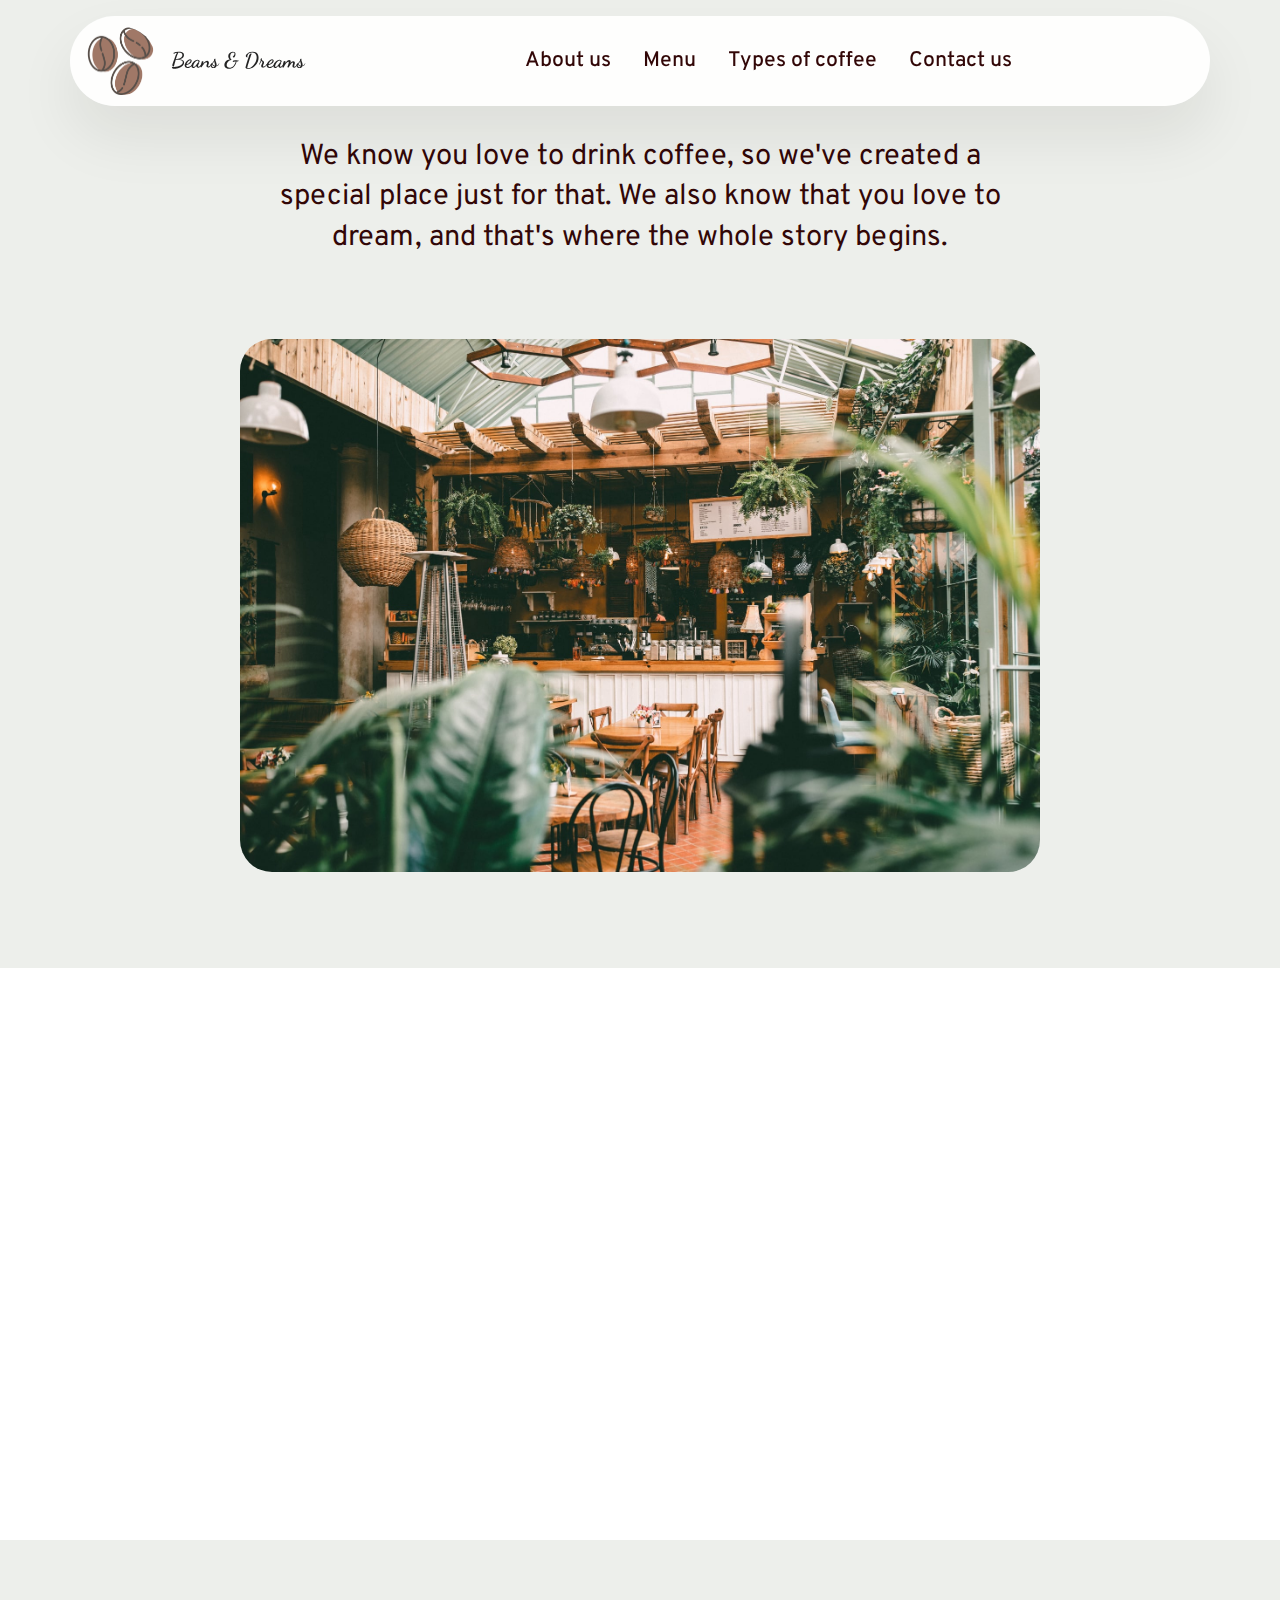
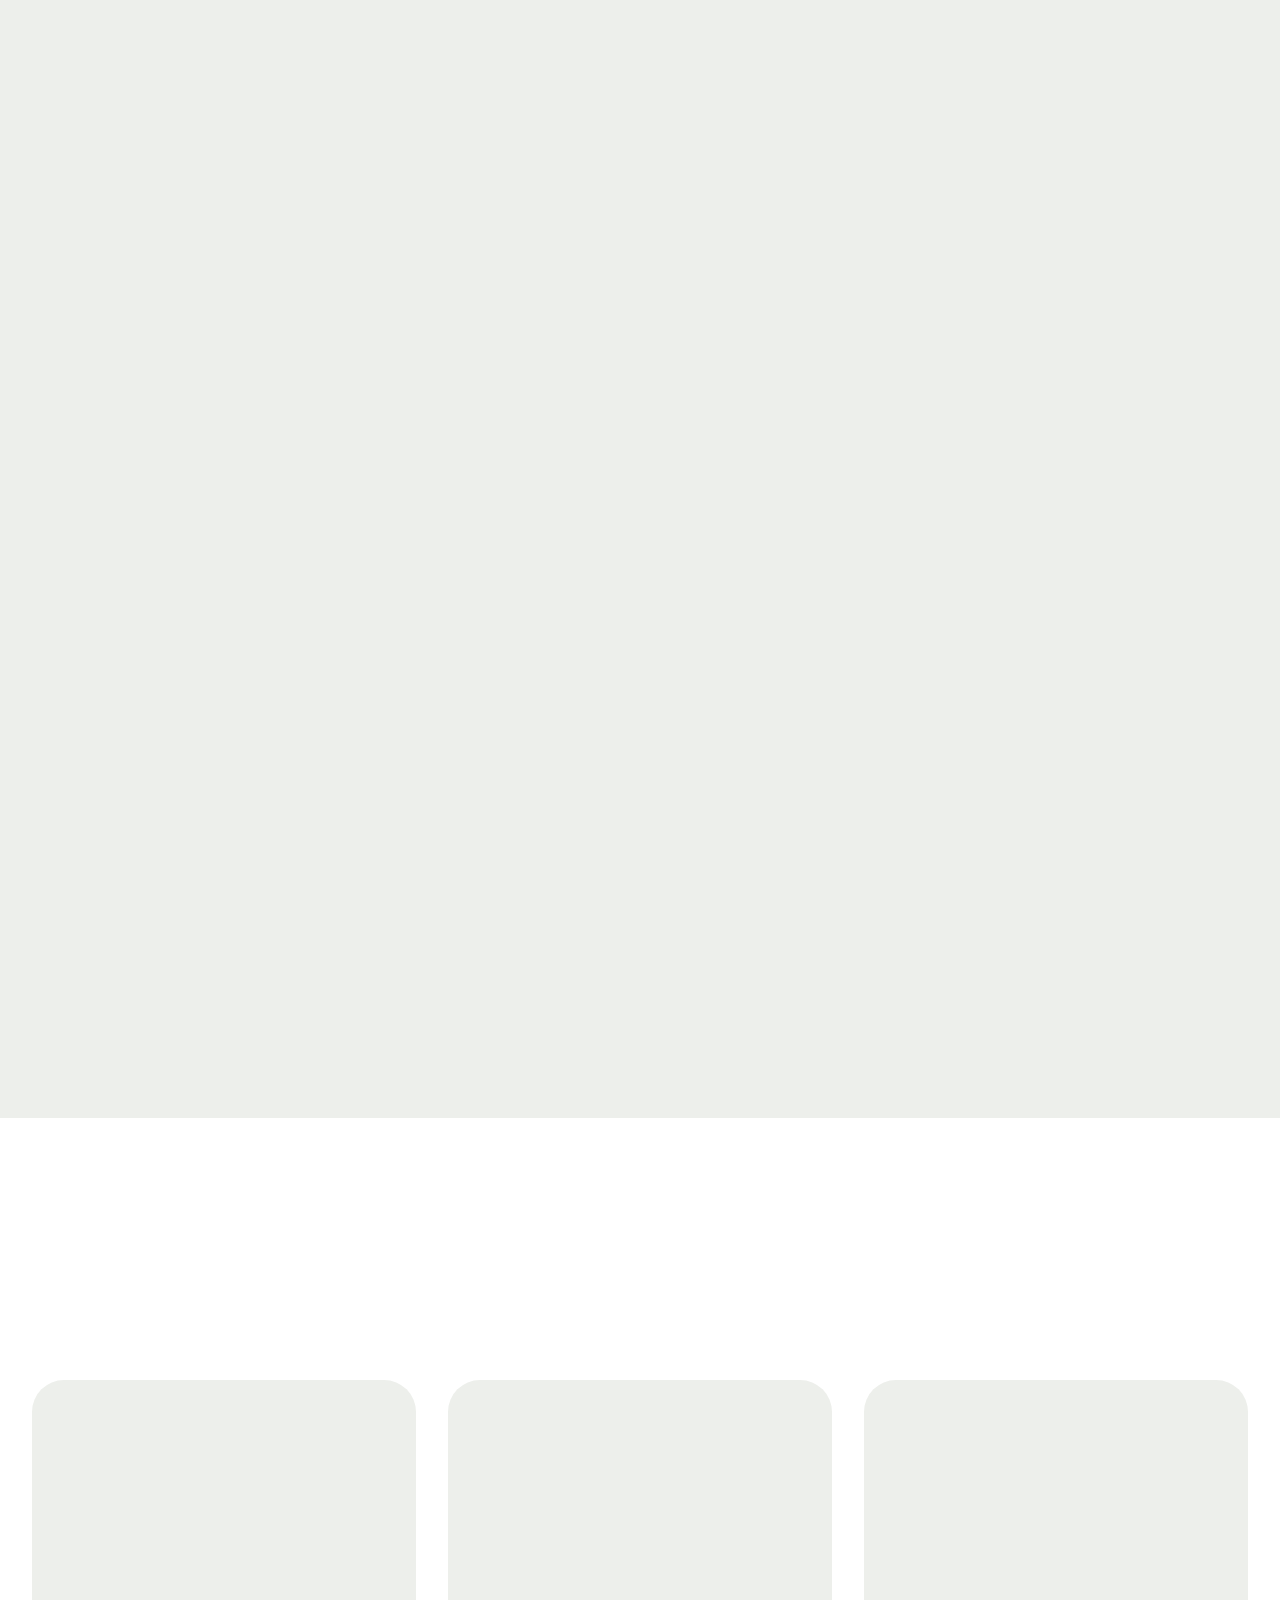
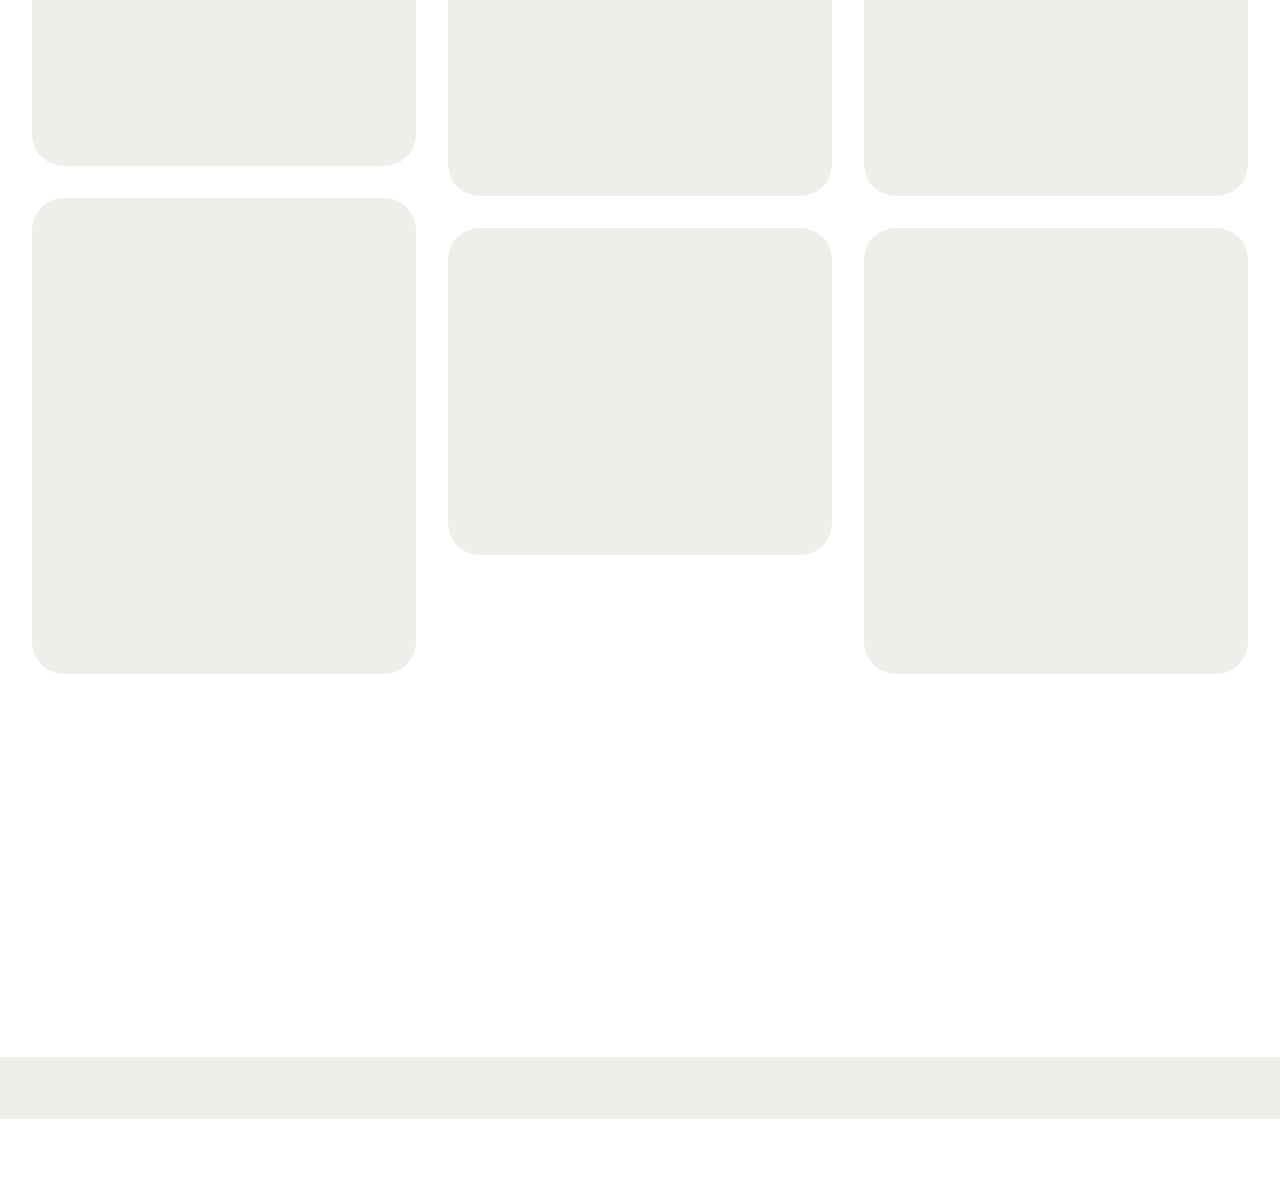
<file: index.html>
<!DOCTYPE html>
<html  >
<head>
  <!-- Site made with Mobirise Website Builder v5.9.8, https://mobirise.com -->
  <meta charset="UTF-8">
  <meta http-equiv="X-UA-Compatible" content="IE=edge">
  <meta name="generator" content="Mobirise v5.9.8, mobirise.com">
  <meta name="viewport" content="width=device-width, initial-scale=1, minimum-scale=1">
  <link rel="shortcut icon" href="assets/images/coffee-beans-137x137.png" type="image/x-icon">
  <meta name="description" content="A special place for coffee lovers">
  
  
  <title>Beans & Dreams</title>
  <link rel="stylesheet" href="assets/web/assets/mobirise-icons2/mobirise2.css">
  <link rel="stylesheet" href="assets/bootstrap/css/bootstrap.min.css">
  <link rel="stylesheet" href="assets/bootstrap/css/bootstrap-grid.min.css">
  <link rel="stylesheet" href="assets/bootstrap/css/bootstrap-reboot.min.css">
  <link rel="stylesheet" href="assets/animatecss/animate.css">
  <link rel="stylesheet" href="assets/dropdown/css/style.css">
  <link rel="stylesheet" href="assets/socicon/css/styles.css">
  <link rel="stylesheet" href="assets/theme/css/style.css">
  <link rel="preload" href="https://fonts.googleapis.com/css?family=Open+Sans:300,400,500,600,700,800,300i,400i,500i,600i,700i,800i&display=swap" as="style" onload="this.onload=null;this.rel='stylesheet'">
  <noscript><link rel="stylesheet" href="https://fonts.googleapis.com/css?family=Open+Sans:300,400,500,600,700,800,300i,400i,500i,600i,700i,800i&display=swap"></noscript>
  <link rel="preload" href="https://fonts.googleapis.com/css?family=Overpass:100,200,300,400,500,600,700,800,900,100i,200i,300i,400i,500i,600i,700i,800i,900i&display=swap" as="style" onload="this.onload=null;this.rel='stylesheet'">
  <noscript><link rel="stylesheet" href="https://fonts.googleapis.com/css?family=Overpass:100,200,300,400,500,600,700,800,900,100i,200i,300i,400i,500i,600i,700i,800i,900i&display=swap"></noscript>
  <link rel="preload" href="https://fonts.googleapis.com/css?family=Dancing+Script:400,500,600,700&display=swap" as="style" onload="this.onload=null;this.rel='stylesheet'">
  <noscript><link rel="stylesheet" href="https://fonts.googleapis.com/css?family=Dancing+Script:400,500,600,700&display=swap"></noscript>
  <link rel="preload" as="style" href="assets/mobirise/css/mbr-additional.css"><link rel="stylesheet" href="assets/mobirise/css/mbr-additional.css" type="text/css">

  
  
  
</head>
<body>
  
  <section data-bs-version="5.1" class="menu menu5 cid-tYGHlJ0x5i" once="menu" id="menu05-1n">
	

	<nav class="navbar navbar-dropdown navbar-fixed-top navbar-expand-lg">
		<div class="container">
			<div class="navbar-brand">
				<span class="navbar-logo">
					<a href="index.html">
						<img src="assets/images/coffee-beans-137x137.png" alt="coffee beans" style="height: 4.3rem;">
					</a>
				</span>
				<span class="navbar-caption-wrap"><a class="navbar-caption text-black text-primary display-4" href="index.html">Beans &amp; Dreams</a></span>
			</div>
			<button class="navbar-toggler" type="button" data-toggle="collapse" data-bs-toggle="collapse" data-target="#navbarSupportedContent" data-bs-target="#navbarSupportedContent" aria-controls="navbarNavAltMarkup" aria-expanded="false" aria-label="Toggle navigation">
				<div class="hamburger">
					<span></span>
					<span></span>
					<span></span>
					<span></span>
				</div>
			</button>
			<div class="collapse navbar-collapse" id="navbarSupportedContent">
				<ul class="navbar-nav nav-dropdown nav-right" data-app-modern-menu="true"><li class="nav-item">
						<a class="nav-link link text-info text-primary display-7" href="index.html">About us</a>
					</li><li class="nav-item"><a class="nav-link link text-info text-primary display-7" href="page1.html">Menu</a></li>
					<li class="nav-item">
						<a class="nav-link link text-info text-primary display-7" href="page2.html" aria-expanded="false">Types of coffee</a>
					</li>
					<li class="nav-item">
						<a class="nav-link link text-info text-primary display-7" href="page3.html">Contact us</a>
					</li></ul>
				
			</div>
		</div>
	</nav>
</section>

<section data-bs-version="5.1" class="header5 cid-tYGJzHpTPy" id="header05-1p">
	

	
	
	<div class="topbg"></div>
	<div class="align-center container-fluid">
		<div class="row justify-content-center">
			<div class="col-md-12 content-head">
				
				<p class="mbr-text mbr-fonts-style mb-4 display-5"><br>We know you love to drink coffee, so we've created a special place just for that. We also know that you love to dream, and that's where the whole story begins.</p>
				
			</div>
		</div>
		<div class="row mt-5 justify-content-center">
			<div class="col-12 col-lg-8">
				<img src="assets/images/ruben-ramirez-xhkg01fn2uk-unsplash-1831x1221.jpg" alt="coffee shop" title="">
			</div>
		</div>
	</div>
</section>

<section data-bs-version="5.1" class="article11 cid-tYHxss0qM5" id="article11-21">
    

    
    
    <div class="container">
        <div class="row justify-content-center">
            <div class="title col-md-12 col-lg-10">
                <h3 class="mbr-section-title mbr-fonts-style align-center mt-0 mb-0 display-2"><strong>Our (short) story</strong></h3>
                <h4 class="mbr-section-subtitle align-center mbr-fonts-style mt-4 display-7">We love people and everything that makes them feel good. Coffee is an essential element in many people's lives, becoming a sort of ritual for our busy mornings. And as in the mornings before work, our thoughts often turn to the vacations we would like to take or the passions we keep tucked away in the drawer of our soul, we decided to embark on a journey with Beans and Dreams.<br><br>
<div>
</div><div>We had an empty space left neglected by our family (fortunately in a very quiet area of the city), and we decided it deserved some attention. We decorated everything with heart, and we hope you'll cross our threshold. Besides eagerly welcoming your feedback, we also wish for you to do something with your dreams, to make them come true.</div></h4>
                
            </div>
        </div>
    </div>
</section>

<section data-bs-version="5.1" class="gallery4 cid-tYGVXpGZKf" id="gallery04-1w">
  
  
  <div class="container-fluid gallery-wrapper">
    <div class="row justify-content-center">
      <div class="col-12 content-head">
        <div class="mbr-section-head mb-5">
          <h4 class="mbr-section-title mbr-fonts-style align-center mb-0 display-2"><strong>Beans &amp; Dreams in photos</strong></h4>
          
        </div>
      </div>
    </div>
    <div class="grid-container">
      <div class="grid-container-1" style="transform: translate3d(-200px, 0px, 0px);">
        <div class="grid-item">
          <img src="assets/images/pexels-helena-lopes-933964-921x614.jpg" alt="coffee shop">
        </div>
        <div class="grid-item">
          <img src="assets/images/rod-long-i79pgmhmy5m-unsplash-921x614.jpg" alt="people">
        </div>
        <div class="grid-item">
          <img src="assets/images/pexels-helena-lopes-1015568-921x614.jpg" alt="people">
        </div>
        <div class="grid-item">
          <img src="assets/images/pexels-helena-lopes-887723-921x614.jpg" alt="coffee">
        </div>
      </div>
      <div class="grid-container-2" style="transform: translate3d(-70px, 0px, 0px);">
        <div class="grid-item">
          <img src="assets/images/pexels-dmitry-zvolskiy-2253643-921x1228.jpg" alt="people">
        </div>
        <div class="grid-item">
          <img src="assets/images/steffan-mitchell-ghrgeecckya-unsplash-921x1382.jpg" alt="coffee shop">
        </div>
        <div class="grid-item">
          <img src="assets/images/pexels-lina-kivaka-1813466-921x1382.jpg" alt="coffee">
        </div>
        <div class="grid-item">
          <img src="assets/images/clifford-vobvkmg-sta-unsplash-921x1387.jpg" alt="coffee shop">
        </div>
      </div>
    </div>
  </div>
</section>

<section data-bs-version="5.1" class="people04 cid-tYHnBn8W8v" id="people04-1x">
	

	
	
	<div class="container-fluid">
		<div class="row mb-5 justify-content-center">
			<div class="col-12 mb-0 content-head">
				<h3 class="mbr-section-title mbr-fonts-style align-center mb-0 display-2"><strong>You and Us</strong></h3>
				<h5 class="mbr-section-subtitle mbr-fonts-style align-center mb-0 mt-4 display-7">You help us to be better</h5>
			</div>
		</div>
		<div class="row mbr-masonry" data-masonry="{&quot;percentPosition&quot;: true }">
			<div class="item features-without-image col-12 col-md-6 col-lg-4 active">
				<div class="item-wrapper">
					<div class="card-box align-left">
						<p class="card-text mbr-fonts-style display-7">I recently visited Beans &amp; Dreams and was blown away by the cozy ambiance and the delightful aroma of freshly brewed coffee.&nbsp;</p>
						<div class="img-wrapper mt-4 mb-3">
							<img src="assets/images/pexels-christina-morillo-1181686-160x240.jpg" alt="person" data-slide-to="0" data-bs-slide-to="0">
						</div>
						<h5 class="card-title mbr-fonts-style display-7"><strong>Andreea</strong></h5>
					</div>
				</div>
			</div>
			<div class="item features-without-image col-12 col-md-6 col-lg-4">
				<div class="item-wrapper">
					<div class="card-box align-left">
						<p class="card-text mbr-fonts-style display-7">Beans &amp; Dreams has become my favorite coffee haunt! The staff is not only skilled at making great coffee but also passionate about creating a welcoming environment.</p>
						<div class="img-wrapper mt-4 mb-3">
							<img src="assets/images/pexels-daniel-xavier-1239291-160x107.jpg" data-slide-to="1" data-bs-slide-to="1" alt="person">
						</div>
						<h5 class="card-title mbr-fonts-style display-7"><strong>Alexandra</strong></h5>
					</div>
				</div>
			</div>
			<div class="item features-without-image col-12 col-md-6 col-lg-4">
				<div class="item-wrapper">
					<div class="card-box align-left">
						<p class="card-text mbr-fonts-style display-7">I stumbled upon Beans &amp; Dreams while exploring the neighborhood, and it turned out to be a hidden gem! The coffee is outstanding, and the pastries are equally delicious.</p>
						<div class="img-wrapper mt-4 mb-3">
							<img src="assets/images/pexels-andrea-piacquadio-712513-160x107.jpg" data-slide-to="2" data-bs-slide-to="2" alt="person">
						</div>
						<h5 class="card-title mbr-fonts-style display-7"><strong>Georgiana</strong></h5>
					</div>
				</div>
			</div>
			
			<div class="item features-without-image col-12 col-md-6 col-lg-4">
				<div class="item-wrapper">
					<div class="card-box align-left">
						<p class="card-text mbr-fonts-style display-7">I celebrated my birthday at Beans &amp; Dreams, and it was a memorable experience. <br>The staff surprised me with a special birthday coffee, and their attention to detail made it a day to remember.<br>Keep up!</p>
						<div class="img-wrapper mt-4 mb-3">
							<img src="assets/images/pexels-stefan-stefancik-91224-160x106.jpg" data-slide-to="3" data-bs-slide-to="3" alt="person">
						</div>
						<h5 class="card-title mbr-fonts-style display-7">
							<strong>Mihai</strong></h5>
					</div>
				</div>
			</div><div class="item features-without-image col-12 col-md-6 col-lg-4">
				<div class="item-wrapper">
					<div class="card-box align-left">
						<p class="card-text mbr-fonts-style display-7">Beans &amp; Dreams is more than just a coffee shop; it's a community hub.</p>
						<div class="img-wrapper mt-4 mb-3">
							<img src="assets/images/pexels-andrea-piacquadio-774909-160x240.jpg" data-slide-to="4" data-bs-slide-to="4" alt="person">
						</div>
						<h5 class="card-title mbr-fonts-style display-7"><strong>Ana</strong></h5>
					</div>
				</div>
			</div>
			<div class="item features-without-image col-12 col-md-6 col-lg-4">
				<div class="item-wrapper">
					<div class="card-box align-left">
						<p class="card-text mbr-fonts-style display-7">As a freelancer, I often work remotely, and Beans &amp; Dreams has become my second office. The free Wi-Fi, comfortable seating, and, of course, the amazing coffee make it an ideal workspace.</p>
						<div class="img-wrapper mt-4 mb-3">
							<img src="assets/images/pexels-pixabay-220453-160x240.jpg" data-slide-to="5" data-bs-slide-to="5" alt="person">
						</div>
						<h5 class="card-title mbr-fonts-style display-7"><strong>David</strong></h5>
					</div>
				</div>
			</div>
		</div>
	</div>
</section>

<section data-bs-version="5.1" class="social05 cid-tYOni4ax8b" id="social05-28">
    

    

    <div class="container">
        <div class="row">
            <h3 class="mbr-section-title align-center mb-5 mbr-fonts-style display-2">
                <strong>Follow us</strong>
            </h3>
            <div class="col-12">
                <div class="social-row">
                    <div class="soc-item">
                        <a href="https://www.facebook.com/" target="_blank">
                            <span class="mbr-iconfont socicon-facebook socicon"></span>
                        </a>
                    </div>
                    <div class="soc-item">
                        <a href="https://twitter.com/?lang=ro" target="_blank">
                            <span class="mbr-iconfont socicon-twitter socicon"></span>
                        </a>
                    </div>
                    <div class="soc-item">
                        <a href="https://www.instagram.com/" target="_blank">
                            <span class="mbr-iconfont socicon-instagram socicon"></span>
                        </a>
                    </div>
                    <div class="soc-item">
                        <a href="https://www.linkedin.com/feed/" target="_blank">
                            <span class="mbr-iconfont socicon-linkedin socicon"></span>
                        </a>
                    </div>
                    <div class="soc-item">
                        <a href="page3.html">
                            <span class="mbr-iconfont mobi-mbri-phone mobi-mbri"></span>
                        </a>
                    </div>
                </div>
            </div>
        </div>
    </div>
</section>

<section data-bs-version="5.1" class="footer2 cid-tYOnez1SiU" once="footers" id="footer02-27">

    

    
    

    <div class="container">
        <div class="row">
            <div class="col-12 col-md-6 center">
                <p class="mbr-fonts-style copyright display-7">
                    © Copyright 2023 Beans&amp;Dreams - All Rights Reserved
                </p>
            </div>
            
        </div>
    </div>
</section><section class="display-7" style="padding: 0;align-items: center;justify-content: center;flex-wrap: wrap;    align-content: center;display: flex;position: relative;height: 4rem;"><a href="https://mobiri.se/2288711" style="flex: 1 1;height: 4rem;position: absolute;width: 100%;z-index: 1;"><img alt="" style="height: 4rem;" src="[data-uri]"></a><p style="margin: 0;text-align: center;" class="display-7">&#8204;</p><a style="z-index:1" href="https://mobirise.com"> Website Builder Software</a></section><script src="assets/bootstrap/js/bootstrap.bundle.min.js"></script>  <script src="assets/smoothscroll/smooth-scroll.js"></script>  <script src="assets/ytplayer/index.js"></script>  <script src="assets/dropdown/js/navbar-dropdown.js"></script>  <script src="assets/scrollgallery/scroll-gallery.js"></script>  <script src="assets/masonry/masonry.pkgd.min.js"></script>  <script src="assets/imagesloaded/imagesloaded.pkgd.min.js"></script>  <script src="assets/theme/js/script.js"></script>  
  
  
  <input name="animation" type="hidden">
  </body>
</html>
</file>
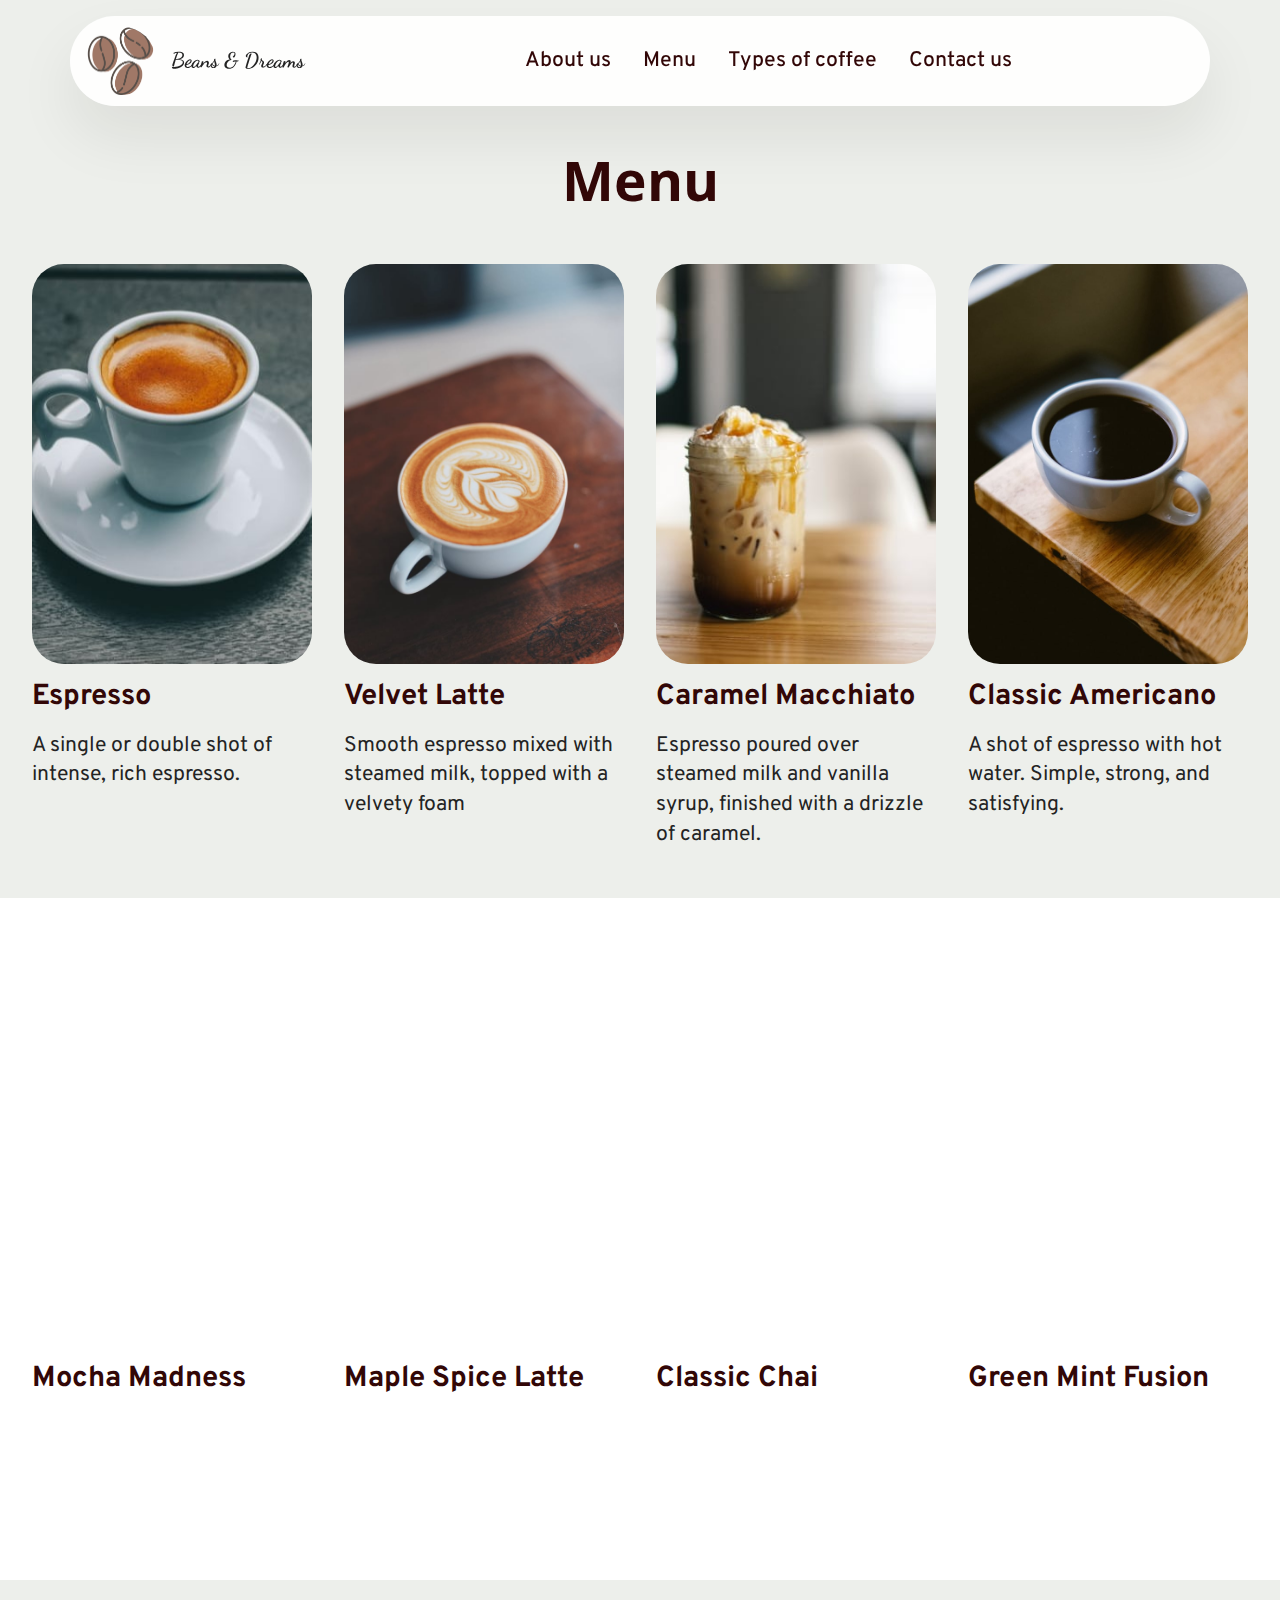
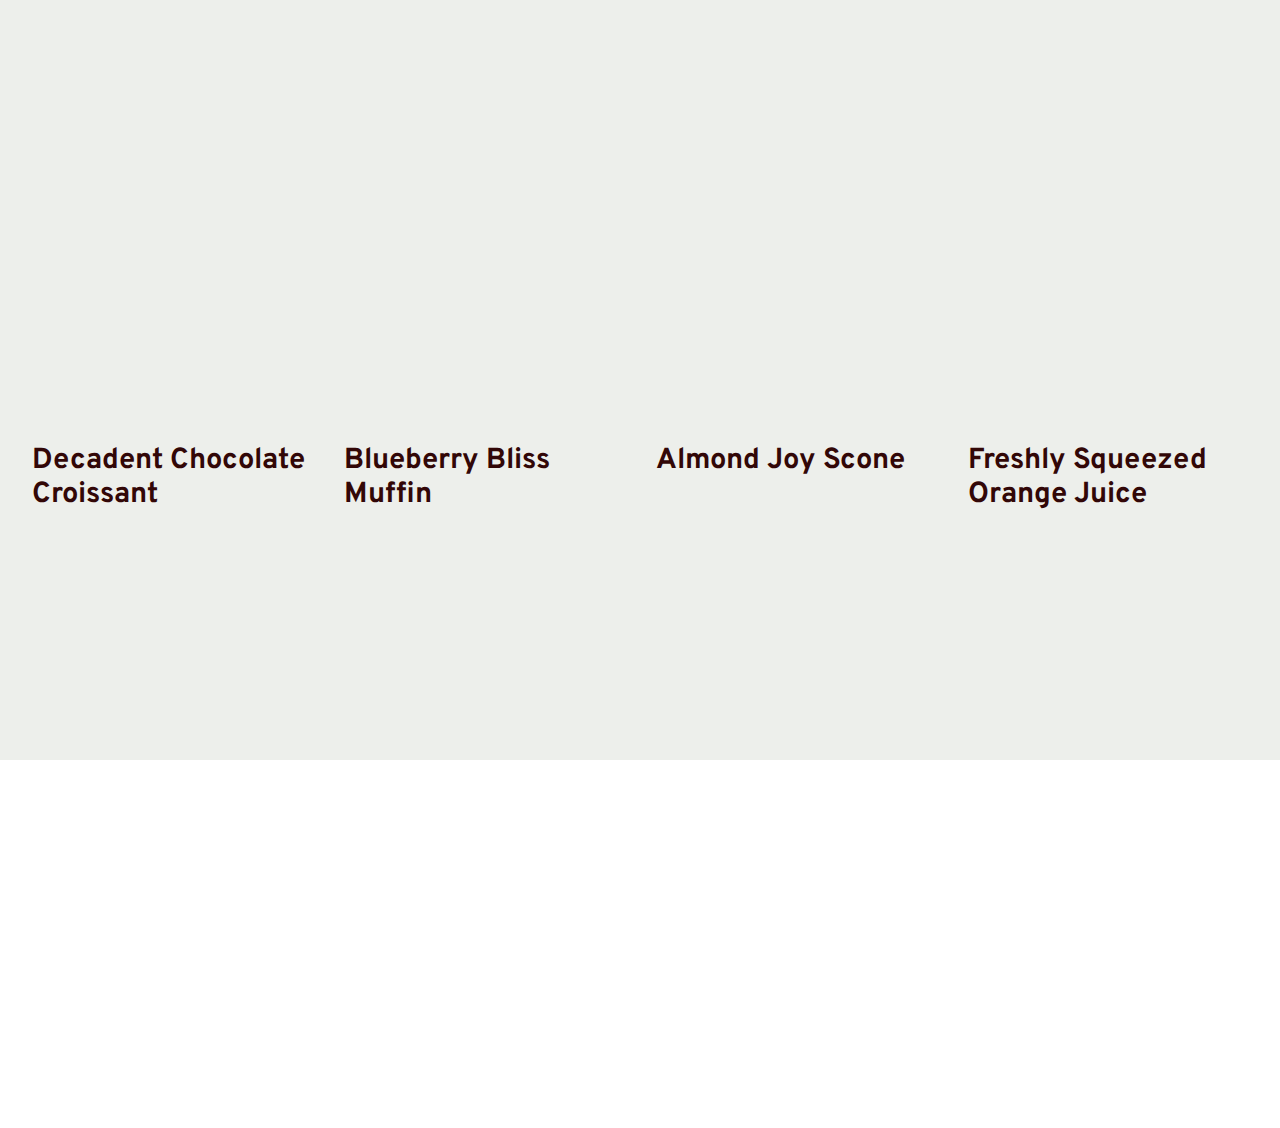
<file: page1.html>
<!DOCTYPE html>
<html  >
<head>
  <!-- Site made with Mobirise Website Builder v5.9.8, https://mobirise.com -->
  <meta charset="UTF-8">
  <meta http-equiv="X-UA-Compatible" content="IE=edge">
  <meta name="generator" content="Mobirise v5.9.8, mobirise.com">
  <meta name="viewport" content="width=device-width, initial-scale=1, minimum-scale=1">
  <link rel="shortcut icon" href="assets/images/coffee-beans-137x137.png" type="image/x-icon">
  <meta name="description" content="">
  
  
  <title>Menu</title>
  <link rel="stylesheet" href="assets/web/assets/mobirise-icons2/mobirise2.css">
  <link rel="stylesheet" href="assets/bootstrap/css/bootstrap.min.css">
  <link rel="stylesheet" href="assets/bootstrap/css/bootstrap-grid.min.css">
  <link rel="stylesheet" href="assets/bootstrap/css/bootstrap-reboot.min.css">
  <link rel="stylesheet" href="assets/animatecss/animate.css">
  <link rel="stylesheet" href="assets/dropdown/css/style.css">
  <link rel="stylesheet" href="assets/socicon/css/styles.css">
  <link rel="stylesheet" href="assets/theme/css/style.css">
  <link rel="preload" href="https://fonts.googleapis.com/css?family=Open+Sans:300,400,500,600,700,800,300i,400i,500i,600i,700i,800i&display=swap" as="style" onload="this.onload=null;this.rel='stylesheet'">
  <noscript><link rel="stylesheet" href="https://fonts.googleapis.com/css?family=Open+Sans:300,400,500,600,700,800,300i,400i,500i,600i,700i,800i&display=swap"></noscript>
  <link rel="preload" href="https://fonts.googleapis.com/css?family=Overpass:100,200,300,400,500,600,700,800,900,100i,200i,300i,400i,500i,600i,700i,800i,900i&display=swap" as="style" onload="this.onload=null;this.rel='stylesheet'">
  <noscript><link rel="stylesheet" href="https://fonts.googleapis.com/css?family=Overpass:100,200,300,400,500,600,700,800,900,100i,200i,300i,400i,500i,600i,700i,800i,900i&display=swap"></noscript>
  <link rel="preload" href="https://fonts.googleapis.com/css?family=Dancing+Script:400,500,600,700&display=swap" as="style" onload="this.onload=null;this.rel='stylesheet'">
  <noscript><link rel="stylesheet" href="https://fonts.googleapis.com/css?family=Dancing+Script:400,500,600,700&display=swap"></noscript>
  <link rel="preload" as="style" href="assets/mobirise/css/mbr-additional.css"><link rel="stylesheet" href="assets/mobirise/css/mbr-additional.css" type="text/css">

  
  
  
</head>
<body>
  
  <section data-bs-version="5.1" class="menu menu5 cid-tYGHlJ0x5i" once="menu" id="menu05-1q">
	

	<nav class="navbar navbar-dropdown navbar-fixed-top navbar-expand-lg">
		<div class="container">
			<div class="navbar-brand">
				<span class="navbar-logo">
					<a href="index.html">
						<img src="assets/images/coffee-beans-137x137.png" alt="coffee beans" style="height: 4.3rem;">
					</a>
				</span>
				<span class="navbar-caption-wrap"><a class="navbar-caption text-black text-primary display-4" href="index.html">Beans &amp; Dreams</a></span>
			</div>
			<button class="navbar-toggler" type="button" data-toggle="collapse" data-bs-toggle="collapse" data-target="#navbarSupportedContent" data-bs-target="#navbarSupportedContent" aria-controls="navbarNavAltMarkup" aria-expanded="false" aria-label="Toggle navigation">
				<div class="hamburger">
					<span></span>
					<span></span>
					<span></span>
					<span></span>
				</div>
			</button>
			<div class="collapse navbar-collapse" id="navbarSupportedContent">
				<ul class="navbar-nav nav-dropdown nav-right" data-app-modern-menu="true"><li class="nav-item">
						<a class="nav-link link text-info text-primary display-7" href="index.html">About us</a>
					</li><li class="nav-item"><a class="nav-link link text-info text-primary display-7" href="page1.html">Menu</a></li>
					<li class="nav-item">
						<a class="nav-link link text-info text-primary display-7" href="page2.html" aria-expanded="false">Types of coffee</a>
					</li>
					<li class="nav-item">
						<a class="nav-link link text-info text-primary display-7" href="page3.html">Contact us</a>
					</li></ul>
				
			</div>
		</div>
	</nav>
</section>

<section data-bs-version="5.1" class="features03 cid-tYHsUUmsZT" id="features03-1z">
	
	
	<div class="container-fluid">
		<div class="row justify-content-center mb-5">
			<div class="col-12 content-head">
				<div class="mbr-section-head">
					<h4 class="mbr-section-title mbr-fonts-style align-center mb-0 display-2"><strong>Menu</strong></h4>
					
				</div>
			</div>
		</div>
		<div class="row">
			<div class="item features-image col-12 col-md-6 col-lg-3 active">
				<div class="item-wrapper">
					<div class="item-img mb-3">
						<img src="assets/images/pexels-victor-freitas-685534-646x431.jpeg" alt="espresso" title="">
					</div>
					<div class="item-content align-left">
						
						<h6 class="item-subtitle mbr-fonts-style mb-3 display-5"><strong>Espresso</strong></h6>
						<p class="mbr-text mbr-fonts-style mb-3 display-7">A single or double shot of intense, rich espresso.</p>
						
					</div>
				</div>
			</div>
			<div class="item features-image col-12 col-md-6 col-lg-3">
				<div class="item-wrapper">
					<div class="item-img mb-3">
						<img src="assets/images/pexels-chevanon-photography-302904-646x968.jpg" alt="coffee" title="" data-slide-to="1" data-bs-slide-to="1">
					</div>
					<div class="item-content align-left">
						
						<h6 class="item-subtitle mbr-fonts-style mb-3 display-5"><strong>Velvet Latte</strong></h6>
						<p class="mbr-text mbr-fonts-style mb-3 display-7">Smooth espresso mixed with steamed milk, topped with a velvety foam<br>
						</p>
						
					</div>
				</div>
			</div>
			<div class="item features-image col-12 col-md-6 col-lg-3">
				<div class="item-wrapper">
					<div class="item-img mb-3">
						<img src="assets/images/kari-shea-1e5v69aqjga-unsplash-646x431.jpg" alt="coffee" title="" data-slide-to="2" data-bs-slide-to="2">
					</div>
					<div class="item-content align-left">
						
						<h6 class="item-subtitle mbr-fonts-style mt-0 mb-3 display-5"><strong>Caramel Macchiato</strong></h6>
						<p class="mbr-text mbr-fonts-style mb-3 display-7">Espresso poured over steamed milk and vanilla syrup, finished with a drizzle of caramel.<br>
						</p>
						
					</div>
				</div>
			</div>
			<div class="item features-image col-12 col-md-6 col-lg-3">
				<div class="item-wrapper">
					<div class="item-img mb-3">
						<img src="assets/images/gerson-cifuentes-jnhaapez3fy-unsplash-646x969.jpg" alt="americano" title="" data-slide-to="3" data-bs-slide-to="3">
					</div>
					<div class="item-content align-left">
						
						<h6 class="item-subtitle mbr-fonts-style mt-0 mb-3 display-5"><strong>Classic Americano</strong></h6>
						<p class="mbr-text mbr-fonts-style mb-3 display-7">A shot of espresso with hot water. Simple, strong, and satisfying.</p>
						
					</div>
				</div>
			</div>
		</div>
	</div>
</section>

<section data-bs-version="5.1" class="features03 cid-tYHsVhy6sb" id="features03-20">
	
	
	<div class="container-fluid">
		<div class="row justify-content-center mb-5">
			<div class="col-12 content-head">
				
			</div>
		</div>
		<div class="row">
			<div class="item features-image col-12 col-md-6 col-lg-3 active">
				<div class="item-wrapper">
					<div class="item-img mb-3">
						<img src="assets/images/kitera-dent-gbnuqfm9hte-unsplash-646x808.jpg" alt="coffee" title="">
					</div>
					<div class="item-content align-left">
						
						<h6 class="item-subtitle mbr-fonts-style mb-3 display-5"><strong>Mocha Madness</strong></h6>
						<p class="mbr-text mbr-fonts-style mb-3 display-7">Rich chocolate, espresso, and steamed milk, crowned with whipped cream and chocolate shavings.</p>
						
					</div>
				</div>
			</div>
			<div class="item features-image col-12 col-md-6 col-lg-3">
				<div class="item-wrapper">
					<div class="item-img mb-3">
						<img src="assets/images/luke-porter-wdj-5txrg7k-unsplash-646x808.jpg" alt="latte" title="" data-slide-to="1" data-bs-slide-to="1">
					</div>
					<div class="item-content align-left">
						
						<h6 class="item-subtitle mbr-fonts-style mb-3 display-5"><strong>Maple Spice Latte</strong></h6>
						<p class="mbr-text mbr-fonts-style mb-3 display-7">Espresso combined with steamed milk, spiced with cinnamon and sweetened with maple syrup.<br>
						</p>
						
					</div>
				</div>
			</div>
			<div class="item features-image col-12 col-md-6 col-lg-3">
				<div class="item-wrapper">
					<div class="item-img mb-3">
						<img src="assets/images/rumman-amin-9-dollf-7ai-unsplash-646x431.jpg" alt="chai" title="" data-slide-to="2" data-bs-slide-to="2">
					</div>
					<div class="item-content align-left">
						
						<h6 class="item-subtitle mbr-fonts-style mt-0 mb-3 display-5"><strong>Classic Chai</strong></h6>
						<p class="mbr-text mbr-fonts-style mb-3 display-7">Traditional chai tea with a blend of spices, served with steamed milk.<br>
						</p>
						
					</div>
				</div>
			</div>
			<div class="item features-image col-12 col-md-6 col-lg-3">
				<div class="item-wrapper">
					<div class="item-img mb-3">
						<img src="assets/images/na-visky-3hrrt4qztzs-unsplash-646x429.jpg" alt="Mobirise Website Builder" title="" data-slide-to="3" data-bs-slide-to="3">
					</div>
					<div class="item-content align-left">
						
						<h6 class="item-subtitle mbr-fonts-style mt-0 mb-3 display-5"><strong>Green Mint Fusion</strong></h6>
						<p class="mbr-text mbr-fonts-style mb-3 display-7">Green tea infused with fresh mint leaves, served hot or iced.</p>
						
					</div>
				</div>
			</div>
		</div>
	</div>
</section>

<section data-bs-version="5.1" class="features03 cid-tYHAj1V6Qo" id="features03-22">
	
	
	<div class="container-fluid">
		<div class="row justify-content-center mb-5">
			<div class="col-12 content-head">
				
			</div>
		</div>
		<div class="row">
			<div class="item features-image col-12 col-md-6 col-lg-3 active">
				<div class="item-wrapper">
					<div class="item-img mb-3">
						<img src="assets/images/kaley-dykstra-e5yb-0jua2u-unsplash-646x431.jpeg" alt="croissant" title="">
					</div>
					<div class="item-content align-left">
						
						<h6 class="item-subtitle mbr-fonts-style mb-3 display-5"><strong>Decadent Chocolate Croissant</strong></h6>
						<p class="mbr-text mbr-fonts-style mb-3 display-7">Flaky croissant filled with rich chocolate for the perfect indulgence.</p>
						
					</div>
				</div>
			</div>
			<div class="item features-image col-12 col-md-6 col-lg-3">
				<div class="item-wrapper">
					<div class="item-img mb-3">
						<img src="assets/images/david-todd-mccarty-tx0kratqjla-unsplash-646x431.jpg" alt="muffin" title="" data-slide-to="1" data-bs-slide-to="1">
					</div>
					<div class="item-content align-left">
						
						<h6 class="item-subtitle mbr-fonts-style mb-3 display-5"><strong>Blueberry Bliss Muffin</strong></h6>
						<p class="mbr-text mbr-fonts-style mb-3 display-7">Bursting with juicy blueberries, this muffin is a delightful treat.<br>
						</p>
						
					</div>
				</div>
			</div>
			<div class="item features-image col-12 col-md-6 col-lg-3">
				<div class="item-wrapper">
					<div class="item-img mb-3">
						<img src="assets/images/jordane-mathieu-ilnhwomwhfm-unsplash-646x969.jpg" alt="scone" title="" data-slide-to="2" data-bs-slide-to="2">
					</div>
					<div class="item-content align-left">
						
						<h6 class="item-subtitle mbr-fonts-style mt-0 mb-3 display-5"><strong>Almond Joy Scone</strong></h6>
						<p class="mbr-text mbr-fonts-style mb-3 display-7">A heavenly scone loaded with almonds and coconut, drizzled with chocolate.</p>
						
					</div>
				</div>
			</div>
			<div class="item features-image col-12 col-md-6 col-lg-3">
				<div class="item-wrapper">
					<div class="item-img mb-3">
						<img src="assets/images/abhishek-hajare-kkrxvkk-jhg-unsplash-646x969.jpg" alt="juice" title="" data-slide-to="3" data-bs-slide-to="3">
					</div>
					<div class="item-content align-left">
						
						<h6 class="item-subtitle mbr-fonts-style mt-0 mb-3 display-5"><strong>Freshly Squeezed Orange Juice</strong></h6>
						<p class="mbr-text mbr-fonts-style mb-3 display-7">A refreshing burst of citrus to kickstart your day.</p>
						
					</div>
				</div>
			</div>
		</div>
	</div>
</section>

<section data-bs-version="5.1" class="footer2 cid-tYOnez1SiU" once="footers" id="footer02-27">

    

    
    

    <div class="container">
        <div class="row">
            <div class="col-12 col-md-6 center">
                <p class="mbr-fonts-style copyright display-7">
                    © Copyright 2023 Beans&amp;Dreams - All Rights Reserved
                </p>
            </div>
            
        </div>
    </div>
</section>

<section data-bs-version="5.1" class="social05 cid-tYOni4ax8b" id="social05-28">
    

    

    <div class="container">
        <div class="row">
            <h3 class="mbr-section-title align-center mb-5 mbr-fonts-style display-2">
                <strong>Follow us</strong>
            </h3>
            <div class="col-12">
                <div class="social-row">
                    <div class="soc-item">
                        <a href="https://www.facebook.com/" target="_blank">
                            <span class="mbr-iconfont socicon-facebook socicon"></span>
                        </a>
                    </div>
                    <div class="soc-item">
                        <a href="https://twitter.com/?lang=ro" target="_blank">
                            <span class="mbr-iconfont socicon-twitter socicon"></span>
                        </a>
                    </div>
                    <div class="soc-item">
                        <a href="https://www.instagram.com/" target="_blank">
                            <span class="mbr-iconfont socicon-instagram socicon"></span>
                        </a>
                    </div>
                    <div class="soc-item">
                        <a href="https://www.linkedin.com/feed/" target="_blank">
                            <span class="mbr-iconfont socicon-linkedin socicon"></span>
                        </a>
                    </div>
                    <div class="soc-item">
                        <a href="page3.html">
                            <span class="mbr-iconfont mobi-mbri-phone mobi-mbri"></span>
                        </a>
                    </div>
                </div>
            </div>
        </div>
    </div>
</section><section class="display-7" style="padding: 0;align-items: center;justify-content: center;flex-wrap: wrap;    align-content: center;display: flex;position: relative;height: 4rem;"><a href="https://mobiri.se/2288711" style="flex: 1 1;height: 4rem;position: absolute;width: 100%;z-index: 1;"><img alt="" style="height: 4rem;" src="[data-uri]"></a><p style="margin: 0;text-align: center;" class="display-7">&#8204;</p><a style="z-index:1" href="https://mobirise.com/builder/easiest-website-builder.html">Easiest Website Builder</a></section><script src="assets/bootstrap/js/bootstrap.bundle.min.js"></script>  <script src="assets/smoothscroll/smooth-scroll.js"></script>  <script src="assets/ytplayer/index.js"></script>  <script src="assets/dropdown/js/navbar-dropdown.js"></script>  <script src="assets/theme/js/script.js"></script>  
  
  
  <input name="animation" type="hidden">
  </body>
</html>
</file>
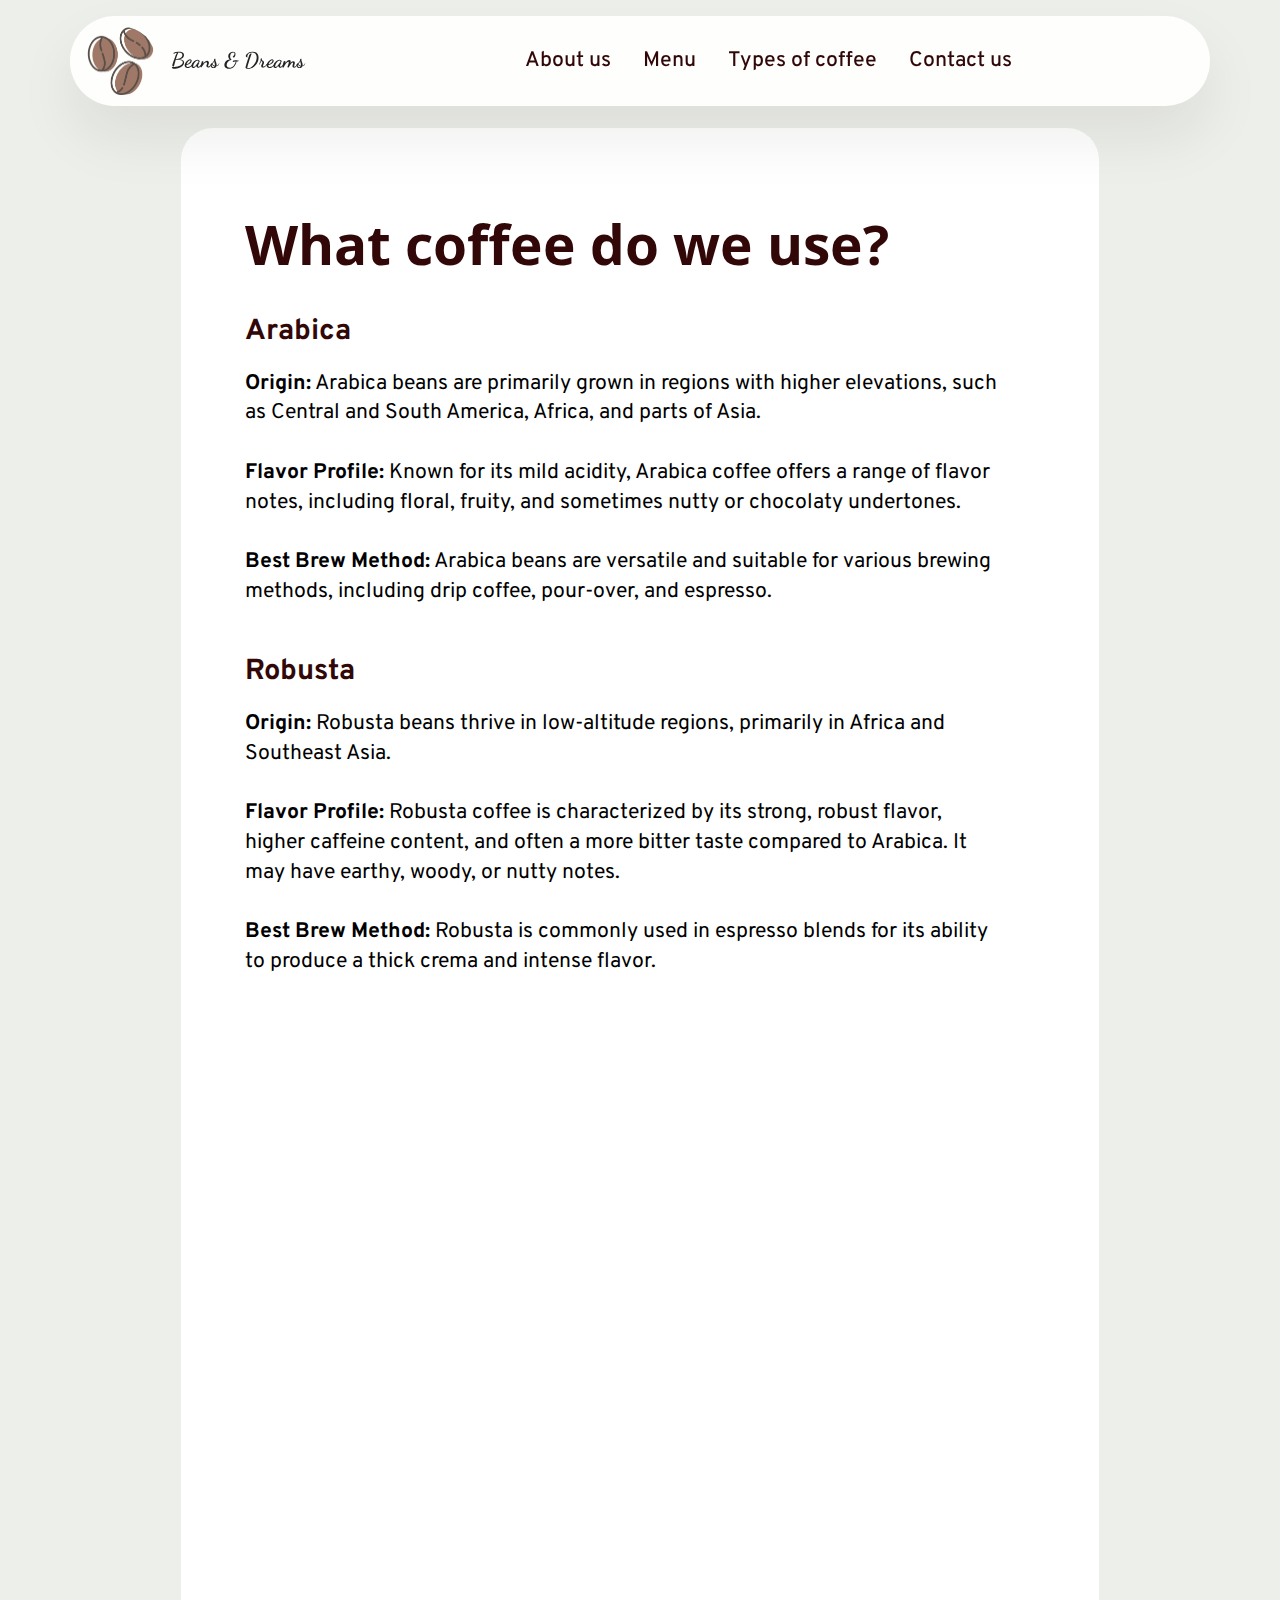
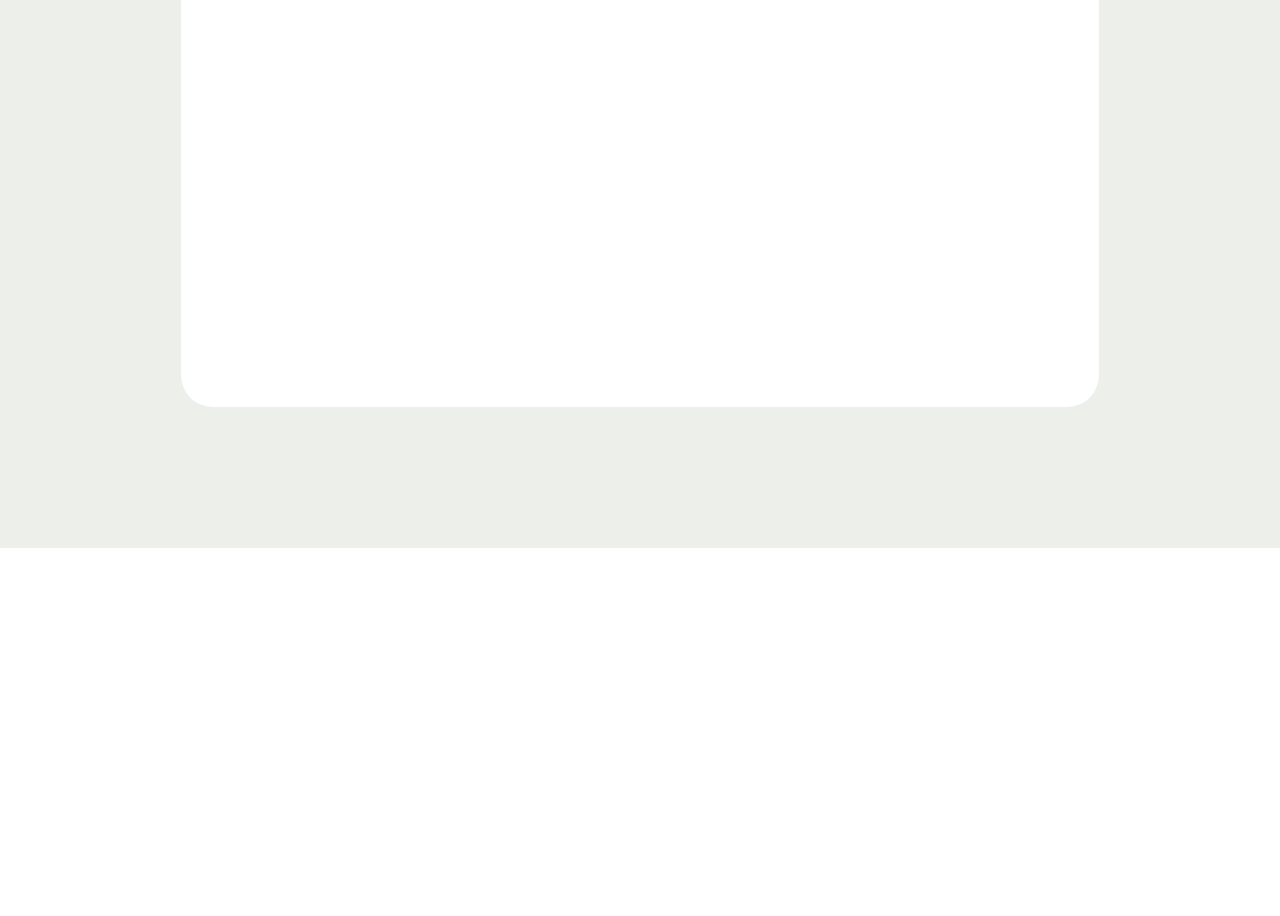
<file: page2.html>
<!DOCTYPE html>
<html  >
<head>
  <!-- Site made with Mobirise Website Builder v5.9.8, https://mobirise.com -->
  <meta charset="UTF-8">
  <meta http-equiv="X-UA-Compatible" content="IE=edge">
  <meta name="generator" content="Mobirise v5.9.8, mobirise.com">
  <meta name="viewport" content="width=device-width, initial-scale=1, minimum-scale=1">
  <link rel="shortcut icon" href="assets/images/coffee-beans-137x137.png" type="image/x-icon">
  <meta name="description" content="">
  
  
  <title>What about coffee?</title>
  <link rel="stylesheet" href="assets/web/assets/mobirise-icons2/mobirise2.css">
  <link rel="stylesheet" href="assets/bootstrap/css/bootstrap.min.css">
  <link rel="stylesheet" href="assets/bootstrap/css/bootstrap-grid.min.css">
  <link rel="stylesheet" href="assets/bootstrap/css/bootstrap-reboot.min.css">
  <link rel="stylesheet" href="assets/animatecss/animate.css">
  <link rel="stylesheet" href="assets/dropdown/css/style.css">
  <link rel="stylesheet" href="assets/socicon/css/styles.css">
  <link rel="stylesheet" href="assets/theme/css/style.css">
  <link rel="preload" href="https://fonts.googleapis.com/css?family=Open+Sans:300,400,500,600,700,800,300i,400i,500i,600i,700i,800i&display=swap" as="style" onload="this.onload=null;this.rel='stylesheet'">
  <noscript><link rel="stylesheet" href="https://fonts.googleapis.com/css?family=Open+Sans:300,400,500,600,700,800,300i,400i,500i,600i,700i,800i&display=swap"></noscript>
  <link rel="preload" href="https://fonts.googleapis.com/css?family=Overpass:100,200,300,400,500,600,700,800,900,100i,200i,300i,400i,500i,600i,700i,800i,900i&display=swap" as="style" onload="this.onload=null;this.rel='stylesheet'">
  <noscript><link rel="stylesheet" href="https://fonts.googleapis.com/css?family=Overpass:100,200,300,400,500,600,700,800,900,100i,200i,300i,400i,500i,600i,700i,800i,900i&display=swap"></noscript>
  <link rel="preload" href="https://fonts.googleapis.com/css?family=Dancing+Script:400,500,600,700&display=swap" as="style" onload="this.onload=null;this.rel='stylesheet'">
  <noscript><link rel="stylesheet" href="https://fonts.googleapis.com/css?family=Dancing+Script:400,500,600,700&display=swap"></noscript>
  <link rel="preload" as="style" href="assets/mobirise/css/mbr-additional.css"><link rel="stylesheet" href="assets/mobirise/css/mbr-additional.css" type="text/css">

  
  
  
</head>
<body>
  
  <section data-bs-version="5.1" class="menu menu5 cid-tYGHlJ0x5i" once="menu" id="menu05-1r">
	

	<nav class="navbar navbar-dropdown navbar-fixed-top navbar-expand-lg">
		<div class="container">
			<div class="navbar-brand">
				<span class="navbar-logo">
					<a href="index.html">
						<img src="assets/images/coffee-beans-137x137.png" alt="coffee beans" style="height: 4.3rem;">
					</a>
				</span>
				<span class="navbar-caption-wrap"><a class="navbar-caption text-black text-primary display-4" href="index.html">Beans &amp; Dreams</a></span>
			</div>
			<button class="navbar-toggler" type="button" data-toggle="collapse" data-bs-toggle="collapse" data-target="#navbarSupportedContent" data-bs-target="#navbarSupportedContent" aria-controls="navbarNavAltMarkup" aria-expanded="false" aria-label="Toggle navigation">
				<div class="hamburger">
					<span></span>
					<span></span>
					<span></span>
					<span></span>
				</div>
			</button>
			<div class="collapse navbar-collapse" id="navbarSupportedContent">
				<ul class="navbar-nav nav-dropdown nav-right" data-app-modern-menu="true"><li class="nav-item">
						<a class="nav-link link text-info text-primary display-7" href="index.html">About us</a>
					</li><li class="nav-item"><a class="nav-link link text-info text-primary display-7" href="page1.html">Menu</a></li>
					<li class="nav-item">
						<a class="nav-link link text-info text-primary display-7" href="page2.html" aria-expanded="false">Types of coffee</a>
					</li>
					<li class="nav-item">
						<a class="nav-link link text-info text-primary display-7" href="page3.html">Contact us</a>
					</li></ul>
				
			</div>
		</div>
	</nav>
</section>

<section data-bs-version="5.1" class="article9 cid-tYIV8hDVIO" id="article09-24">
  

  
  
  <div class="container">
    <div class="row justify-content-center">
      <div class="card col-md-12 col-lg-10">
        <div class="card-wrapper">
          <div class="card-content-text">
            <h3 class="card-title mbr-fonts-style mbr-white mt-3 mb-4 display-2"><strong>What coffee do we use?</strong></h3>
          <div class="row card-box align-left">
            <div class="item features-without-image col-12">
              <div class="item-wrapper">
                <h4 class="mbr-section-subtitle mbr-fonts-style mb-3 display-5"><strong>Arabica</strong></h4>
                <p class="mbr-text mbr-fonts-style display-7"><strong>Origin:</strong> Arabica beans are primarily grown in regions with higher elevations, such as Central and South America, Africa, and parts of Asia.<br>
<br><strong>Flavor Profile:</strong> Known for its mild acidity, Arabica coffee offers a range of flavor notes, including floral, fruity, and sometimes nutty or chocolaty undertones.<br>
<br><strong>Best Brew Method:</strong> Arabica beans are versatile and suitable for various brewing methods, including drip coffee, pour-over, and espresso.<br><br>
                </p>
              </div>
            </div>
            <div class="item features-without-image col-12">
              <div class="item-wrapper">
                <h4 class="mbr-section-subtitle mbr-fonts-style mb-3 display-5"><strong>Robusta</strong></h4>
                <p class="mbr-text mbr-fonts-style display-7"><strong>Origin:</strong> Robusta beans thrive in low-altitude regions, primarily in Africa and Southeast Asia.<br><br><strong>Flavor Profile:</strong> Robusta coffee is characterized by its strong, robust flavor, higher caffeine content, and often a more bitter taste compared to Arabica. It may have earthy, woody, or nutty notes.<br><br><strong>Best Brew Method:</strong> Robusta is commonly used in espresso blends for its ability to produce a thick crema and intense flavor.<br><br>
                </p>
              </div>
            </div>
            <div class="item features-without-image col-12">
              <div class="item-wrapper">
                <h4 class="mbr-section-subtitle mbr-fonts-style mb-3 display-5"><strong>Ethiopian Yirgacheffe</strong></h4>
                <p class="mbr-text mbr-fonts-style display-7"><strong>Origin: </strong>Grown in the Yirgacheffe region of Ethiopia, often considered the birthplace of coffee.<br>
<br><strong>Flavor Profile:</strong> Yirgacheffe beans are celebrated for their bright acidity, floral aroma, and distinct fruity notes, which can include citrus, berry, and wine-like flavors.<br>
<br><strong>Best Brew Method: </strong>Yirgacheffe coffee shines in pour-over, AeroPress, and other methods that highlight its nuanced flavors.<br>
                </p>
              </div>
            </div>
          </div>
          </div>
          <div class="image-wrapper d-flex justify-content-center mt-3">
            <img src="assets/images/tina-guina-obv-lm0kjxy-unsplash-2136x1424.jpg" alt="coffee beans">
          </div>
        </div>
      </div>
    </div>
  </div>
</section>

<section data-bs-version="5.1" class="footer2 cid-tYOnez1SiU" once="footers" id="footer02-27">

    

    
    

    <div class="container">
        <div class="row">
            <div class="col-12 col-md-6 center">
                <p class="mbr-fonts-style copyright display-7">
                    © Copyright 2023 Beans&amp;Dreams - All Rights Reserved
                </p>
            </div>
            
        </div>
    </div>
</section>

<section data-bs-version="5.1" class="social05 cid-tYOni4ax8b" id="social05-28">
    

    

    <div class="container">
        <div class="row">
            <h3 class="mbr-section-title align-center mb-5 mbr-fonts-style display-2">
                <strong>Follow us</strong>
            </h3>
            <div class="col-12">
                <div class="social-row">
                    <div class="soc-item">
                        <a href="https://www.facebook.com/" target="_blank">
                            <span class="mbr-iconfont socicon-facebook socicon"></span>
                        </a>
                    </div>
                    <div class="soc-item">
                        <a href="https://twitter.com/?lang=ro" target="_blank">
                            <span class="mbr-iconfont socicon-twitter socicon"></span>
                        </a>
                    </div>
                    <div class="soc-item">
                        <a href="https://www.instagram.com/" target="_blank">
                            <span class="mbr-iconfont socicon-instagram socicon"></span>
                        </a>
                    </div>
                    <div class="soc-item">
                        <a href="https://www.linkedin.com/feed/" target="_blank">
                            <span class="mbr-iconfont socicon-linkedin socicon"></span>
                        </a>
                    </div>
                    <div class="soc-item">
                        <a href="page3.html">
                            <span class="mbr-iconfont mobi-mbri-phone mobi-mbri"></span>
                        </a>
                    </div>
                </div>
            </div>
        </div>
    </div>
</section><section class="display-7" style="padding: 0;align-items: center;justify-content: center;flex-wrap: wrap;    align-content: center;display: flex;position: relative;height: 4rem;"><a href="https://mobiri.se/2288711" style="flex: 1 1;height: 4rem;position: absolute;width: 100%;z-index: 1;"><img alt="" style="height: 4rem;" src="[data-uri]"></a><p style="margin: 0;text-align: center;" class="display-7">&#8204;</p><a style="z-index:1" href="https://mobirise.com/builder/landing-page-software.html">Landing Page Software</a></section><script src="assets/bootstrap/js/bootstrap.bundle.min.js"></script>  <script src="assets/smoothscroll/smooth-scroll.js"></script>  <script src="assets/ytplayer/index.js"></script>  <script src="assets/dropdown/js/navbar-dropdown.js"></script>  <script src="assets/theme/js/script.js"></script>  
  
  
  <input name="animation" type="hidden">
  </body>
</html>
</file>
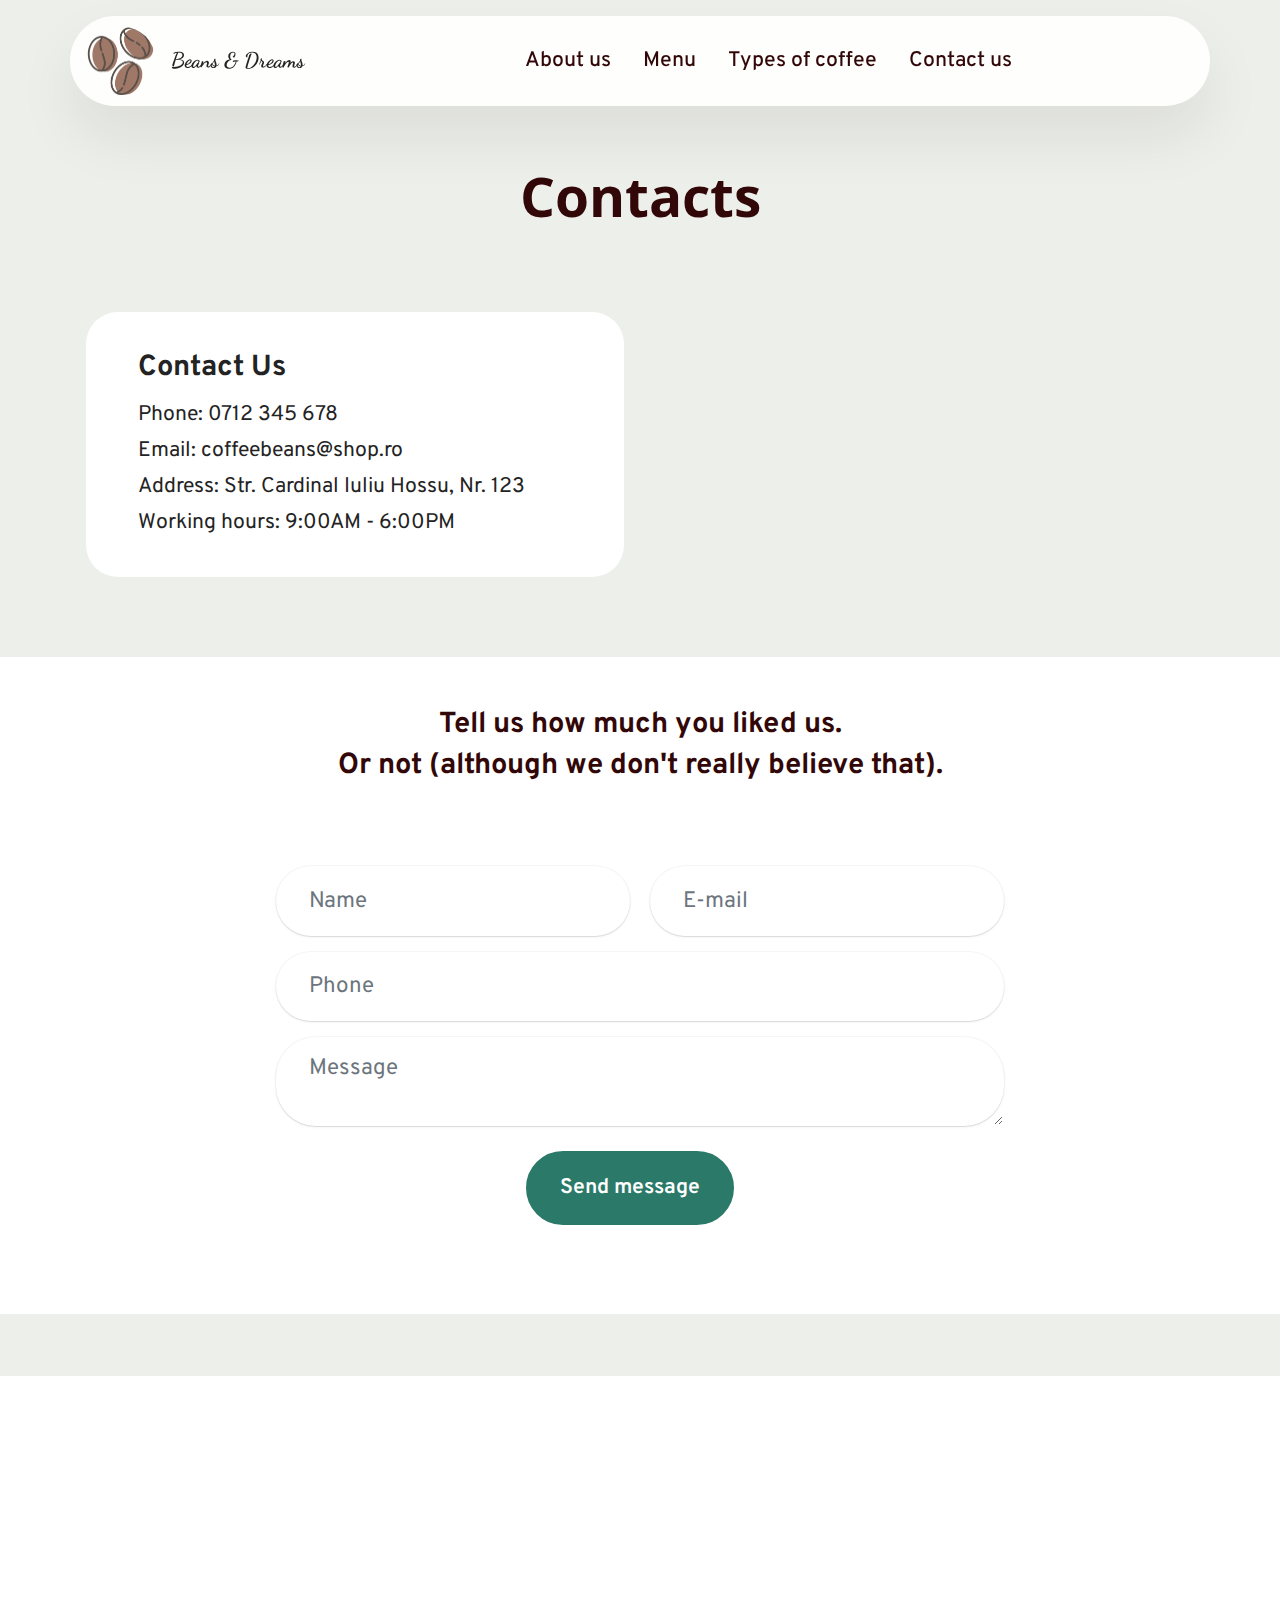
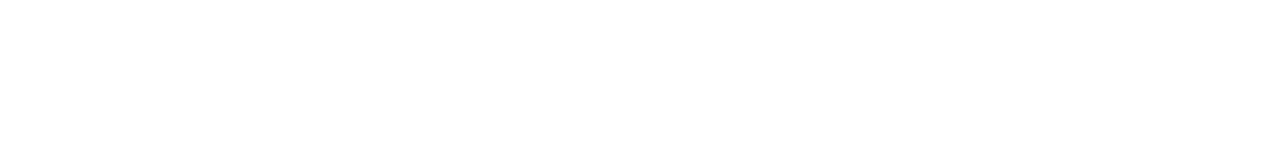
<file: page3.html>
<!DOCTYPE html>
<html  >
<head>
  <!-- Site made with Mobirise Website Builder v5.9.8, https://mobirise.com -->
  <meta charset="UTF-8">
  <meta http-equiv="X-UA-Compatible" content="IE=edge">
  <meta name="generator" content="Mobirise v5.9.8, mobirise.com">
  <meta name="viewport" content="width=device-width, initial-scale=1, minimum-scale=1">
  <link rel="shortcut icon" href="assets/images/coffee-beans-137x137.png" type="image/x-icon">
  <meta name="description" content="">
  
  
  <title>Contact</title>
  <link rel="stylesheet" href="assets/web/assets/mobirise-icons2/mobirise2.css">
  <link rel="stylesheet" href="assets/bootstrap/css/bootstrap.min.css">
  <link rel="stylesheet" href="assets/bootstrap/css/bootstrap-grid.min.css">
  <link rel="stylesheet" href="assets/bootstrap/css/bootstrap-reboot.min.css">
  <link rel="stylesheet" href="assets/animatecss/animate.css">
  <link rel="stylesheet" href="assets/dropdown/css/style.css">
  <link rel="stylesheet" href="assets/socicon/css/styles.css">
  <link rel="stylesheet" href="assets/theme/css/style.css">
  <link rel="preload" href="https://fonts.googleapis.com/css?family=Open+Sans:300,400,500,600,700,800,300i,400i,500i,600i,700i,800i&display=swap" as="style" onload="this.onload=null;this.rel='stylesheet'">
  <noscript><link rel="stylesheet" href="https://fonts.googleapis.com/css?family=Open+Sans:300,400,500,600,700,800,300i,400i,500i,600i,700i,800i&display=swap"></noscript>
  <link rel="preload" href="https://fonts.googleapis.com/css?family=Overpass:100,200,300,400,500,600,700,800,900,100i,200i,300i,400i,500i,600i,700i,800i,900i&display=swap" as="style" onload="this.onload=null;this.rel='stylesheet'">
  <noscript><link rel="stylesheet" href="https://fonts.googleapis.com/css?family=Overpass:100,200,300,400,500,600,700,800,900,100i,200i,300i,400i,500i,600i,700i,800i,900i&display=swap"></noscript>
  <link rel="preload" href="https://fonts.googleapis.com/css?family=Dancing+Script:400,500,600,700&display=swap" as="style" onload="this.onload=null;this.rel='stylesheet'">
  <noscript><link rel="stylesheet" href="https://fonts.googleapis.com/css?family=Dancing+Script:400,500,600,700&display=swap"></noscript>
  <link rel="preload" as="style" href="assets/mobirise/css/mbr-additional.css"><link rel="stylesheet" href="assets/mobirise/css/mbr-additional.css" type="text/css">

  
  
  
</head>
<body>
  
  <section data-bs-version="5.1" class="menu menu5 cid-tYGHlJ0x5i" once="menu" id="menu05-1s">
	

	<nav class="navbar navbar-dropdown navbar-fixed-top navbar-expand-lg">
		<div class="container">
			<div class="navbar-brand">
				<span class="navbar-logo">
					<a href="index.html">
						<img src="assets/images/coffee-beans-137x137.png" alt="coffee beans" style="height: 4.3rem;">
					</a>
				</span>
				<span class="navbar-caption-wrap"><a class="navbar-caption text-black text-primary display-4" href="index.html">Beans &amp; Dreams</a></span>
			</div>
			<button class="navbar-toggler" type="button" data-toggle="collapse" data-bs-toggle="collapse" data-target="#navbarSupportedContent" data-bs-target="#navbarSupportedContent" aria-controls="navbarNavAltMarkup" aria-expanded="false" aria-label="Toggle navigation">
				<div class="hamburger">
					<span></span>
					<span></span>
					<span></span>
					<span></span>
				</div>
			</button>
			<div class="collapse navbar-collapse" id="navbarSupportedContent">
				<ul class="navbar-nav nav-dropdown nav-right" data-app-modern-menu="true"><li class="nav-item">
						<a class="nav-link link text-info text-primary display-7" href="index.html">About us</a>
					</li><li class="nav-item"><a class="nav-link link text-info text-primary display-7" href="page1.html">Menu</a></li>
					<li class="nav-item">
						<a class="nav-link link text-info text-primary display-7" href="page2.html" aria-expanded="false">Types of coffee</a>
					</li>
					<li class="nav-item">
						<a class="nav-link link text-info text-primary display-7" href="page3.html">Contact us</a>
					</li></ul>
				
			</div>
		</div>
	</nav>
</section>

<section data-bs-version="5.1" class="contacts2 map1 cid-tYIY3SV7AM" id="contacts02-25">

    

    
    <div class="container">
        <div class="row justify-content-center">
            <div class="col-12 content-head">
                <div class="mbr-section-head mb-5">
                    <h3 class="mbr-section-title mbr-fonts-style align-center mb-0 display-2">
                        <strong>Contacts</strong>
                    </h3>
                    
                </div>
            </div>
        </div>
        <div class="row justify-content-center mt-4">
            <div class="card col-12 col-md-6">
                <div class="card-wrapper">
                    <div class="text-wrapper">
                        <h5 class="cardTitle mbr-fonts-style mb-2 display-5">
                        <strong>Contact Us</strong>
                    </h5>
                    <ul class="list mbr-fonts-style display-7">
                        <li class="mbr-text item-wrap">Phone: 0712 345 678</li>
                        <li class="mbr-text item-wrap">Email: coffeebeans@shop.ro</li>
                        <li class="mbr-text item-wrap">Address: Str. Cardinal Iuliu Hossu, Nr. 123</li>
                        <li class="mbr-text item-wrap">Working hours: 9:00AM - 6:00PM</li>
                    </ul>
                    </div>
                </div>
            </div>
            <div class="map-wrapper col-12 col-md-6">
                <div class="google-map"><iframe frameborder="0" style="border:0" src="https://www.google.com/maps/embed?pb=!1m17!1m12!1m3!1d2732.844879857899!2d23.576040076567274!3d46.767953971125245!2m3!1f0!2f0!3f0!3m2!1i1024!2i768!4f13.1!3m2!1m1!2zNDbCsDQ2JzA0LjYiTiAyM8KwMzQnNDMuMCJF!5e0!3m2!1sro!2sro!4v1702839746302!5m2!1sro!2sro" allowfullscreen=""></iframe></div>
            </div>
        </div>
    </div>
</section>

<section data-bs-version="5.1" class="form5 cid-tYJ0njHnGA" id="form02-26">
    
    
    <div class="container">
        <div class="row justify-content-center">
            <div class="col-12 content-head">
                <div class="mbr-section-head mb-5">
                    <h3 class="mbr-section-title mbr-fonts-style align-center mb-0 display-5"><strong>Tell us how much you liked us. </strong><br><strong>Or not (although we don't really believe that).</strong></h3>
                    
                </div>
            </div>
        </div>
        <div class="row justify-content-center mt-4">
            <div class="col-lg-8 mx-auto mbr-form" data-form-type="formoid">
                <form action="https://mobirise.eu/" method="POST" class="mbr-form form-with-styler" data-form-title="Form Name"><input type="hidden" name="email" data-form-email="true" value="n4nDe4HmztLxootKuJbJdKOxycpBm1tcW7t+aO/FdErN77euQYZDd7YAaU/oOdf6/TGaqXk5IGlSk0NGwqrXwdPDVQOnQ6PHW86MWT+eqoXzlwYIyGWE8FLQYd0yo6uc">
                    <div class="row">
                        <div hidden="hidden" data-form-alert="" class="alert alert-success col-12">Thanks for filling out the form!</div>
                        <div hidden="hidden" data-form-alert-danger="" class="alert alert-danger col-12">
                            Oops...! some problem!
                        </div>
                    </div>
                    <div class="dragArea row">
                        <div class="col-md col-sm-12 form-group mb-3" data-for="name">
                            <input type="text" name="name" placeholder="Name" data-form-field="name" class="form-control" value="" id="name-form02-26">
                        </div>
                        <div class="col-md col-sm-12 form-group mb-3" data-for="email">
                            <input type="email" name="email" placeholder="E-mail" data-form-field="email" class="form-control" value="" id="email-form02-26">
                        </div>
                        <div class="col-12 form-group mb-3" data-for="phone">
                            <input type="tel" name="phone" placeholder="Phone" data-form-field="phone" class="form-control" value="" id="phone-form02-26">
                        </div>
                        <div class="col-12 form-group mb-3" data-for="textarea">
                            <textarea name="textarea" placeholder="Message" data-form-field="textarea" class="form-control" id="textarea-form02-26"></textarea>
                        </div>
                        <div class="col-lg-12 col-md-12 col-sm-12 align-center mbr-section-btn">
                            <button type="submit" class="btn btn-primary display-7">Send message</button>
                        </div>
                    </div>
                </form>
            </div>
        </div>
    </div>
</section>

<section data-bs-version="5.1" class="footer2 cid-tYOnez1SiU" once="footers" id="footer02-27">

    

    
    

    <div class="container">
        <div class="row">
            <div class="col-12 col-md-6 center">
                <p class="mbr-fonts-style copyright display-7">
                    © Copyright 2023 Beans&amp;Dreams - All Rights Reserved
                </p>
            </div>
            
        </div>
    </div>
</section>

<section data-bs-version="5.1" class="social05 cid-tYOni4ax8b" id="social05-28">
    

    

    <div class="container">
        <div class="row">
            <h3 class="mbr-section-title align-center mb-5 mbr-fonts-style display-2">
                <strong>Follow us</strong>
            </h3>
            <div class="col-12">
                <div class="social-row">
                    <div class="soc-item">
                        <a href="https://www.facebook.com/" target="_blank">
                            <span class="mbr-iconfont socicon-facebook socicon"></span>
                        </a>
                    </div>
                    <div class="soc-item">
                        <a href="https://twitter.com/?lang=ro" target="_blank">
                            <span class="mbr-iconfont socicon-twitter socicon"></span>
                        </a>
                    </div>
                    <div class="soc-item">
                        <a href="https://www.instagram.com/" target="_blank">
                            <span class="mbr-iconfont socicon-instagram socicon"></span>
                        </a>
                    </div>
                    <div class="soc-item">
                        <a href="https://www.linkedin.com/feed/" target="_blank">
                            <span class="mbr-iconfont socicon-linkedin socicon"></span>
                        </a>
                    </div>
                    <div class="soc-item">
                        <a href="page3.html">
                            <span class="mbr-iconfont mobi-mbri-phone mobi-mbri"></span>
                        </a>
                    </div>
                </div>
            </div>
        </div>
    </div>
</section><section class="display-7" style="padding: 0;align-items: center;justify-content: center;flex-wrap: wrap;    align-content: center;display: flex;position: relative;height: 4rem;"><a href="https://mobiri.se/2288711" style="flex: 1 1;height: 4rem;position: absolute;width: 100%;z-index: 1;"><img alt="" style="height: 4rem;" src="[data-uri]"></a><p style="margin: 0;text-align: center;" class="display-7">&#8204;</p><a style="z-index:1" href="https://mobirise.com/builder/landing-page-builder.html">Landing Page Maker</a></section><script src="assets/bootstrap/js/bootstrap.bundle.min.js"></script>  <script src="assets/smoothscroll/smooth-scroll.js"></script>  <script src="assets/ytplayer/index.js"></script>  <script src="assets/dropdown/js/navbar-dropdown.js"></script>  <script src="assets/theme/js/script.js"></script>  <script src="assets/formoid/formoid.min.js"></script>  
  
  
  <input name="animation" type="hidden">
  </body>
</html>
</file>
<file: assets/web/assets/mobirise-icons2/mobirise2.css>
@font-face {
  font-family: 'Moririse2';
  font-display: swap;
  src:  url('mobirise2.eot?f2bix4');
  src:  url('mobirise2.eot?f2bix4#iefix') format('embedded-opentype'),
    url('mobirise2.ttf?f2bix4') format('truetype'),
    url('mobirise2.woff?f2bix4') format('woff'),
    url('mobirise2.svg?f2bix4#mobirise2') format('svg');
  font-weight: normal;
  font-style: normal;
}

[class^="mobi-"], [class*=" mobi-"] {
  /* use !important to prevent issues with browser extensions that change fonts */
  font-family: 'Moririse2' !important;
  speak: none;
  font-style: normal;
  font-weight: normal;
  font-variant: normal;
  text-transform: none;
  line-height: 1;

  /* Better Font Rendering =========== */
  -webkit-font-smoothing: antialiased;
  -moz-osx-font-smoothing: grayscale;
}

.mobi-mbri-add-submenu:before {
  content: "\e900";
}
.mobi-mbri-alert:before {
  content: "\e901";
}
.mobi-mbri-align-center:before {
  content: "\e902";
}
.mobi-mbri-align-justify:before {
  content: "\e903";
}
.mobi-mbri-align-left:before {
  content: "\e904";
}
.mobi-mbri-align-right:before {
  content: "\e905";
}
.mobi-mbri-android:before {
  content: "\e906";
}
.mobi-mbri-apple:before {
  content: "\e907";
}
.mobi-mbri-arrow-down:before {
  content: "\e908";
}
.mobi-mbri-arrow-next:before {
  content: "\e909";
}
.mobi-mbri-arrow-prev:before {
  content: "\e90a";
}
.mobi-mbri-arrow-up:before {
  content: "\e90b";
}
.mobi-mbri-bold:before {
  content: "\e90c";
}
.mobi-mbri-bookmark:before {
  content: "\e90d";
}
.mobi-mbri-bootstrap:before {
  content: "\e90e";
}
.mobi-mbri-briefcase:before {
  content: "\e90f";
}
.mobi-mbri-browse:before {
  content: "\e910";
}
.mobi-mbri-bulleted-list:before {
  content: "\e911";
}
.mobi-mbri-calendar:before {
  content: "\e912";
}
.mobi-mbri-camera:before {
  content: "\e913";
}
.mobi-mbri-cart-add:before {
  content: "\e914";
}
.mobi-mbri-cart-full:before {
  content: "\e915";
}
.mobi-mbri-cash:before {
  content: "\e916";
}
.mobi-mbri-change-style:before {
  content: "\e917";
}
.mobi-mbri-chat:before {
  content: "\e918";
}
.mobi-mbri-clock:before {
  content: "\e919";
}
.mobi-mbri-close:before {
  content: "\e91a";
}
.mobi-mbri-cloud:before {
  content: "\e91b";
}
.mobi-mbri-code:before {
  content: "\e91c";
}
.mobi-mbri-contact-form:before {
  content: "\e91d";
}
.mobi-mbri-credit-card:before {
  content: "\e91e";
}
.mobi-mbri-cursor-click:before {
  content: "\e91f";
}
.mobi-mbri-cust-feedback:before {
  content: "\e920";
}
.mobi-mbri-database:before {
  content: "\e921";
}
.mobi-mbri-delivery:before {
  content: "\e922";
}
.mobi-mbri-desktop:before {
  content: "\e923";
}
.mobi-mbri-devices:before {
  content: "\e924";
}
.mobi-mbri-down:before {
  content: "\e925";
}
.mobi-mbri-download-2:before {
  content: "\e926";
}
.mobi-mbri-download:before {
  content: "\e927";
}
.mobi-mbri-drag-n-drop-2:before {
  content: "\e928";
}
.mobi-mbri-drag-n-drop:before {
  content: "\e929";
}
.mobi-mbri-edit-2:before {
  content: "\e92a";
}
.mobi-mbri-edit:before {
  content: "\e92b";
}
.mobi-mbri-error:before {
  content: "\e92c";
}
.mobi-mbri-extension:before {
  content: "\e92d";
}
.mobi-mbri-features:before {
  content: "\e92e";
}
.mobi-mbri-file:before {
  content: "\e92f";
}
.mobi-mbri-flag:before {
  content: "\e930";
}
.mobi-mbri-folder:before {
  content: "\e931";
}
.mobi-mbri-gift:before {
  content: "\e932";
}
.mobi-mbri-github:before {
  content: "\e933";
}
.mobi-mbri-globe-2:before {
  content: "\e934";
}
.mobi-mbri-globe:before {
  content: "\e935";
}
.mobi-mbri-growing-chart:before {
  content: "\e936";
}
.mobi-mbri-hearth:before {
  content: "\e937";
}
.mobi-mbri-help:before {
  content: "\e938";
}
.mobi-mbri-home:before {
  content: "\e939";
}
.mobi-mbri-hot-cup:before {
  content: "\e93a";
}
.mobi-mbri-idea:before {
  content: "\e93b";
}
.mobi-mbri-image-gallery:before {
  content: "\e93c";
}
.mobi-mbri-image-slider:before {
  content: "\e93d";
}
.mobi-mbri-info:before {
  content: "\e93e";
}
.mobi-mbri-italic:before {
  content: "\e93f";
}
.mobi-mbri-key:before {
  content: "\e940";
}
.mobi-mbri-laptop:before {
  content: "\e941";
}
.mobi-mbri-layers:before {
  content: "\e942";
}
.mobi-mbri-left-right:before {
  content: "\e943";
}
.mobi-mbri-left:before {
  content: "\e944";
}
.mobi-mbri-letter:before {
  content: "\e945";
}
.mobi-mbri-like:before {
  content: "\e946";
}
.mobi-mbri-link:before {
  content: "\e947";
}
.mobi-mbri-lock:before {
  content: "\e948";
}
.mobi-mbri-login:before {
  content: "\e949";
}
.mobi-mbri-logout:before {
  content: "\e94a";
}
.mobi-mbri-magic-stick:before {
  content: "\e94b";
}
.mobi-mbri-map-pin:before {
  content: "\e94c";
}
.mobi-mbri-menu:before {
  content: "\e94d";
}
.mobi-mbri-mobile-2:before {
  content: "\e94e";
}
.mobi-mbri-mobile-horizontal:before {
  content: "\e94f";
}
.mobi-mbri-mobile:before {
  content: "\e950";
}
.mobi-mbri-mobirise:before {
  content: "\e951";
}
.mobi-mbri-more-horizontal:before {
  content: "\e952";
}
.mobi-mbri-more-vertical:before {
  content: "\e953";
}
.mobi-mbri-music:before {
  content: "\e954";
}
.mobi-mbri-new-file:before {
  content: "\e955";
}
.mobi-mbri-numbered-list:before {
  content: "\e956";
}
.mobi-mbri-opened-folder:before {
  content: "\e957";
}
.mobi-mbri-pages:before {
  content: "\e958";
}
.mobi-mbri-paper-plane:before {
  content: "\e959";
}
.mobi-mbri-paperclip:before {
  content: "\e95a";
}
.mobi-mbri-phone:before {
  content: "\e95b";
}
.mobi-mbri-photo:before {
  content: "\e95c";
}
.mobi-mbri-photos:before {
  content: "\e95d";
}
.mobi-mbri-pin:before {
  content: "\e95e";
}
.mobi-mbri-play:before {
  content: "\e95f";
}
.mobi-mbri-plus:before {
  content: "\e960";
}
.mobi-mbri-preview:before {
  content: "\e961";
}
.mobi-mbri-print:before {
  content: "\e962";
}
.mobi-mbri-protect:before {
  content: "\e963";
}
.mobi-mbri-question:before {
  content: "\e964";
}
.mobi-mbri-quote-left:before {
  content: "\e965";
}
.mobi-mbri-quote-right:before {
  content: "\e966";
}
.mobi-mbri-redo:before {
  content: "\e967";
}
.mobi-mbri-refresh:before {
  content: "\e968";
}
.mobi-mbri-responsive-2:before {
  content: "\e969";
}
.mobi-mbri-responsive:before {
  content: "\e96a";
}
.mobi-mbri-right:before {
  content: "\e96b";
}
.mobi-mbri-rocket:before {
  content: "\e96c";
}
.mobi-mbri-sad-face:before {
  content: "\e96d";
}
.mobi-mbri-sale:before {
  content: "\e96e";
}
.mobi-mbri-save:before {
  content: "\e96f";
}
.mobi-mbri-search:before {
  content: "\e970";
}
.mobi-mbri-setting-2:before {
  content: "\e971";
}
.mobi-mbri-setting-3:before {
  content: "\e972";
}
.mobi-mbri-setting:before {
  content: "\e973";
}
.mobi-mbri-share:before {
  content: "\e974";
}
.mobi-mbri-shopping-bag:before {
  content: "\e975";
}
.mobi-mbri-shopping-basket:before {
  content: "\e976";
}
.mobi-mbri-shopping-cart:before {
  content: "\e977";
}
.mobi-mbri-sites:before {
  content: "\e978";
}
.mobi-mbri-smile-face:before {
  content: "\e979";
}
.mobi-mbri-speed:before {
  content: "\e97a";
}
.mobi-mbri-star:before {
  content: "\e97b";
}
.mobi-mbri-success:before {
  content: "\e97c";
}
.mobi-mbri-sun:before {
  content: "\e97d";
}
.mobi-mbri-sun2:before {
  content: "\e97e";
}
.mobi-mbri-tablet-vertical:before {
  content: "\e97f";
}
.mobi-mbri-tablet:before {
  content: "\e980";
}
.mobi-mbri-target:before {
  content: "\e981";
}
.mobi-mbri-timer:before {
  content: "\e982";
}
.mobi-mbri-to-ftp:before {
  content: "\e983";
}
.mobi-mbri-to-local-drive:before {
  content: "\e984";
}
.mobi-mbri-touch-swipe:before {
  content: "\e985";
}
.mobi-mbri-touch:before {
  content: "\e986";
}
.mobi-mbri-trash:before {
  content: "\e987";
}
.mobi-mbri-underline:before {
  content: "\e988";
}
.mobi-mbri-undo:before {
  content: "\e989";
}
.mobi-mbri-unlink:before {
  content: "\e98a";
}
.mobi-mbri-unlock:before {
  content: "\e98b";
}
.mobi-mbri-up-down:before {
  content: "\e98c";
}
.mobi-mbri-up:before {
  content: "\e98d";
}
.mobi-mbri-update:before {
  content: "\e98e";
}
.mobi-mbri-upload-2:before {
  content: "\e98f";
}
.mobi-mbri-upload:before {
  content: "\e990";
}
.mobi-mbri-user-2:before {
  content: "\e991";
}
.mobi-mbri-user:before {
  content: "\e992";
}
.mobi-mbri-users:before {
  content: "\e993";
}
.mobi-mbri-video-play:before {
  content: "\e994";
}
.mobi-mbri-video:before {
  content: "\e995";
}
.mobi-mbri-watch:before {
  content: "\e996";
}
.mobi-mbri-website-theme-2:before {
  content: "\e997";
}
.mobi-mbri-website-theme:before {
  content: "\e998";
}
.mobi-mbri-wifi:before {
  content: "\e999";
}
.mobi-mbri-windows:before {
  content: "\e99a";
}
.mobi-mbri-zoom-in:before {
  content: "\e99b";
}
.mobi-mbri-zoom-out:before {
  content: "\e99c";
}
</file>
<file: assets/dropdown/css/style.css>
.navbar-dropdown {
  left: 0;
  padding: 0;
  position: absolute;
  right: 0;
  top: 0;
  transition: all 0.45s ease;
  z-index: 1030;
  background: #282828; }
  .navbar-dropdown .navbar-logo {
    margin-right: 0.8rem;
    transition: margin 0.3s ease-in-out;
    vertical-align: middle; }
    .navbar-dropdown .navbar-logo img {
      height: 3.125rem;
      transition: all 0.3s ease-in-out; }
    .navbar-dropdown .navbar-logo.mbr-iconfont {
      font-size: 3.125rem;
      line-height: 3.125rem; }
  .navbar-dropdown .navbar-caption {
    font-weight: 700;
    white-space: normal;
    vertical-align: -4px;
    line-height: 3.125rem !important; }
    .navbar-dropdown .navbar-caption, .navbar-dropdown .navbar-caption:hover {
      color: inherit;
      text-decoration: none; }
  .navbar-dropdown .mbr-iconfont + .navbar-caption {
    vertical-align: -1px; }
  .navbar-dropdown.navbar-fixed-top {
    position: fixed; }
  .navbar-dropdown .navbar-brand span {
    vertical-align: -4px; }
  .navbar-dropdown.bg-color.transparent {
    background: none; }
  .navbar-dropdown.navbar-short .navbar-brand {
    padding: 0.625rem 0; }
    .navbar-dropdown.navbar-short .navbar-brand span {
      vertical-align: -1px; }
  .navbar-dropdown.navbar-short .navbar-caption {
    line-height: 2.375rem !important;
    vertical-align: -2px; }
  .navbar-dropdown.navbar-short .navbar-logo {
    margin-right: 0.5rem; }
    .navbar-dropdown.navbar-short .navbar-logo img {
      height: 2.375rem; }
    .navbar-dropdown.navbar-short .navbar-logo.mbr-iconfont {
      font-size: 2.375rem;
      line-height: 2.375rem; }
  .navbar-dropdown.navbar-short .mbr-table-cell {
    height: 3.625rem; }
  .navbar-dropdown .navbar-close {
    left: 0.6875rem;
    position: fixed;
    top: 0.75rem;
    z-index: 1000; }
  .navbar-dropdown .hamburger-icon {
    content: "";
    display: inline-block;
    vertical-align: middle;
    width: 16px;
    -webkit-box-shadow: 0 -6px 0 1px #282828,0 0 0 1px #282828,0 6px 0 1px #282828;
    -moz-box-shadow: 0 -6px 0 1px #282828,0 0 0 1px #282828,0 6px 0 1px #282828;
    box-shadow: 0 -6px 0 1px #282828,0 0 0 1px #282828,0 6px 0 1px #282828; }

.dropdown-menu .dropdown-toggle[data-toggle="dropdown-submenu"]::after {
  border-bottom: 0.35em solid transparent;
  border-left: 0.35em solid;
  border-right: 0;
  border-top: 0.35em solid transparent;
  margin-left: 0.3rem; }

.dropdown-menu .dropdown-item:focus {
  outline: 0; }

.nav-dropdown {
  font-size: 0.75rem;
  font-weight: 500;
  height: auto !important; }
  .nav-dropdown .nav-btn {
    padding-left: 1rem; }
  .nav-dropdown .link {
    margin: .667em 1.667em;
    font-weight: 500;
    padding: 0;
    transition: color .2s ease-in-out; }
    .nav-dropdown .link.dropdown-toggle {
      margin-right: 2.583em; }
      .nav-dropdown .link.dropdown-toggle::after {
        margin-left: .25rem;
        border-top: 0.35em solid;
        border-right: 0.35em solid transparent;
        border-left: 0.35em solid transparent;
        border-bottom: 0; }
      .nav-dropdown .link.dropdown-toggle[aria-expanded="true"] {
        margin: 0;
        padding: 0.667em 3.263em  0.667em 1.667em; }
  .nav-dropdown .link::after,
  .nav-dropdown .dropdown-item::after {
    color: inherit; }
  .nav-dropdown .btn {
    font-size: 0.75rem;
    font-weight: 700;
    letter-spacing: 0;
    margin-bottom: 0;
    padding-left: 1.25rem;
    padding-right: 1.25rem; }
  .nav-dropdown .dropdown-menu {
    border-radius: 0;
    border: 0;
    left: 0;
    margin: 0;
    padding-bottom: 1.25rem;
    padding-top: 1.25rem;
    position: relative; }
  .nav-dropdown .dropdown-submenu {
    margin-left: 0.125rem;
    top: 0; }
  .nav-dropdown .dropdown-item {
    font-weight: 500;
    line-height: 2;
    padding: 0.3846em 4.615em 0.3846em 1.5385em;
    position: relative;
    transition: color .2s ease-in-out, background-color .2s ease-in-out; }
    .nav-dropdown .dropdown-item::after {
      margin-top: -0.3077em;
      position: absolute;
      right: 1.1538em;
      top: 50%; }
    .nav-dropdown .dropdown-item:focus, .nav-dropdown .dropdown-item:hover {
      background: none; }

@media (max-width: 767px) {
  .nav-dropdown.navbar-toggleable-sm {
    bottom: 0;
    display: none;
    left: 0;
    overflow-x: hidden;
    position: fixed;
    top: 0;
    transform: translateX(-100%);
    -ms-transform: translateX(-100%);
    -webkit-transform: translateX(-100%);
    width: 18.75rem;
    z-index: 999; } }
.nav-dropdown.navbar-toggleable-xl {
  bottom: 0;
  display: none;
  left: 0;
  overflow-x: hidden;
  position: fixed;
  top: 0;
  transform: translateX(-100%);
  -ms-transform: translateX(-100%);
  -webkit-transform: translateX(-100%);
  width: 18.75rem;
  z-index: 999; }

.nav-dropdown-sm {
  display: block !important;
  overflow-x: hidden;
  overflow: auto;
  padding-top: 3.875rem; }
  .nav-dropdown-sm::after {
    content: "";
    display: block;
    height: 3rem;
    width: 100%; }
  .nav-dropdown-sm.collapse.in ~ .navbar-close {
    display: block !important; }
  .nav-dropdown-sm.collapsing, .nav-dropdown-sm.collapse.in {
    transform: translateX(0);
    -ms-transform: translateX(0);
    -webkit-transform: translateX(0);
    transition: all 0.25s ease-out;
    -webkit-transition: all 0.25s ease-out;
    background: #282828; }
  .nav-dropdown-sm.collapsing[aria-expanded="false"] {
    transform: translateX(-100%);
    -ms-transform: translateX(-100%);
    -webkit-transform: translateX(-100%); }
  .nav-dropdown-sm .nav-item {
    display: block;
    margin-left: 0 !important;
    padding-left: 0; }
  .nav-dropdown-sm .link,
  .nav-dropdown-sm .dropdown-item {
    border-top: 1px dotted rgba(255, 255, 255, 0.1);
    font-size: 0.8125rem;
    line-height: 1.6;
    margin: 0 !important;
    padding: 0.875rem 2.4rem 0.875rem 1.5625rem !important;
    position: relative;
    white-space: normal; }
    .nav-dropdown-sm .link:focus, .nav-dropdown-sm .link:hover,
    .nav-dropdown-sm .dropdown-item:focus,
    .nav-dropdown-sm .dropdown-item:hover {
      background: rgba(0, 0, 0, 0.2) !important;
      color: #c0a375; }
  .nav-dropdown-sm .nav-btn {
    position: relative;
    padding: 1.5625rem 1.5625rem 0 1.5625rem; }
    .nav-dropdown-sm .nav-btn::before {
      border-top: 1px dotted rgba(255, 255, 255, 0.1);
      content: "";
      left: 0;
      position: absolute;
      top: 0;
      width: 100%; }
    .nav-dropdown-sm .nav-btn + .nav-btn {
      padding-top: 0.625rem; }
      .nav-dropdown-sm .nav-btn + .nav-btn::before {
        display: none; }
  .nav-dropdown-sm .btn {
    padding: 0.625rem 0; }
  .nav-dropdown-sm .dropdown-toggle[data-toggle="dropdown-submenu"]::after {
    margin-left: .25rem;
    border-top: 0.35em solid;
    border-right: 0.35em solid transparent;
    border-left: 0.35em solid transparent;
    border-bottom: 0; }
  .nav-dropdown-sm .dropdown-toggle[data-toggle="dropdown-submenu"][aria-expanded="true"]::after {
    border-top: 0;
    border-right: 0.35em solid transparent;
    border-left: 0.35em solid transparent;
    border-bottom: 0.35em solid; }
  .nav-dropdown-sm .dropdown-menu {
    margin: 0;
    padding: 0;
    position: relative;
    top: 0;
    left: 0;
    width: 100%;
    border: 0;
    float: none;
    border-radius: 0;
    background: none; }
  .nav-dropdown-sm .dropdown-submenu {
    left: 100%;
    margin-left: 0.125rem;
    margin-top: -1.25rem;
    top: 0; }

.navbar-toggleable-sm .nav-dropdown .dropdown-menu {
  position: absolute; }

.navbar-toggleable-sm .nav-dropdown .dropdown-submenu {
  left: 100%;
  margin-left: 0.125rem;
  margin-top: -1.25rem;
  top: 0; }

.navbar-toggleable-sm.opened .nav-dropdown .dropdown-menu {
  position: relative; }

.navbar-toggleable-sm.opened .nav-dropdown .dropdown-submenu {
  left: 0;
  margin-left: 00rem;
  margin-top: 0rem;
  top: 0; }

.is-builder .nav-dropdown.collapsing {
  transition: none !important; }
</file>
<file: assets/socicon/css/styles.css>
@charset "UTF-8";

@font-face {
  font-family: 'Socicon';
  src:  url('../fonts/socicon.eot');
  src:  url('../fonts/socicon.eot?#iefix') format('embedded-opentype'),
    url('../fonts/socicon.woff2') format('woff2'),
    url('../fonts/socicon.ttf') format('truetype'),
    url('../fonts/socicon.woff') format('woff'),
    url('../fonts/socicon.svg#socicon') format('svg');
  font-weight: normal;
  font-style: normal;
  font-display: swap;
}

[data-icon]:before {
  font-family: "socicon" !important;
  content: attr(data-icon);
  font-style: normal !important;
  font-weight: normal !important;
  font-variant: normal !important;
  text-transform: none !important;
  speak: none;
  line-height: 1;
  -webkit-font-smoothing: antialiased;
  -moz-osx-font-smoothing: grayscale;
}

[class^="socicon-"], [class*=" socicon-"] {
  /* use !important to prevent issues with browser extensions that change fonts */
  font-family: 'Socicon' !important;
  speak: none;
  font-style: normal;
  font-weight: normal;
  font-variant: normal;
  text-transform: none;
  line-height: 1;

  /* Better Font Rendering =========== */
  -webkit-font-smoothing: antialiased;
  -moz-osx-font-smoothing: grayscale;
}

.socicon-eitaa:before {
  content: "\e97c";
}
.socicon-soroush:before {
  content: "\e97d";
}
.socicon-bale:before {
  content: "\e97e";
}
.socicon-zazzle:before {
  content: "\e97b";
}
.socicon-society6:before {
  content: "\e97a";
}
.socicon-redbubble:before {
  content: "\e979";
}
.socicon-avvo:before {
  content: "\e978";
}
.socicon-stitcher:before {
  content: "\e977";
}
.socicon-googlehangouts:before {
  content: "\e974";
}
.socicon-dlive:before {
  content: "\e975";
}
.socicon-vsco:before {
  content: "\e976";
}
.socicon-flipboard:before {
  content: "\e973";
}
.socicon-ubuntu:before {
  content: "\e958";
}
.socicon-artstation:before {
  content: "\e959";
}
.socicon-invision:before {
  content: "\e95a";
}
.socicon-torial:before {
  content: "\e95b";
}
.socicon-collectorz:before {
  content: "\e95c";
}
.socicon-seenthis:before {
  content: "\e95d";
}
.socicon-googleplaymusic:before {
  content: "\e95e";
}
.socicon-debian:before {
  content: "\e95f";
}
.socicon-filmfreeway:before {
  content: "\e960";
}
.socicon-gnome:before {
  content: "\e961";
}
.socicon-itchio:before {
  content: "\e962";
}
.socicon-jamendo:before {
  content: "\e963";
}
.socicon-mix:before {
  content: "\e964";
}
.socicon-sharepoint:before {
  content: "\e965";
}
.socicon-tinder:before {
  content: "\e966";
}
.socicon-windguru:before {
  content: "\e967";
}
.socicon-cdbaby:before {
  content: "\e968";
}
.socicon-elementaryos:before {
  content: "\e969";
}
.socicon-stage32:before {
  content: "\e96a";
}
.socicon-tiktok:before {
  content: "\e96b";
}
.socicon-gitter:before {
  content: "\e96c";
}
.socicon-letterboxd:before {
  content: "\e96d";
}
.socicon-threema:before {
  content: "\e96e";
}
.socicon-splice:before {
  content: "\e96f";
}
.socicon-metapop:before {
  content: "\e970";
}
.socicon-naver:before {
  content: "\e971";
}
.socicon-remote:before {
  content: "\e972";
}
.socicon-internet:before {
  content: "\e957";
}
.socicon-moddb:before {
  content: "\e94b";
}
.socicon-indiedb:before {
  content: "\e94c";
}
.socicon-traxsource:before {
  content: "\e94d";
}
.socicon-gamefor:before {
  content: "\e94e";
}
.socicon-pixiv:before {
  content: "\e94f";
}
.socicon-myanimelist:before {
  content: "\e950";
}
.socicon-blackberry:before {
  content: "\e951";
}
.socicon-wickr:before {
  content: "\e952";
}
.socicon-spip:before {
  content: "\e953";
}
.socicon-napster:before {
  content: "\e954";
}
.socicon-beatport:before {
  content: "\e955";
}
.socicon-hackerone:before {
  content: "\e956";
}
.socicon-hackernews:before {
  content: "\e946";
}
.socicon-smashwords:before {
  content: "\e947";
}
.socicon-kobo:before {
  content: "\e948";
}
.socicon-bookbub:before {
  content: "\e949";
}
.socicon-mailru:before {
  content: "\e94a";
}
.socicon-gitlab:before {
  content: "\e945";
}
.socicon-instructables:before {
  content: "\e944";
}
.socicon-portfolio:before {
  content: "\e943";
}
.socicon-codered:before {
  content: "\e940";
}
.socicon-origin:before {
  content: "\e941";
}
.socicon-nextdoor:before {
  content: "\e942";
}
.socicon-udemy:before {
  content: "\e93f";
}
.socicon-livemaster:before {
  content: "\e93e";
}
.socicon-crunchbase:before {
  content: "\e93b";
}
.socicon-homefy:before {
  content: "\e93c";
}
.socicon-calendly:before {
  content: "\e93d";
}
.socicon-realtor:before {
  content: "\e90f";
}
.socicon-tidal:before {
  content: "\e910";
}
.socicon-qobuz:before {
  content: "\e911";
}
.socicon-natgeo:before {
  content: "\e912";
}
.socicon-mastodon:before {
  content: "\e913";
}
.socicon-unsplash:before {
  content: "\e914";
}
.socicon-homeadvisor:before {
  content: "\e915";
}
.socicon-angieslist:before {
  content: "\e916";
}
.socicon-codepen:before {
  content: "\e917";
}
.socicon-slack:before {
  content: "\e918";
}
.socicon-openaigym:before {
  content: "\e919";
}
.socicon-logmein:before {
  content: "\e91a";
}
.socicon-fiverr:before {
  content: "\e91b";
}
.socicon-gotomeeting:before {
  content: "\e91c";
}
.socicon-aliexpress:before {
  content: "\e91d";
}
.socicon-guru:before {
  content: "\e91e";
}
.socicon-appstore:before {
  content: "\e91f";
}
.socicon-homes:before {
  content: "\e920";
}
.socicon-zoom:before {
  content: "\e921";
}
.socicon-alibaba:before {
  content: "\e922";
}
.socicon-craigslist:before {
  content: "\e923";
}
.socicon-wix:before {
  content: "\e924";
}
.socicon-redfin:before {
  content: "\e925";
}
.socicon-googlecalendar:before {
  content: "\e926";
}
.socicon-shopify:before {
  content: "\e927";
}
.socicon-freelancer:before {
  content: "\e928";
}
.socicon-seedrs:before {
  content: "\e929";
}
.socicon-bing:before {
  content: "\e92a";
}
.socicon-doodle:before {
  content: "\e92b";
}
.socicon-bonanza:before {
  content: "\e92c";
}
.socicon-squarespace:before {
  content: "\e92d";
}
.socicon-toptal:before {
  content: "\e92e";
}
.socicon-gust:before {
  content: "\e92f";
}
.socicon-ask:before {
  content: "\e930";
}
.socicon-trulia:before {
  content: "\e931";
}
.socicon-loomly:before {
  content: "\e932";
}
.socicon-ghost:before {
  content: "\e933";
}
.socicon-upwork:before {
  content: "\e934";
}
.socicon-fundable:before {
  content: "\e935";
}
.socicon-booking:before {
  content: "\e936";
}
.socicon-googlemaps:before {
  content: "\e937";
}
.socicon-zillow:before {
  content: "\e938";
}
.socicon-niconico:before {
  content: "\e939";
}
.socicon-toneden:before {
  content: "\e93a";
}
.socicon-augment:before {
  content: "\e908";
}
.socicon-bitbucket:before {
  content: "\e909";
}
.socicon-fyuse:before {
  content: "\e90a";
}
.socicon-yt-gaming:before {
  content: "\e90b";
}
.socicon-sketchfab:before {
  content: "\e90c";
}
.socicon-mobcrush:before {
  content: "\e90d";
}
.socicon-microsoft:before {
  content: "\e90e";
}
.socicon-pandora:before {
  content: "\e907";
}
.socicon-messenger:before {
  content: "\e906";
}
.socicon-gamewisp:before {
  content: "\e905";
}
.socicon-bloglovin:before {
  content: "\e904";
}
.socicon-tunein:before {
  content: "\e903";
}
.socicon-gamejolt:before {
  content: "\e901";
}
.socicon-trello:before {
  content: "\e902";
}
.socicon-spreadshirt:before {
  content: "\e900";
}
.socicon-500px:before {
  content: "\e000";
}
.socicon-8tracks:before {
  content: "\e001";
}
.socicon-airbnb:before {
  content: "\e002";
}
.socicon-alliance:before {
  content: "\e003";
}
.socicon-amazon:before {
  content: "\e004";
}
.socicon-amplement:before {
  content: "\e005";
}
.socicon-android:before {
  content: "\e006";
}
.socicon-angellist:before {
  content: "\e007";
}
.socicon-apple:before {
  content: "\e008";
}
.socicon-appnet:before {
  content: "\e009";
}
.socicon-baidu:before {
  content: "\e00a";
}
.socicon-bandcamp:before {
  content: "\e00b";
}
.socicon-battlenet:before {
  content: "\e00c";
}
.socicon-mixer:before {
  content: "\e00d";
}
.socicon-bebee:before {
  content: "\e00e";
}
.socicon-bebo:before {
  content: "\e00f";
}
.socicon-behance:before {
  content: "\e010";
}
.socicon-blizzard:before {
  content: "\e011";
}
.socicon-blogger:before {
  content: "\e012";
}
.socicon-buffer:before {
  content: "\e013";
}
.socicon-chrome:before {
  content: "\e014";
}
.socicon-coderwall:before {
  content: "\e015";
}
.socicon-curse:before {
  content: "\e016";
}
.socicon-dailymotion:before {
  content: "\e017";
}
.socicon-deezer:before {
  content: "\e018";
}
.socicon-delicious:before {
  content: "\e019";
}
.socicon-deviantart:before {
  content: "\e01a";
}
.socicon-diablo:before {
  content: "\e01b";
}
.socicon-digg:before {
  content: "\e01c";
}
.socicon-discord:before {
  content: "\e01d";
}
.socicon-disqus:before {
  content: "\e01e";
}
.socicon-douban:before {
  content: "\e01f";
}
.socicon-draugiem:before {
  content: "\e020";
}
.socicon-dribbble:before {
  content: "\e021";
}
.socicon-drupal:before {
  content: "\e022";
}
.socicon-ebay:before {
  content: "\e023";
}
.socicon-ello:before {
  content: "\e024";
}
.socicon-endomodo:before {
  content: "\e025";
}
.socicon-envato:before {
  content: "\e026";
}
.socicon-etsy:before {
  content: "\e027";
}
.socicon-facebook:before {
  content: "\e028";
}
.socicon-feedburner:before {
  content: "\e029";
}
.socicon-filmweb:before {
  content: "\e02a";
}
.socicon-firefox:before {
  content: "\e02b";
}
.socicon-flattr:before {
  content: "\e02c";
}
.socicon-flickr:before {
  content: "\e02d";
}
.socicon-formulr:before {
  content: "\e02e";
}
.socicon-forrst:before {
  content: "\e02f";
}
.socicon-foursquare:before {
  content: "\e030";
}
.socicon-friendfeed:before {
  content: "\e031";
}
.socicon-github:before {
  content: "\e032";
}
.socicon-goodreads:before {
  content: "\e033";
}
.socicon-google:before {
  content: "\e034";
}
.socicon-googlescholar:before {
  content: "\e035";
}
.socicon-googlegroups:before {
  content: "\e036";
}
.socicon-googlephotos:before {
  content: "\e037";
}
.socicon-googleplus:before {
  content: "\e038";
}
.socicon-grooveshark:before {
  content: "\e039";
}
.socicon-hackerrank:before {
  content: "\e03a";
}
.socicon-hearthstone:before {
  content: "\e03b";
}
.socicon-hellocoton:before {
  content: "\e03c";
}
.socicon-heroes:before {
  content: "\e03d";
}
.socicon-smashcast:before {
  content: "\e03e";
}
.socicon-horde:before {
  content: "\e03f";
}
.socicon-houzz:before {
  content: "\e040";
}
.socicon-icq:before {
  content: "\e041";
}
.socicon-identica:before {
  content: "\e042";
}
.socicon-imdb:before {
  content: "\e043";
}
.socicon-instagram:before {
  content: "\e044";
}
.socicon-issuu:before {
  content: "\e045";
}
.socicon-istock:before {
  content: "\e046";
}
.socicon-itunes:before {
  content: "\e047";
}
.socicon-keybase:before {
  content: "\e048";
}
.socicon-lanyrd:before {
  content: "\e049";
}
.socicon-lastfm:before {
  content: "\e04a";
}
.socicon-line:before {
  content: "\e04b";
}
.socicon-linkedin:before {
  content: "\e04c";
}
.socicon-livejournal:before {
  content: "\e04d";
}
.socicon-lyft:before {
  content: "\e04e";
}
.socicon-macos:before {
  content: "\e04f";
}
.socicon-mail:before {
  content: "\e050";
}
.socicon-medium:before {
  content: "\e051";
}
.socicon-meetup:before {
  content: "\e052";
}
.socicon-mixcloud:before {
  content: "\e053";
}
.socicon-modelmayhem:before {
  content: "\e054";
}
.socicon-mumble:before {
  content: "\e055";
}
.socicon-myspace:before {
  content: "\e056";
}
.socicon-newsvine:before {
  content: "\e057";
}
.socicon-nintendo:before {
  content: "\e058";
}
.socicon-npm:before {
  content: "\e059";
}
.socicon-odnoklassniki:before {
  content: "\e05a";
}
.socicon-openid:before {
  content: "\e05b";
}
.socicon-opera:before {
  content: "\e05c";
}
.socicon-outlook:before {
  content: "\e05d";
}
.socicon-overwatch:before {
  content: "\e05e";
}
.socicon-patreon:before {
  content: "\e05f";
}
.socicon-paypal:before {
  content: "\e060";
}
.socicon-periscope:before {
  content: "\e061";
}
.socicon-persona:before {
  content: "\e062";
}
.socicon-pinterest:before {
  content: "\e063";
}
.socicon-play:before {
  content: "\e064";
}
.socicon-player:before {
  content: "\e065";
}
.socicon-playstation:before {
  content: "\e066";
}
.socicon-pocket:before {
  content: "\e067";
}
.socicon-qq:before {
  content: "\e068";
}
.socicon-quora:before {
  content: "\e069";
}
.socicon-raidcall:before {
  content: "\e06a";
}
.socicon-ravelry:before {
  content: "\e06b";
}
.socicon-reddit:before {
  content: "\e06c";
}
.socicon-renren:before {
  content: "\e06d";
}
.socicon-researchgate:before {
  content: "\e06e";
}
.socicon-residentadvisor:before {
  content: "\e06f";
}
.socicon-reverbnation:before {
  content: "\e070";
}
.socicon-rss:before {
  content: "\e071";
}
.socicon-sharethis:before {
  content: "\e072";
}
.socicon-skype:before {
  content: "\e073";
}
.socicon-slideshare:before {
  content: "\e074";
}
.socicon-smugmug:before {
  content: "\e075";
}
.socicon-snapchat:before {
  content: "\e076";
}
.socicon-songkick:before {
  content: "\e077";
}
.socicon-soundcloud:before {
  content: "\e078";
}
.socicon-spotify:before {
  content: "\e079";
}
.socicon-stackexchange:before {
  content: "\e07a";
}
.socicon-stackoverflow:before {
  content: "\e07b";
}
.socicon-starcraft:before {
  content: "\e07c";
}
.socicon-stayfriends:before {
  content: "\e07d";
}
.socicon-steam:before {
  content: "\e07e";
}
.socicon-storehouse:before {
  content: "\e07f";
}
.socicon-strava:before {
  content: "\e080";
}
.socicon-streamjar:before {
  content: "\e081";
}
.socicon-stumbleupon:before {
  content: "\e082";
}
.socicon-swarm:before {
  content: "\e083";
}
.socicon-teamspeak:before {
  content: "\e084";
}
.socicon-teamviewer:before {
  content: "\e085";
}
.socicon-technorati:before {
  content: "\e086";
}
.socicon-telegram:before {
  content: "\e087";
}
.socicon-tripadvisor:before {
  content: "\e088";
}
.socicon-tripit:before {
  content: "\e089";
}
.socicon-triplej:before {
  content: "\e08a";
}
.socicon-tumblr:before {
  content: "\e08b";
}
.socicon-twitch:before {
  content: "\e08c";
}
.socicon-twitter:before {
  content: "\e08d";
}
.socicon-uber:before {
  content: "\e08e";
}
.socicon-ventrilo:before {
  content: "\e08f";
}
.socicon-viadeo:before {
  content: "\e090";
}
.socicon-viber:before {
  content: "\e091";
}
.socicon-viewbug:before {
  content: "\e092";
}
.socicon-vimeo:before {
  content: "\e093";
}
.socicon-vine:before {
  content: "\e094";
}
.socicon-vkontakte:before {
  content: "\e095";
}
.socicon-warcraft:before {
  content: "\e096";
}
.socicon-wechat:before {
  content: "\e097";
}
.socicon-weibo:before {
  content: "\e098";
}
.socicon-whatsapp:before {
  content: "\e099";
}
.socicon-wikipedia:before {
  content: "\e09a";
}
.socicon-windows:before {
  content: "\e09b";
}
.socicon-wordpress:before {
  content: "\e09c";
}
.socicon-wykop:before {
  content: "\e09d";
}
.socicon-xbox:before {
  content: "\e09e";
}
.socicon-xing:before {
  content: "\e09f";
}
.socicon-yahoo:before {
  content: "\e0a0";
}
.socicon-yammer:before {
  content: "\e0a1";
}
.socicon-yandex:before {
  content: "\e0a2";
}
.socicon-yelp:before {
  content: "\e0a3";
}
.socicon-younow:before {
  content: "\e0a4";
}
.socicon-youtube:before {
  content: "\e0a5";
}
.socicon-zapier:before {
  content: "\e0a6";
}
.socicon-zerply:before {
  content: "\e0a7";
}
.socicon-zomato:before {
  content: "\e0a8";
}
.socicon-zynga:before {
  content: "\e0a9";
}
</file>
<file: assets/theme/css/style.css>
@charset "UTF-8";
section {
  background-color: #ffffff;
}

body {
  font-style: normal;
  line-height: 1.5;
  font-weight: 400;
  color: #232323;
  position: relative;
}

button {
  background-color: transparent;
  border-color: transparent;
}

.embla__button,
.carousel-control {
  background-color: #edefea !important;
  opacity: 0.8 !important;
  color: #464845 !important;
  border-color: #edefea !important;
}

.carousel .close,
.modalWindow .close {
  background-color: #edefea !important;
  color: #464845 !important;
  border-color: #edefea !important;
  opacity: 0.8 !important;
}

.carousel .close:hover,
.modalWindow .close:hover {
  opacity: 1 !important;
}

.carousel-indicators li {
  background-color: #edefea !important;
  border: 2px solid #464845 !important;
}

.carousel-indicators li:hover,
.carousel-indicators li:active {
  opacity: 0.8 !important;
}

.embla__button:hover,
.carousel-control:hover {
  background-color: #edefea !important;
  opacity: 1 !important;
}

.modalWindow-video-container {
  height: 80%;
}

section,
.container,
.container-fluid {
  position: relative;
  word-wrap: break-word;
}

a.mbr-iconfont:hover {
  text-decoration: none;
}

.article .lead p,
.article .lead ul,
.article .lead ol,
.article .lead pre,
.article .lead blockquote {
  margin-bottom: 0;
}

a {
  font-style: normal;
  font-weight: 400;
  cursor: pointer;
}
a, a:hover {
  text-decoration: none;
}

.mbr-section-title {
  font-style: normal;
  line-height: 1.3;
}

.mbr-section-subtitle {
  line-height: 1.3;
}

.mbr-text {
  font-style: normal;
  line-height: 1.7;
}

h1,
h2,
h3,
h4,
h5,
h6,
.display-1,
.display-2,
.display-4,
.display-5,
.display-7,
span,
p,
a {
  line-height: 1;
  word-break: break-word;
  word-wrap: break-word;
  font-weight: 400;
}

b,
strong {
  font-weight: bold;
}

input:-webkit-autofill, input:-webkit-autofill:hover, input:-webkit-autofill:focus, input:-webkit-autofill:active {
  transition-delay: 9999s;
  -webkit-transition-property: background-color, color;
  transition-property: background-color, color;
}

textarea[type=hidden] {
  display: none;
}

section {
  background-position: 50% 50%;
  background-repeat: no-repeat;
  background-size: cover;
}
section .mbr-background-video,
section .mbr-background-video-preview {
  position: absolute;
  bottom: 0;
  left: 0;
  right: 0;
  top: 0;
}

.hidden {
  visibility: hidden;
}

.mbr-z-index20 {
  z-index: 20;
}

/*! Base colors */
.mbr-white {
  color: #ffffff;
}

.mbr-black {
  color: #111111;
}

.mbr-bg-white {
  background-color: #ffffff;
}

.mbr-bg-black {
  background-color: #000000;
}

/*! Text-aligns */
.align-left {
  text-align: left;
}

.align-center {
  text-align: center;
}

.align-right {
  text-align: right;
}

/*! Font-weight  */
.mbr-light {
  font-weight: 300;
}

.mbr-regular {
  font-weight: 400;
}

.mbr-semibold {
  font-weight: 500;
}

.mbr-bold {
  font-weight: 700;
}

/*! Media  */
.media-content {
  flex-basis: 100%;
}

.media-container-row {
  display: flex;
  flex-direction: row;
  flex-wrap: wrap;
  justify-content: center;
  align-content: center;
  align-items: start;
}
.media-container-row .media-size-item {
  width: 400px;
}

.media-container-column {
  display: flex;
  flex-direction: column;
  flex-wrap: wrap;
  justify-content: center;
  align-content: center;
  align-items: stretch;
}
.media-container-column > * {
  width: 100%;
}

@media (min-width: 992px) {
  .media-container-row {
    flex-wrap: nowrap;
  }
}
figure {
  margin-bottom: 0;
  overflow: hidden;
}

figure[mbr-media-size] {
  transition: width 0.1s;
}

img,
iframe {
  display: block;
  width: 100%;
}

.card {
  background-color: transparent;
  border: none;
}

.card-box {
  width: 100%;
}

.card-img {
  text-align: center;
  flex-shrink: 0;
  -webkit-flex-shrink: 0;
}

.media {
  max-width: 100%;
  margin: 0 auto;
}

.mbr-figure {
  align-self: center;
}

.media-container > div {
  max-width: 100%;
}

.mbr-figure img,
.card-img img {
  width: 100%;
}

@media (max-width: 991px) {
  .media-size-item {
    width: auto !important;
  }
  .media {
    width: auto;
  }
  .mbr-figure {
    width: 100% !important;
  }
}
/*! Buttons */
.mbr-section-btn {
  margin-left: -0.6rem;
  margin-right: -0.6rem;
  font-size: 0;
}

.btn {
  font-weight: 600;
  border-width: 1px;
  font-style: normal;
  margin: 0.6rem 0.6rem;
  white-space: normal;
  transition: all 0.2s ease-in-out;
  display: inline-flex;
  align-items: center;
  justify-content: center;
  word-break: break-word;
}

.btn-sm {
  font-weight: 600;
  letter-spacing: 0px;
  transition: all 0.3s ease-in-out;
}

.btn-md {
  font-weight: 600;
  letter-spacing: 0px;
  transition: all 0.3s ease-in-out;
}

.btn-lg {
  font-weight: 600;
  letter-spacing: 0px;
  transition: all 0.3s ease-in-out;
}

.btn-form {
  margin: 0;
}
.btn-form:hover {
  cursor: pointer;
}

nav .mbr-section-btn {
  margin-left: 0rem;
  margin-right: 0rem;
}

/*! Btn icon margin */
.btn .mbr-iconfont,
.btn.btn-sm .mbr-iconfont {
  order: 1;
  cursor: pointer;
  margin-left: 0.5rem;
  vertical-align: sub;
}

.btn.btn-md .mbr-iconfont,
.btn.btn-md .mbr-iconfont {
  margin-left: 0.8rem;
}

.mbr-regular {
  font-weight: 400;
}

.mbr-semibold {
  font-weight: 500;
}

.mbr-bold {
  font-weight: 700;
}

[type=submit] {
  -webkit-appearance: none;
}

/*! Full-screen */
.mbr-fullscreen .mbr-overlay {
  min-height: 100vh;
}

.mbr-fullscreen {
  display: flex;
  display: -moz-flex;
  display: -ms-flex;
  display: -o-flex;
  align-items: center;
  min-height: 100vh;
  padding-top: 3rem;
  padding-bottom: 3rem;
}

/*! Map */
.map {
  height: 25rem;
  position: relative;
}
.map iframe {
  width: 100%;
  height: 100%;
}

/*! Scroll to top arrow */
.mbr-arrow-up {
  bottom: 25px;
  right: 90px;
  position: fixed;
  text-align: right;
  z-index: 5000;
  color: #ffffff;
  font-size: 22px;
}

.mbr-arrow-up a {
  background: rgba(0, 0, 0, 0.2);
  border-radius: 50%;
  color: #fff;
  display: inline-block;
  height: 60px;
  width: 60px;
  border: 2px solid #fff;
  outline-style: none !important;
  position: relative;
  text-decoration: none;
  transition: all 0.3s ease-in-out;
  cursor: pointer;
  text-align: center;
}
.mbr-arrow-up a:hover {
  background-color: rgba(0, 0, 0, 0.4);
}
.mbr-arrow-up a i {
  line-height: 60px;
}

.mbr-arrow-up-icon {
  display: block;
  color: #fff;
}

.mbr-arrow-up-icon::before {
  content: "›";
  display: inline-block;
  font-family: serif;
  font-size: 22px;
  line-height: 1;
  font-style: normal;
  position: relative;
  top: 6px;
  left: -4px;
  transform: rotate(-90deg);
}

/*! Arrow Down */
.mbr-arrow {
  position: absolute;
  bottom: 45px;
  left: 50%;
  width: 60px;
  height: 60px;
  cursor: pointer;
  background-color: rgba(80, 80, 80, 0.5);
  border-radius: 50%;
  transform: translateX(-50%);
}
@media (max-width: 767px) {
  .mbr-arrow {
    display: none;
  }
}
.mbr-arrow > a {
  display: inline-block;
  text-decoration: none;
  outline-style: none;
  animation: arrowdown 1.7s ease-in-out infinite;
  color: #ffffff;
}
.mbr-arrow > a > i {
  position: absolute;
  top: -2px;
  left: 15px;
  font-size: 2rem;
}

#scrollToTop a i::before {
  content: "";
  position: absolute;
  display: block;
  border-bottom: 2.5px solid #fff;
  border-left: 2.5px solid #fff;
  width: 27.8%;
  height: 27.8%;
  left: 50%;
  top: 51%;
  transform: translateY(-30%) translateX(-50%) rotate(135deg);
}

@keyframes arrowdown {
  0% {
    transform: translateY(0px);
  }
  50% {
    transform: translateY(-5px);
  }
  100% {
    transform: translateY(0px);
  }
}
@media (max-width: 500px) {
  .mbr-arrow-up {
    left: 0;
    right: 0;
    text-align: center;
  }
}
/*Gradients animation*/
@keyframes gradient-animation {
  from {
    background-position: 0% 100%;
    animation-timing-function: ease-in-out;
  }
  to {
    background-position: 100% 0%;
    animation-timing-function: ease-in-out;
  }
}
.bg-gradient {
  background-size: 200% 200%;
  animation: gradient-animation 5s infinite alternate;
  -webkit-animation: gradient-animation 5s infinite alternate;
}

.menu .navbar-brand {
  display: -webkit-flex;
}
.menu .navbar-brand span {
  display: flex;
  display: -webkit-flex;
}
.menu .navbar-brand .navbar-caption-wrap {
  display: -webkit-flex;
}
.menu .navbar-brand .navbar-logo img {
  display: -webkit-flex;
  width: auto;
}
@media (min-width: 768px) and (max-width: 991px) {
  .menu .navbar-toggleable-sm .navbar-nav {
    display: -ms-flexbox;
  }
}
@media (max-width: 991px) {
  .menu .navbar-collapse {
    max-height: 93.5vh;
  }
  .menu .navbar-collapse.show {
    overflow: auto;
  }
}
@media (min-width: 992px) {
  .menu .navbar-nav.nav-dropdown {
    display: -webkit-flex;
  }
  .menu .navbar-toggleable-sm .navbar-collapse {
    display: -webkit-flex !important;
  }
  .menu .collapsed .navbar-collapse {
    max-height: 93.5vh;
  }
  .menu .collapsed .navbar-collapse.show {
    overflow: auto;
  }
}
@media (max-width: 767px) {
  .menu .navbar-collapse {
    max-height: 80vh;
  }
}

.nav-link .mbr-iconfont {
  margin-right: 0.5rem;
}

.navbar {
  display: -webkit-flex;
  -webkit-flex-wrap: wrap;
  -webkit-align-items: center;
  -webkit-justify-content: space-between;
}

.navbar-collapse {
  -webkit-flex-basis: 100%;
  -webkit-flex-grow: 1;
  -webkit-align-items: center;
}

.nav-dropdown .link {
  padding: 0.667em 1.667em !important;
  margin: 0 !important;
}

.nav {
  display: -webkit-flex;
  -webkit-flex-wrap: wrap;
}

.row {
  display: -webkit-flex;
  -webkit-flex-wrap: wrap;
}

.justify-content-center {
  -webkit-justify-content: center;
}

.form-inline {
  display: -webkit-flex;
}

.card-wrapper {
  -webkit-flex: 1;
}

.carousel-control {
  z-index: 10;
  display: -webkit-flex;
}

.carousel-controls {
  display: -webkit-flex;
}

.media {
  display: -webkit-flex;
}

.form-group:focus {
  outline: none;
}

.jq-selectbox__select {
  padding: 7px 0;
  position: relative;
}

.jq-selectbox__dropdown {
  overflow: hidden;
  border-radius: 10px;
  position: absolute;
  top: 100%;
  left: 0 !important;
  width: 100% !important;
}

.jq-selectbox__trigger-arrow {
  right: 0;
  transform: translateY(-50%);
}

.jq-selectbox li {
  padding: 1.07em 0.5em;
}

input[type=range] {
  padding-left: 0 !important;
  padding-right: 0 !important;
}

.modal-dialog,
.modal-content {
  height: 100%;
}

.modal-dialog .carousel-inner {
  height: calc(100vh - 1.75rem);
}
@media (max-width: 575px) {
  .modal-dialog .carousel-inner {
    height: calc(100vh - 1rem);
  }
}

.carousel-item {
  text-align: center;
}

.carousel-item img {
  margin: auto;
}

.navbar-toggler {
  align-self: flex-start;
  padding: 0.25rem 0.75rem;
  font-size: 1.25rem;
  line-height: 1;
  background: transparent;
  border: 1px solid transparent;
  border-radius: 0.25rem;
}

.navbar-toggler:focus,
.navbar-toggler:hover {
  text-decoration: none;
  box-shadow: none;
}

.navbar-toggler-icon {
  display: inline-block;
  width: 1.5em;
  height: 1.5em;
  vertical-align: middle;
  content: "";
  background: no-repeat center center;
  background-size: 100% 100%;
}

.navbar-toggler-left {
  position: absolute;
  left: 1rem;
}

.navbar-toggler-right {
  position: absolute;
  right: 1rem;
}

.card-img {
  width: auto;
}

.menu .navbar.collapsed:not(.beta-menu) {
  flex-direction: column;
}

.carousel-item.active,
.carousel-item-next,
.carousel-item-prev {
  display: flex;
}

.note-air-layout .dropup .dropdown-menu,
.note-air-layout .navbar-fixed-bottom .dropdown .dropdown-menu {
  bottom: initial !important;
}

html,
body {
  height: auto;
  min-height: 100vh;
}

.dropup .dropdown-toggle::after {
  display: none;
}

.form-asterisk {
  font-family: initial;
  position: absolute;
  top: -2px;
  font-weight: normal;
}

.form-control-label {
  position: relative;
  cursor: pointer;
  margin-bottom: 0.357em;
  padding: 0;
}

.alert {
  color: #ffffff;
  border-radius: 0;
  border: 0;
  font-size: 1.1rem;
  line-height: 1.5;
  margin-bottom: 1.875rem;
  padding: 1.25rem;
  position: relative;
  text-align: center;
}
.alert.alert-form::after {
  background-color: inherit;
  bottom: -7px;
  content: "";
  display: block;
  height: 14px;
  left: 50%;
  margin-left: -7px;
  position: absolute;
  transform: rotate(45deg);
  width: 14px;
}

.form-control {
  background-color: #ffffff;
  background-clip: border-box;
  color: #232323;
  line-height: 1rem !important;
  height: auto;
  padding: 1.2rem 2rem;
  transition: border-color 0.25s ease 0s;
  border: 1px solid transparent !important;
  border-radius: 4px;
  box-shadow: rgba(0, 0, 0, 0.07) 0px 1px 1px 0px, rgba(0, 0, 0, 0.07) 0px 1px 3px 0px, rgba(0, 0, 0, 0.03) 0px 0px 0px 1px;
}
.form-active .form-control:invalid {
  border-color: red;
}

.row > * {
  padding-right: 1rem;
  padding-left: 1rem;
}

form .row {
  margin-left: -0.6rem;
  margin-right: -0.6rem;
}
form .row [class*=col] {
  padding-left: 0.6rem;
  padding-right: 0.6rem;
}

form .mbr-section-btn {
  padding-left: 0.6rem;
  padding-right: 0.6rem;
}

form .form-check-input {
  margin-top: 0.5;
}

textarea.form-control {
  line-height: 1.5rem !important;
}

.form-group {
  margin-bottom: 1.2rem;
}

.form-control,
form .btn {
  min-height: 48px;
}

.gdpr-block label span.textGDPR input[name=gdpr] {
  top: 7px;
}

.form-control:focus {
  box-shadow: none;
}

:focus {
  outline: none;
}

.mbr-overlay {
  background-color: #000;
  bottom: 0;
  left: 0;
  opacity: 0.5;
  position: absolute;
  right: 0;
  top: 0;
  z-index: 0;
  pointer-events: none;
}

blockquote {
  font-style: italic;
  padding: 3rem;
  font-size: 1.09rem;
  position: relative;
  border-left: 3px solid;
}

ul,
ol,
pre,
blockquote {
  margin-bottom: 2.3125rem;
}

.mt-4 {
  margin-top: 2rem !important;
}

.mb-4 {
  margin-bottom: 2rem !important;
}

.container,
.container-fluid {
  padding-left: 16px;
  padding-right: 16px;
}

.row {
  margin-left: -16px;
  margin-right: -16px;
}
.row > [class*=col] {
  padding-left: 16px;
  padding-right: 16px;
}

@media (min-width: 992px) {
  .container-fluid {
    padding-left: 32px;
    padding-right: 32px;
  }
}
@media (max-width: 991px) {
  .mbr-container {
    padding-left: 16px;
    padding-right: 16px;
  }
}
.app-video-wrapper > img {
  opacity: 1;
}

.app-video-wrapper {
  background: transparent;
}

.item {
  position: relative;
}

.dropdown-menu .dropdown-menu {
  left: 100%;
}

.dropdown-item + .dropdown-menu {
  display: none;
}

.dropdown-item:hover + .dropdown-menu,
.dropdown-menu:hover {
  display: block;
}

@media (min-aspect-ratio: 16/9) {
  .mbr-video-foreground {
    height: 300% !important;
    top: -100% !important;
  }
}
@media (max-aspect-ratio: 16/9) {
  .mbr-video-foreground {
    width: 300% !important;
    left: -100% !important;
  }
}.engine {
	position: absolute;
	text-indent: -2400px;
	text-align: center;
	padding: 0;
	top: 0;
	left: -2400px;
}
</file>
<file: assets/mobirise/css/mbr-additional.css>
.btn {
  border-width: 2px;
}
img,
.card-wrap,
.card-wrapper,
.video-wrapper,
.mbr-figure iframe,
.google-map iframe,
.slide-content,
.plan,
.card,
.item-wrapper {
  border-radius: 2rem !important;
}
.video-wrapper {
  overflow: hidden;
}
body {
  font-family: Inter Tight;
}
.display-1 {
  font-family: 'Open Sans', sans-serif;
  font-size: 5rem;
  line-height: 1;
}
.display-1 > .mbr-iconfont {
  font-size: 6.25rem;
}
.display-2 {
  font-family: 'Open Sans', sans-serif;
  font-size: 4rem;
  line-height: 1;
}
.display-2 > .mbr-iconfont {
  font-size: 5rem;
}
.display-4 {
  font-family: 'Dancing Script', handwriting;
  font-size: 1.4rem;
  line-height: 1.5;
}
.display-4 > .mbr-iconfont {
  font-size: 1.75rem;
}
.display-5 {
  font-family: 'Overpass', sans-serif;
  font-size: 2rem;
  line-height: 1.5;
}
.display-5 > .mbr-iconfont {
  font-size: 2.5rem;
}
.display-7 {
  font-family: 'Overpass', sans-serif;
  font-size: 1.4rem;
  line-height: 1.3;
}
.display-7 > .mbr-iconfont {
  font-size: 1.75rem;
}
/* ---- Fluid typography for mobile devices ---- */
/* 1.4 - font scale ratio ( bootstrap == 1.42857 ) */
/* 100vw - current viewport width */
/* (48 - 20)  48 == 48rem == 768px, 20 == 20rem == 320px(minimal supported viewport) */
/* 0.65 - min scale variable, may vary */
@media (max-width: 992px) {
  .display-1 {
    font-size: 4rem;
  }
}
@media (max-width: 768px) {
  .display-1 {
    font-size: 3.5rem;
    font-size: calc( 2.4rem + (5 - 2.4) * ((100vw - 20rem) / (48 - 20)));
    line-height: calc( 1.1 * (2.4rem + (5 - 2.4) * ((100vw - 20rem) / (48 - 20))));
  }
  .display-2 {
    font-size: 3.2rem;
    font-size: calc( 2.05rem + (4 - 2.05) * ((100vw - 20rem) / (48 - 20)));
    line-height: calc( 1.3 * (2.05rem + (4 - 2.05) * ((100vw - 20rem) / (48 - 20))));
  }
  .display-4 {
    font-size: 1.12rem;
    font-size: calc( 1.14rem + (1.4 - 1.14) * ((100vw - 20rem) / (48 - 20)));
    line-height: calc( 1.4 * (1.14rem + (1.4 - 1.14) * ((100vw - 20rem) / (48 - 20))));
  }
  .display-5 {
    font-size: 1.6rem;
    font-size: calc( 1.35rem + (2 - 1.35) * ((100vw - 20rem) / (48 - 20)));
    line-height: calc( 1.4 * (1.35rem + (2 - 1.35) * ((100vw - 20rem) / (48 - 20))));
  }
  .display-7 {
    font-size: 1.12rem;
    font-size: calc( 1.14rem + (1.4 - 1.14) * ((100vw - 20rem) / (48 - 20)));
    line-height: calc( 1.4 * (1.14rem + (1.4 - 1.14) * ((100vw - 20rem) / (48 - 20))));
  }
}
@media (min-width: 992px) and (max-width: 1400px) {
  .display-1 {
    font-size: 3.5rem;
    font-size: calc( 2.4rem + (5 - 2.4) * ((100vw - 62rem) / (87 - 62)));
    line-height: calc( 1.1 * (2.4rem + (5 - 2.4) * ((100vw - 62rem) / (87 - 62))));
  }
  .display-2 {
    font-size: 3.2rem;
    font-size: calc( 2.05rem + (4 - 2.05) * ((100vw - 62rem) / (87 - 62)));
    line-height: calc( 1.3 * (2.05rem + (4 - 2.05) * ((100vw - 62rem) / (87 - 62))));
  }
  .display-4 {
    font-size: 1.12rem;
    font-size: calc( 1.14rem + (1.4 - 1.14) * ((100vw - 62rem) / (87 - 62)));
    line-height: calc( 1.4 * (1.14rem + (1.4 - 1.14) * ((100vw - 62rem) / (87 - 62))));
  }
  .display-5 {
    font-size: 1.6rem;
    font-size: calc( 1.35rem + (2 - 1.35) * ((100vw - 62rem) / (87 - 62)));
    line-height: calc( 1.4 * (1.35rem + (2 - 1.35) * ((100vw - 62rem) / (87 - 62))));
  }
  .display-7 {
    font-size: 1.12rem;
    font-size: calc( 1.14rem + (1.4 - 1.14) * ((100vw - 62rem) / (87 - 62)));
    line-height: calc( 1.4 * (1.14rem + (1.4 - 1.14) * ((100vw - 62rem) / (87 - 62))));
  }
}
/* Buttons */
.btn {
  padding: 1.25rem 2rem;
  border-radius: 4px;
}
@media (max-width: 767px) {
  .btn {
    padding: 0.75rem 1.5rem;
  }
}
.btn-sm {
  padding: 0.6rem 1.2rem;
  border-radius: 4px;
}
.btn-md {
  padding: 0.6rem 1.2rem;
  border-radius: 4px;
}
.btn-lg {
  padding: 1.25rem 2rem;
  border-radius: 4px;
}
.bg-primary {
  background-color: #2b7a69 !important;
}
.bg-success {
  background-color: #3a341c !important;
}
.bg-info {
  background-color: #320707 !important;
}
.bg-warning {
  background-color: #a0e2e1 !important;
}
.bg-danger {
  background-color: #ffffff !important;
}
.btn-primary,
.btn-primary:active {
  background-color: #2b7a69 !important;
  border-color: #2b7a69 !important;
  color: #ffffff !important;
  box-shadow: none;
}
.btn-primary:hover,
.btn-primary:focus,
.btn-primary.focus,
.btn-primary.active {
  color: inherit;
  background-color: #38a089 !important;
  border-color: #38a089 !important;
  box-shadow: none;
}
.btn-primary.disabled,
.btn-primary:disabled {
  color: #ffffff !important;
  background-color: #38a089 !important;
  border-color: #38a089 !important;
}
.btn-secondary,
.btn-secondary:active {
  background-color: #ffd7ef !important;
  border-color: #ffd7ef !important;
  color: #d70081 !important;
  box-shadow: none;
}
.btn-secondary:hover,
.btn-secondary:focus,
.btn-secondary.focus,
.btn-secondary.active {
  color: inherit;
  background-color: #ffffff !important;
  border-color: #ffffff !important;
  box-shadow: none;
}
.btn-secondary.disabled,
.btn-secondary:disabled {
  color: #d70081 !important;
  background-color: #ffffff !important;
  border-color: #ffffff !important;
}
.btn-info,
.btn-info:active {
  background-color: #320707 !important;
  border-color: #320707 !important;
  color: #ffffff !important;
  box-shadow: none;
}
.btn-info:hover,
.btn-info:focus,
.btn-info.focus,
.btn-info.active {
  color: inherit;
  background-color: #5f0d0d !important;
  border-color: #5f0d0d !important;
  box-shadow: none;
}
.btn-info.disabled,
.btn-info:disabled {
  color: #ffffff !important;
  background-color: #5f0d0d !important;
  border-color: #5f0d0d !important;
}
.btn-success,
.btn-success:active {
  background-color: #3a341c !important;
  border-color: #3a341c !important;
  color: #ffffff !important;
  box-shadow: none;
}
.btn-success:hover,
.btn-success:focus,
.btn-success.focus,
.btn-success.active {
  color: inherit;
  background-color: #5c532d !important;
  border-color: #5c532d !important;
  box-shadow: none;
}
.btn-success.disabled,
.btn-success:disabled {
  color: #ffffff !important;
  background-color: #5c532d !important;
  border-color: #5c532d !important;
}
.btn-warning,
.btn-warning:active {
  background-color: #a0e2e1 !important;
  border-color: #a0e2e1 !important;
  color: #1f6463 !important;
  box-shadow: none;
}
.btn-warning:hover,
.btn-warning:focus,
.btn-warning.focus,
.btn-warning.active {
  color: inherit;
  background-color: #c7eeed !important;
  border-color: #c7eeed !important;
  box-shadow: none;
}
.btn-warning.disabled,
.btn-warning:disabled {
  color: #1f6463 !important;
  background-color: #c7eeed !important;
  border-color: #c7eeed !important;
}
.btn-danger,
.btn-danger:active {
  background-color: #ffffff !important;
  border-color: #ffffff !important;
  color: #808080 !important;
  box-shadow: none;
}
.btn-danger:hover,
.btn-danger:focus,
.btn-danger.focus,
.btn-danger.active {
  color: inherit;
  background-color: #ffffff !important;
  border-color: #ffffff !important;
  box-shadow: none;
}
.btn-danger.disabled,
.btn-danger:disabled {
  color: #808080 !important;
  background-color: #ffffff !important;
  border-color: #ffffff !important;
}
.btn-white,
.btn-white:active {
  background-color: #eff0ec !important;
  border-color: #eff0ec !important;
  color: #757b62 !important;
  box-shadow: none;
}
.btn-white:hover,
.btn-white:focus,
.btn-white.focus,
.btn-white.active {
  color: inherit;
  background-color: #ffffff !important;
  border-color: #ffffff !important;
  box-shadow: none;
}
.btn-white.disabled,
.btn-white:disabled {
  color: #757b62 !important;
  background-color: #ffffff !important;
  border-color: #ffffff !important;
}
.btn-black,
.btn-black:active {
  background-color: #232323 !important;
  border-color: #232323 !important;
  color: #ffffff !important;
  box-shadow: none;
}
.btn-black:hover,
.btn-black:focus,
.btn-black.focus,
.btn-black.active {
  color: inherit;
  background-color: #3d3d3d !important;
  border-color: #3d3d3d !important;
  box-shadow: none;
}
.btn-black.disabled,
.btn-black:disabled {
  color: #ffffff !important;
  background-color: #3d3d3d !important;
  border-color: #3d3d3d !important;
}
.btn-primary-outline,
.btn-primary-outline:active {
  background-color: transparent !important;
  border-color: #2b7a69;
  color: #2b7a69;
}
.btn-primary-outline:hover,
.btn-primary-outline:focus,
.btn-primary-outline.focus,
.btn-primary-outline.active {
  color: #143a32 !important;
  background-color: transparent !important;
  border-color: #143a32 !important;
  box-shadow: none !important;
}
.btn-primary-outline.disabled,
.btn-primary-outline:disabled {
  color: #ffffff !important;
  background-color: #2b7a69 !important;
  border-color: #2b7a69 !important;
}
.btn-secondary-outline,
.btn-secondary-outline:active {
  background-color: transparent !important;
  border-color: #ffd7ef;
  color: #ffd7ef;
}
.btn-secondary-outline:hover,
.btn-secondary-outline:focus,
.btn-secondary-outline.focus,
.btn-secondary-outline.active {
  color: #ff80cc !important;
  background-color: transparent !important;
  border-color: #ff80cc !important;
  box-shadow: none !important;
}
.btn-secondary-outline.disabled,
.btn-secondary-outline:disabled {
  color: #d70081 !important;
  background-color: #ffd7ef !important;
  border-color: #ffd7ef !important;
}
.btn-info-outline,
.btn-info-outline:active {
  background-color: transparent !important;
  border-color: #320707;
  color: #320707;
}
.btn-info-outline:hover,
.btn-info-outline:focus,
.btn-info-outline.focus,
.btn-info-outline.active {
  color: #000000 !important;
  background-color: transparent !important;
  border-color: #000000 !important;
  box-shadow: none !important;
}
.btn-info-outline.disabled,
.btn-info-outline:disabled {
  color: #ffffff !important;
  background-color: #320707 !important;
  border-color: #320707 !important;
}
.btn-success-outline,
.btn-success-outline:active {
  background-color: transparent !important;
  border-color: #3a341c;
  color: #3a341c;
}
.btn-success-outline:hover,
.btn-success-outline:focus,
.btn-success-outline.focus,
.btn-success-outline.active {
  color: #000000 !important;
  background-color: transparent !important;
  border-color: #000000 !important;
  box-shadow: none !important;
}
.btn-success-outline.disabled,
.btn-success-outline:disabled {
  color: #ffffff !important;
  background-color: #3a341c !important;
  border-color: #3a341c !important;
}
.btn-warning-outline,
.btn-warning-outline:active {
  background-color: transparent !important;
  border-color: #a0e2e1;
  color: #a0e2e1;
}
.btn-warning-outline:hover,
.btn-warning-outline:focus,
.btn-warning-outline.focus,
.btn-warning-outline.active {
  color: #5ececc !important;
  background-color: transparent !important;
  border-color: #5ececc !important;
  box-shadow: none !important;
}
.btn-warning-outline.disabled,
.btn-warning-outline:disabled {
  color: #1f6463 !important;
  background-color: #a0e2e1 !important;
  border-color: #a0e2e1 !important;
}
.btn-danger-outline,
.btn-danger-outline:active {
  background-color: transparent !important;
  border-color: #ffffff;
  color: #ffffff;
}
.btn-danger-outline:hover,
.btn-danger-outline:focus,
.btn-danger-outline.focus,
.btn-danger-outline.active {
  color: #d4d4d4 !important;
  background-color: transparent !important;
  border-color: #d4d4d4 !important;
  box-shadow: none !important;
}
.btn-danger-outline.disabled,
.btn-danger-outline:disabled {
  color: #808080 !important;
  background-color: #ffffff !important;
  border-color: #ffffff !important;
}
.btn-black-outline,
.btn-black-outline:active {
  background-color: transparent !important;
  border-color: #232323;
  color: #232323;
}
.btn-black-outline:hover,
.btn-black-outline:focus,
.btn-black-outline.focus,
.btn-black-outline.active {
  color: #000000 !important;
  background-color: transparent !important;
  border-color: #000000 !important;
  box-shadow: none !important;
}
.btn-black-outline.disabled,
.btn-black-outline:disabled {
  color: #ffffff !important;
  background-color: #232323 !important;
  border-color: #232323 !important;
}
.btn-white-outline,
.btn-white-outline:active {
  background-color: transparent !important;
  border-color: #fafafa;
  color: #fafafa;
}
.btn-white-outline:hover,
.btn-white-outline:focus,
.btn-white-outline.focus,
.btn-white-outline.active {
  color: #cfcfcf !important;
  background-color: transparent !important;
  border-color: #cfcfcf !important;
  box-shadow: none !important;
}
.btn-white-outline.disabled,
.btn-white-outline:disabled {
  color: #7a7a7a !important;
  background-color: #fafafa !important;
  border-color: #fafafa !important;
}
.text-primary {
  color: #2b7a69 !important;
}
.text-secondary {
  color: #ffd7ef !important;
}
.text-success {
  color: #3a341c !important;
}
.text-info {
  color: #320707 !important;
}
.text-warning {
  color: #a0e2e1 !important;
}
.text-danger {
  color: #ffffff !important;
}
.text-white {
  color: #fafafa !important;
}
.text-black {
  color: #232323 !important;
}
a.text-primary:hover,
a.text-primary:focus,
a.text-primary.active {
  color: #102f28 !important;
}
a.text-secondary:hover,
a.text-secondary:focus,
a.text-secondary.active {
  color: #ff71c6 !important;
}
a.text-success:hover,
a.text-success:focus,
a.text-success.active {
  color: #000000 !important;
}
a.text-info:hover,
a.text-info:focus,
a.text-info.active {
  color: #000000 !important;
}
a.text-warning:hover,
a.text-warning:focus,
a.text-warning.active {
  color: #52cac8 !important;
}
a.text-danger:hover,
a.text-danger:focus,
a.text-danger.active {
  color: #cccccc !important;
}
a.text-white:hover,
a.text-white:focus,
a.text-white.active {
  color: #c7c7c7 !important;
}
a.text-black:hover,
a.text-black:focus,
a.text-black.active {
  color: #000000 !important;
}
a[class*="text-"]:not(.nav-link):not(.dropdown-item):not([role]):not(.navbar-caption) {
  transition: 0.2s;
  position: relative;
  background-image: linear-gradient(currentColor 50%, currentColor 50%);
  background-size: 10000px 2px;
  background-repeat: no-repeat;
  background-position: 0 1.2em;
}
.nav-tabs .nav-link.active {
  color: #2b7a69;
}
.nav-tabs .nav-link:not(.active) {
  color: #232323;
}
.alert-success {
  background-color: #70c770;
}
.alert-info {
  background-color: #320707;
}
.alert-warning {
  background-color: #a0e2e1;
}
.alert-danger {
  background-color: #ffffff;
}
.mbr-section-btn .btn:not(.btn-form) {
  border-radius: 100px;
}
.mbr-gallery-filter li a {
  border-radius: 100px !important;
}
.mbr-gallery-filter li.active .btn {
  background-color: #2b7a69;
  border-color: #2b7a69;
  color: #ffffff;
}
.mbr-gallery-filter li.active .btn:focus {
  box-shadow: none;
}
.nav-tabs .nav-link {
  border-radius: 100px !important;
}
a,
a:hover {
  color: #2b7a69;
}
.mbr-plan-header.bg-primary .mbr-plan-subtitle,
.mbr-plan-header.bg-primary .mbr-plan-price-desc {
  color: #5ec6b0;
}
.mbr-plan-header.bg-success .mbr-plan-subtitle,
.mbr-plan-header.bg-success .mbr-plan-price-desc {
  color: #c0b27c;
}
.mbr-plan-header.bg-info .mbr-plan-subtitle,
.mbr-plan-header.bg-info .mbr-plan-price-desc {
  color: #f3abab;
}
.mbr-plan-header.bg-warning .mbr-plan-subtitle,
.mbr-plan-header.bg-warning .mbr-plan-price-desc {
  color: #ffffff;
}
.mbr-plan-header.bg-danger .mbr-plan-subtitle,
.mbr-plan-header.bg-danger .mbr-plan-price-desc {
  color: #ffffff;
}
/* Scroll to top button*/
.scrollToTop_wraper {
  display: none;
}
.form-control {
  font-family: 'Overpass', sans-serif;
  font-size: 1.4rem;
  line-height: 1.3;
  font-weight: 400;
  border-radius: 40px !important;
}
.form-control > .mbr-iconfont {
  font-size: 1.75rem;
}
.form-control:hover,
.form-control:focus {
  box-shadow: rgba(0, 0, 0, 0.07) 0px 1px 1px 0px, rgba(0, 0, 0, 0.07) 0px 1px 3px 0px, rgba(0, 0, 0, 0.03) 0px 0px 0px 1px;
  border-color: #2b7a69 !important;
}
.form-control:-webkit-input-placeholder {
  font-family: 'Overpass', sans-serif;
  font-size: 1.4rem;
  line-height: 1.3;
  font-weight: 400;
}
.form-control:-webkit-input-placeholder > .mbr-iconfont {
  font-size: 1.75rem;
}
blockquote {
  border-color: #2b7a69;
}
/* Forms */
.mbr-form .input-group-btn .btn {
  border-radius: 100px !important;
}
.mbr-form .input-group-btn .btn:hover {
  box-shadow: 0 10px 40px 0 rgba(0, 0, 0, 0.2);
}
.mbr-form .input-group-btn button[type="submit"] {
  border-radius: 100px !important;
  padding: 1rem 3rem;
}
.mbr-form .input-group-btn button[type="submit"]:hover {
  box-shadow: 0 10px 40px 0 rgba(0, 0, 0, 0.2);
}
.jq-selectbox li:hover,
.jq-selectbox li.selected {
  background-color: #2b7a69;
  color: #ffffff;
}
.jq-number__spin {
  transition: 0.25s ease;
}
.jq-number__spin:hover {
  border-color: #2b7a69;
}
.jq-selectbox .jq-selectbox__trigger-arrow,
.jq-number__spin.minus:after,
.jq-number__spin.plus:after {
  transition: 0.4s;
  border-top-color: #232323;
  border-bottom-color: #232323;
}
.jq-selectbox:hover .jq-selectbox__trigger-arrow,
.jq-number__spin.minus:hover:after,
.jq-number__spin.plus:hover:after {
  border-top-color: #2b7a69;
  border-bottom-color: #2b7a69;
}
.xdsoft_datetimepicker .xdsoft_calendar td.xdsoft_default,
.xdsoft_datetimepicker .xdsoft_calendar td.xdsoft_current,
.xdsoft_datetimepicker .xdsoft_timepicker .xdsoft_time_box > div > div.xdsoft_current {
  color: #ffffff !important;
  background-color: #2b7a69 !important;
  box-shadow: none !important;
}
.xdsoft_datetimepicker .xdsoft_calendar td:hover,
.xdsoft_datetimepicker .xdsoft_timepicker .xdsoft_time_box > div > div:hover {
  color: #000000 !important;
  background: #ffd7ef !important;
  box-shadow: none !important;
}
.lazy-bg {
  background-image: none !important;
}
.lazy-placeholder:not(section),
.lazy-none {
  display: block;
  position: relative;
  padding-bottom: 56.25%;
  width: 100%;
  height: auto;
}
iframe.lazy-placeholder,
.lazy-placeholder:after {
  content: '';
  position: absolute;
  width: 200px;
  height: 200px;
  background: transparent no-repeat center;
  background-size: contain;
  top: 50%;
  left: 50%;
  transform: translateX(-50%) translateY(-50%);
  background-image: url("data:image/svg+xml;charset=UTF-8,%3csvg width='32' height='32' viewBox='0 0 64 64' xmlns='http://www.w3.org/2000/svg' stroke='%232b7a69' %3e%3cg fill='none' fill-rule='evenodd'%3e%3cg transform='translate(16 16)' stroke-width='2'%3e%3ccircle stroke-opacity='.5' cx='16' cy='16' r='16'/%3e%3cpath d='M32 16c0-9.94-8.06-16-16-16'%3e%3canimateTransform attributeName='transform' type='rotate' from='0 16 16' to='360 16 16' dur='1s' repeatCount='indefinite'/%3e%3c/path%3e%3c/g%3e%3c/g%3e%3c/svg%3e");
}
section.lazy-placeholder:after {
  opacity: 0.5;
}
body {
  overflow-x: hidden;
}
a {
  transition: color 0.6s;
}
.cid-tYGHlJ0x5i {
  z-index: 1000;
  width: 100%;
  position: relative;
}
.cid-tYGHlJ0x5i .dropdown-item:before {
  font-family: Moririse2 !important;
  content: "\e966";
  display: inline-block;
  width: 0;
  position: absolute;
  left: 1rem;
  top: 0.5rem;
  margin-right: 0.5rem;
  line-height: 1;
  font-size: inherit;
  vertical-align: middle;
  text-align: center;
  overflow: hidden;
  transform: scale(0, 1);
  transition: all 0.25s ease-in-out;
}
@media (max-width: 767px) {
  .cid-tYGHlJ0x5i .navbar-toggler {
    transform: scale(0.8);
  }
}
.cid-tYGHlJ0x5i .navbar-brand {
  flex-shrink: 0;
  align-items: center;
  margin-right: 0;
  padding: 10px 0;
  transition: all 0.3s;
  word-break: break-word;
  z-index: 1;
}
.cid-tYGHlJ0x5i .navbar-brand img {
  max-width: 100%;
  max-height: 100%;
}
.cid-tYGHlJ0x5i .navbar-brand .navbar-caption {
  line-height: inherit !important;
}
.cid-tYGHlJ0x5i .navbar-brand .navbar-logo a {
  outline: none;
}
.cid-tYGHlJ0x5i .navbar-nav {
  margin: auto;
  margin-left: 0;
  margin-left: auto;
}
.cid-tYGHlJ0x5i .navbar-nav .nav-item {
  padding: 0 !important;
  transition: 0.3s all !important;
}
.cid-tYGHlJ0x5i .navbar-nav .nav-item .nav-link {
  padding: 16px !important;
  margin: 0 !important;
  border-radius: 1rem !important;
  transition: 0.3s all !important;
}
.cid-tYGHlJ0x5i .navbar-nav .nav-item .nav-link:hover {
  background-color: rgba(27, 31, 10, 0.06);
}
.cid-tYGHlJ0x5i .navbar-nav .open .nav-link::after {
  transform: rotate(180deg);
}
@media (min-width: 992px) {
  .cid-tYGHlJ0x5i .navbar-nav .open .nav-link::before {
    content: "";
    width: 100%;
    height: 20px;
    top: 100%;
    background: transparent;
    position: absolute;
  }
}
.cid-tYGHlJ0x5i .navbar-nav .dropdown-item {
  padding: 12px !important;
  border-radius: 0.5rem !important;
  margin: 0 8px !important;
  transition: 0.3s all !important;
}
.cid-tYGHlJ0x5i .navbar-nav .dropdown-item:hover {
  background-color: rgba(27, 31, 10, 0.06);
}
@media (min-width: 992px) {
  .cid-tYGHlJ0x5i .navbar-nav {
    padding-left: 1.5rem;
  }
}
.cid-tYGHlJ0x5i .nav-link {
  width: fit-content;
  position: relative;
}
.cid-tYGHlJ0x5i .navbar-logo {
  margin: 0 !important;
}
@media (max-width: 767px) {
  .cid-tYGHlJ0x5i .navbar-logo {
    padding-left: 0;
  }
}
.cid-tYGHlJ0x5i .navbar-caption {
  padding-left: 1rem;
  padding-right: 0.5rem;
}
@media (max-width: 767px) {
  .cid-tYGHlJ0x5i .nav-dropdown {
    padding-bottom: 0.5rem;
  }
}
.cid-tYGHlJ0x5i .nav-dropdown .link.dropdown-toggle::after {
  margin-left: 0.5rem;
  margin-top: 0.2rem;
  transition: 0.3s all;
}
.cid-tYGHlJ0x5i .container {
  display: flex;
  height: 90px;
  padding: 0.5rem 0.6rem 0.5rem 1rem;
  flex-wrap: nowrap;
  background: rgba(255, 255, 255, 0.9) !important;
  left: 0;
  right: 0;
  -webkit-box-pack: justify;
  -ms-flex-pack: justify;
  justify-content: flex-end;
  -webkit-box-align: center;
  -webkit-align-items: center;
  -ms-flex-align: center;
  align-items: center;
  border-radius: 100vw;
  margin-top: 1rem;
  background-color: #ffffff;
  box-shadow: 0 30px 60px 0 rgba(27, 31, 10, 0.08);
}
@media (max-width: 992px) {
  .cid-tYGHlJ0x5i .container {
    padding-right: 2rem;
  }
}
@media (max-width: 767px) {
  .cid-tYGHlJ0x5i .container {
    width: 95%;
    height: 56px !important;
    padding: 0.5rem;
    margin-top: 0rem;
  }
}
.cid-tYGHlJ0x5i .iconfont-wrapper {
  font-size: 1.5rem;
  padding-right: 0.5rem;
}
.cid-tYGHlJ0x5i .dropdown-menu {
  flex-wrap: wrap;
  flex-direction: column;
  max-width: 100%;
  padding: 12px 4px !important;
  border-radius: 1.5rem;
  transition: 0.3s all !important;
  min-width: auto;
  background: #ffffff;
  background: rgba(255, 255, 255, 0.9) !important;
}
.cid-tYGHlJ0x5i .nav-item:focus,
.cid-tYGHlJ0x5i .nav-link:focus {
  outline: none;
}
.cid-tYGHlJ0x5i .dropdown .dropdown-menu .dropdown-item {
  width: auto;
  transition: all 0.25s ease-in-out;
}
.cid-tYGHlJ0x5i .dropdown .dropdown-menu .dropdown-item::after {
  right: 0.5rem;
}
.cid-tYGHlJ0x5i .dropdown .dropdown-menu .dropdown-item .mbr-iconfont {
  margin-right: 0.5rem;
  vertical-align: sub;
}
.cid-tYGHlJ0x5i .dropdown .dropdown-menu .dropdown-item .mbr-iconfont:before {
  display: inline-block;
  transform: scale(1, 1);
  transition: all 0.25s ease-in-out;
}
.cid-tYGHlJ0x5i .collapsed .dropdown-menu .dropdown-item:before {
  display: none;
}
.cid-tYGHlJ0x5i .collapsed .dropdown .dropdown-menu .dropdown-item {
  padding: 0.235em 1.5em 0.235em 1.5em !important;
  transition: none;
  margin: 0 !important;
}
.cid-tYGHlJ0x5i .navbar {
  min-height: 90px;
  transition: all 0.3s;
  border-bottom: 1px solid transparent;
  background: transparent !important;
  padding: 0 !important;
  border: none !important;
  box-shadow: none !important;
  border-radius: 0 !important;
}
.cid-tYGHlJ0x5i .navbar.opened {
  transition: all 0.3s;
}
.cid-tYGHlJ0x5i .navbar .dropdown-item {
  padding: 0.5rem 1.8rem;
}
.cid-tYGHlJ0x5i .navbar .navbar-logo img {
  width: auto;
}
.cid-tYGHlJ0x5i .navbar .navbar-collapse {
  z-index: 1;
  justify-content: flex-end;
}
.cid-tYGHlJ0x5i .navbar.collapsed {
  justify-content: center;
}
.cid-tYGHlJ0x5i .navbar.collapsed .nav-item .nav-link::before {
  display: none;
}
.cid-tYGHlJ0x5i .navbar.collapsed.opened .dropdown-menu {
  top: 0;
}
@media (min-width: 992px) {
  .cid-tYGHlJ0x5i .navbar.collapsed.opened:not(.navbar-short) .navbar-collapse {
    max-height: calc(98.5vh - 4.3rem);
  }
}
.cid-tYGHlJ0x5i .navbar.collapsed .dropdown-menu .dropdown-submenu {
  left: 0 !important;
}
.cid-tYGHlJ0x5i .navbar.collapsed .dropdown-menu .dropdown-item:after {
  right: auto;
}
.cid-tYGHlJ0x5i .navbar.collapsed .dropdown-menu .dropdown-toggle[data-toggle="dropdown-submenu"]:after {
  margin-left: 0.5rem;
  margin-top: 0.2rem;
  border-top: 0.35em solid;
  border-right: 0.35em solid transparent;
  border-left: 0.35em solid transparent;
  border-bottom: 0;
  top: 41%;
}
.cid-tYGHlJ0x5i .navbar.collapsed ul.navbar-nav li {
  margin: auto;
}
.cid-tYGHlJ0x5i .navbar.collapsed .dropdown-menu .dropdown-item {
  padding: 0.25rem 1.5rem;
  text-align: center;
}
.cid-tYGHlJ0x5i .navbar.collapsed .icons-menu {
  padding-left: 0;
  padding-right: 0;
  padding-top: 0.5rem;
  padding-bottom: 0.5rem;
}
@media (max-width: 767px) {
  .cid-tYGHlJ0x5i .navbar {
    min-height: 72px;
  }
  .cid-tYGHlJ0x5i .navbar .navbar-logo img {
    height: 2.5rem !important;
  }
}
@media (max-width: 991px) {
  .cid-tYGHlJ0x5i .navbar .nav-item .nav-link::before {
    display: none;
  }
  .cid-tYGHlJ0x5i .navbar.opened .dropdown-menu {
    top: 0;
  }
  .cid-tYGHlJ0x5i .navbar .dropdown-menu .dropdown-submenu {
    left: 0 !important;
  }
  .cid-tYGHlJ0x5i .navbar .dropdown-menu .dropdown-item:after {
    right: auto;
  }
  .cid-tYGHlJ0x5i .navbar .dropdown-menu .dropdown-toggle[data-toggle="dropdown-submenu"]:after {
    margin-left: 0.5rem;
    margin-top: 0.2rem;
    border-top: 0.35em solid;
    border-right: 0.35em solid transparent;
    border-left: 0.35em solid transparent;
    border-bottom: 0;
    top: 40%;
  }
  .cid-tYGHlJ0x5i .navbar .dropdown-menu .dropdown-item {
    padding: 0.25rem 1.5rem !important;
    text-align: center;
  }
  .cid-tYGHlJ0x5i .navbar .navbar-brand {
    flex-shrink: initial;
    flex-basis: auto;
    word-break: break-word;
    padding-right: 10px;
  }
  .cid-tYGHlJ0x5i .navbar .navbar-toggler {
    flex-basis: auto;
  }
  .cid-tYGHlJ0x5i .navbar .icons-menu {
    padding-left: 0;
    padding-top: 0.5rem;
    padding-bottom: 0.5rem;
  }
}
.cid-tYGHlJ0x5i .navbar.navbar-short .navbar-logo img {
  height: 2rem;
}
.cid-tYGHlJ0x5i .dropdown-item.active,
.cid-tYGHlJ0x5i .dropdown-item:active {
  background-color: transparent;
}
.cid-tYGHlJ0x5i .navbar-expand-lg .navbar-nav .nav-link {
  padding: 0;
}
.cid-tYGHlJ0x5i .nav-dropdown .link.dropdown-toggle {
  margin-right: 1.667em;
}
.cid-tYGHlJ0x5i .nav-dropdown .link.dropdown-toggle[aria-expanded="true"] {
  margin-right: 0;
  padding: 0.667em 1.667em;
}
.cid-tYGHlJ0x5i .navbar.navbar-expand-lg .dropdown .dropdown-menu {
  background: #ffffff;
}
.cid-tYGHlJ0x5i .navbar.navbar-expand-lg .dropdown .dropdown-menu .dropdown-submenu {
  margin: 0;
  left: 105%;
  transform: none;
  top: -12px;
}
.cid-tYGHlJ0x5i .navbar .dropdown.open > .dropdown-menu {
  display: flex;
}
.cid-tYGHlJ0x5i ul.navbar-nav {
  flex-wrap: wrap;
}
.cid-tYGHlJ0x5i .navbar-buttons {
  text-align: center;
  min-width: 140px;
}
@media (max-width: 992px) {
  .cid-tYGHlJ0x5i .navbar-buttons {
    text-align: left;
  }
}
.cid-tYGHlJ0x5i button.navbar-toggler {
  outline: none;
  width: 31px;
  height: 20px;
  cursor: pointer;
  transition: all 0.2s;
  position: relative;
  align-self: center;
}
.cid-tYGHlJ0x5i button.navbar-toggler .hamburger span {
  position: absolute;
  right: 0;
  width: 30px;
  height: 2px;
  border-right: 5px;
  background-color: #000000;
}
.cid-tYGHlJ0x5i button.navbar-toggler .hamburger span:nth-child(1) {
  top: 0;
  transition: all 0.2s;
}
.cid-tYGHlJ0x5i button.navbar-toggler .hamburger span:nth-child(2) {
  top: 8px;
  transition: all 0.15s;
}
.cid-tYGHlJ0x5i button.navbar-toggler .hamburger span:nth-child(3) {
  top: 8px;
  transition: all 0.15s;
}
.cid-tYGHlJ0x5i button.navbar-toggler .hamburger span:nth-child(4) {
  top: 16px;
  transition: all 0.2s;
}
.cid-tYGHlJ0x5i nav.opened .hamburger span:nth-child(1) {
  top: 8px;
  width: 0;
  opacity: 0;
  right: 50%;
  transition: all 0.2s;
}
.cid-tYGHlJ0x5i nav.opened .hamburger span:nth-child(2) {
  transform: rotate(45deg);
  transition: all 0.25s;
}
.cid-tYGHlJ0x5i nav.opened .hamburger span:nth-child(3) {
  transform: rotate(-45deg);
  transition: all 0.25s;
}
.cid-tYGHlJ0x5i nav.opened .hamburger span:nth-child(4) {
  top: 8px;
  width: 0;
  opacity: 0;
  right: 50%;
  transition: all 0.2s;
}
.cid-tYGHlJ0x5i .navbar-dropdown {
  padding: 0 1rem;
}
.cid-tYGHlJ0x5i a.nav-link {
  display: flex;
  align-items: center;
  justify-content: center;
}
.cid-tYGHlJ0x5i .icons-menu {
  flex-wrap: nowrap;
  display: flex;
  justify-content: center;
  padding-left: 1rem;
  padding-right: 1rem;
  padding-top: 0.3rem;
  text-align: center;
}
@media (max-width: 992px) {
  .cid-tYGHlJ0x5i .icons-menu {
    justify-content: flex-start;
    margin-bottom: 0.5rem;
  }
}
@media screen and (-ms-high-contrast: active), (-ms-high-contrast: none) {
  .cid-tYGHlJ0x5i .navbar {
    height: 70px;
  }
  .cid-tYGHlJ0x5i .navbar.opened {
    height: auto;
  }
  .cid-tYGHlJ0x5i .nav-item .nav-link:hover::before {
    width: 175%;
    max-width: calc(100% + 2rem);
    left: -1rem;
  }
}
.cid-tYGHlJ0x5i .navbar .dropdown > .dropdown-menu {
  display: none;
  width: max-content;
  max-width: 500px !important;
  transform: translateX(-50%);
  top: calc(100% + 20px);
  left: 50%;
}
.cid-tYGHlJ0x5i .navbar .dropdown > .dropdown-menu .dropdown-item {
  line-height: 1 !important;
}
.cid-tYGHlJ0x5i .navbar .dropdown > .dropdown-menu .dropdown .dropdown-item {
  align-items: center;
  display: flex;
  height: max-content !important;
  min-height: max-content !important;
}
.cid-tYGHlJ0x5i .navbar .dropdown > .dropdown-menu .dropdown .dropdown-item::after {
  display: inline-block;
  position: static;
  margin-left: 0.5rem;
  margin-top: 0;
  margin-right: 0;
  margin-bottom: 0;
  transition: 0.3s all;
  transform: rotate(-90deg);
}
.cid-tYGHlJ0x5i .navbar .dropdown > .dropdown-menu .dropdown.open .dropdown-item::after {
  transform: rotate(0deg);
}
.cid-tYGHlJ0x5i .mbr-section-btn {
  margin: -0.6rem -0.6rem;
}
.cid-tYGHlJ0x5i .navbar-toggler {
  margin-left: 12px;
  margin-right: 8px;
  order: 1000;
}
@media (max-width: 991px) {
  .cid-tYGHlJ0x5i .navbar-brand {
    margin-right: auto;
  }
  .cid-tYGHlJ0x5i .navbar-collapse {
    z-index: -1 !important;
    position: absolute;
    top: 110%;
    left: 0;
    width: 100%;
    padding: 1rem;
    border-radius: 1.5rem;
    background: #ffffff;
    opacity: 1;
    border-color: rgba(255, 255, 255, 0.9) !important;
    background: rgba(255, 255, 255, 0.9) !important;
    backdrop-filter: blur(8px);
  }
  .cid-tYGHlJ0x5i .navbar-nav .nav-item .nav-link::after {
    margin-left: 10px;
  }
  .cid-tYGHlJ0x5i .navbar-nav .dropdown-item:hover {
    background-color: rgba(27, 31, 10, 0.06);
  }
  .cid-tYGHlJ0x5i .navbar .dropdown > .dropdown-menu {
    max-width: 100% !important;
    transform: translateX(0);
    top: 10px;
    left: 0;
    padding: 8px !important;
    border-radius: 1rem;
    background-color: rgba(27, 31, 10, 0.04) !important;
  }
  .cid-tYGHlJ0x5i .navbar .dropdown > .dropdown-menu .dropdown-item {
    padding: 8px !important;
    line-height: 1 !important;
    margin-bottom: 4px !important;
  }
  .cid-tYGHlJ0x5i .navbar .dropdown > .dropdown-menu .dropdown .dropdown-item {
    align-items: center;
    display: flex;
    height: max-content !important;
    min-height: max-content !important;
  }
  .cid-tYGHlJ0x5i .navbar .dropdown > .dropdown-menu .dropdown .dropdown-item::after {
    display: inline-block;
    position: static;
    margin-left: 0.5rem;
    margin-top: 0;
    margin-right: 0;
    margin-bottom: 0;
    transition: 0.3s all;
    transform: rotate(0deg);
  }
  .cid-tYGHlJ0x5i .navbar .dropdown > .dropdown-menu .dropdown.open .dropdown-item::after {
    transform: rotate(180deg);
  }
  .cid-tYGHlJ0x5i .navbar .dropdown > .dropdown-menu .dropdown-submenu {
    position: static;
    width: 100%;
    max-width: 100% !important;
    transform: translateX(0) !important;
    top: 0;
    left: 0;
    padding: 8px !important;
    border-radius: 1rem;
    background-color: rgba(27, 31, 10, 0.04) !important;
  }
  .cid-tYGHlJ0x5i .navbar .dropdown.open > .dropdown-menu {
    display: flex !important;
    flex-direction: column;
    align-items: flex-start;
  }
}
@media (max-width: 575px) {
  .cid-tYGHlJ0x5i .navbar-collapse {
    padding: 1rem;
  }
}
.cid-tYGJzHpTPy {
  padding-top: 6rem;
  padding-bottom: 6rem;
  background-color: #edefeb;
}
.cid-tYGJzHpTPy .mbr-fallback-image.disabled {
  display: none;
}
.cid-tYGJzHpTPy .mbr-fallback-image {
  display: block;
  background-size: cover;
  background-position: center center;
  width: 100%;
  height: 100%;
  position: absolute;
  bottom: 0;
}
.cid-tYGJzHpTPy .topbg {
  position: absolute;
  bottom: 0;
  left: 0;
  width: 100%;
  height: 30%;
  background: #edefeb;
}
.cid-tYGJzHpTPy .mbr-section-title {
  color: #ffffff;
}
.cid-tYGJzHpTPy .mbr-text,
.cid-tYGJzHpTPy .mbr-section-btn {
  color: #320707;
}
.cid-tYGJzHpTPy .content-head {
  max-width: 800px;
}
.cid-tYHxss0qM5 {
  padding-top: 6rem;
  padding-bottom: 6rem;
  background-color: #ffffff;
}
.cid-tYHxss0qM5 .mbr-fallback-image.disabled {
  display: none;
}
.cid-tYHxss0qM5 .mbr-fallback-image {
  display: block;
  background-size: cover;
  background-position: center center;
  width: 100%;
  height: 100%;
  position: absolute;
  top: 0;
}
.cid-tYHxss0qM5 .mbr-section-title {
  text-align: center;
  color: #320707;
}
.cid-tYGVXpGZKf {
  padding-top: 6rem;
  padding-bottom: 6rem;
  background-color: #edefeb;
}
.cid-tYGVXpGZKf .item:focus,
.cid-tYGVXpGZKf span:focus {
  outline: none;
}
.cid-tYGVXpGZKf .item {
  cursor: pointer;
}
.cid-tYGVXpGZKf .grid-container {
  grid-row-gap: 2rem;
}
@media (max-width: 767px) {
  .cid-tYGVXpGZKf .grid-container {
    grid-row-gap: 1rem;
  }
}
.cid-tYGVXpGZKf .grid-container-1,
.cid-tYGVXpGZKf .grid-container-2 {
  gap: 0 2rem;
}
@media (max-width: 767px) {
  .cid-tYGVXpGZKf .grid-container-1,
  .cid-tYGVXpGZKf .grid-container-2 {
    gap: 0 1rem;
  }
}
.cid-tYGVXpGZKf .mbr-section-title {
  color: #320707;
  text-align: center;
}
.cid-tYGVXpGZKf .mbr-text,
.cid-tYGVXpGZKf .mbr-section-btn {
  color: #000000;
}
.cid-tYGVXpGZKf .content-head {
  max-width: 800px;
}
.cid-tYGVXpGZKf .container,
.cid-tYGVXpGZKf .container-fluid {
  overflow: hidden;
}
.cid-tYGVXpGZKf .grid-container {
  display: grid;
  transform: translate3d(-3rem, 0, 0);
  width: 115vw;
  grid-column-gap: 1rem;
}
.cid-tYGVXpGZKf .grid-item {
  display: flex;
  justify-content: center;
  align-items: center;
}
.cid-tYGVXpGZKf .grid-item img {
  min-width: 30vw;
  max-width: 100%;
  max-height: 100%;
  object-fit: cover;
}
@media (max-width: 767px) {
  .cid-tYGVXpGZKf .grid-item img {
    min-width: 35vw;
  }
}
.cid-tYGVXpGZKf .grid-container-1,
.cid-tYGVXpGZKf .grid-container-2 {
  display: grid;
  grid-template-columns: repeat(4, 1fr);
  grid-auto-columns: 1fr;
  grid-auto-flow: column;
}
.cid-tYGVXpGZKf .grid-container-1 {
  align-items: flex-end;
}
.cid-tYGVXpGZKf .grid-container-2 {
  align-items: flex-start;
}
.cid-tYHnBn8W8v {
  padding-top: 5rem;
  padding-bottom: 3rem;
  background-color: #ffffff;
}
.cid-tYHnBn8W8v .mbr-fallback-image.disabled {
  display: none;
}
.cid-tYHnBn8W8v .item-wrapper img {
  width: 80px;
  height: 80px;
  object-fit: cover;
  border-radius: 50% !important;
}
.cid-tYHnBn8W8v .mbr-fallback-image {
  display: block;
  background-size: cover;
  background-position: center center;
  width: 100%;
  height: 100%;
  position: absolute;
  top: 0;
}
.cid-tYHnBn8W8v .item-wrapper {
  background: #edefeb;
  margin-bottom: 2rem;
  padding: 2.25rem;
}
@media (max-width: 767px) {
  .cid-tYHnBn8W8v .item-wrapper {
    padding: 2rem 1.5rem;
    margin-bottom: 1rem;
  }
}
.cid-tYHnBn8W8v .card-title,
.cid-tYHnBn8W8v .iconfont-wrapper {
  color: #000000;
}
.cid-tYHnBn8W8v .card-text {
  color: #000000;
  text-align: center;
}
.cid-tYHnBn8W8v .content-head {
  max-width: 800px;
}
.cid-tYHnBn8W8v .mbr-section-title {
  color: #320707;
}
.cid-tYHnBn8W8v .card-title,
.cid-tYHnBn8W8v .img-wrapper {
  text-align: center;
}
.cid-tYHnBn8W8v .img-wrapper {
  display: flex;
  justify-content: center;
}
.cid-tYHnBn8W8v .mbr-section-subtitle {
  color: #320707;
}
.cid-tYOni4ax8b {
  padding-top: 0rem;
  padding-bottom: 6rem;
  background-color: #ffffff;
}
@media (max-width: 991px) {
  .cid-tYOni4ax8b .container {
    padding: 0 16px;
  }
}
@media (max-width: 767px) {
  .cid-tYOni4ax8b .container {
    padding: 0 12px;
  }
}
.cid-tYOni4ax8b .social-row {
  display: flex;
  justify-content: center;
  align-items: center;
  flex-wrap: wrap;
}
.cid-tYOni4ax8b .social-row .soc-item {
  margin: 8px;
}
.cid-tYOni4ax8b .social-row .soc-item a:hover .mbr-iconfont,
.cid-tYOni4ax8b .social-row .soc-item a:focus .mbr-iconfont {
  background-color: #edefeb;
}
.cid-tYOni4ax8b .social-row .soc-item a .mbr-iconfont {
  width: 72px;
  height: 72px;
  display: flex;
  align-items: center;
  justify-content: center;
  border-radius: 100%;
  font-size: 32px;
  background-color: #edefeb;
  color: #320707;
  transition: all 0.3s ease-in-out;
}
.cid-tYOni4ax8b .row-links {
  width: 100%;
  justify-content: center;
}
.cid-tYOni4ax8b .mbr-section-title {
  color: #ffffff;
}
.cid-tYOni4ax8b .mbr-section-title,
.cid-tYOni4ax8b .social-list {
  color: #000000;
}
.cid-tYOnez1SiU {
  padding-top: 1rem;
  padding-bottom: 0rem;
  background-color: #edefeb;
}
.cid-tYOnez1SiU .mbr-fallback-image.disabled {
  display: none;
}
.cid-tYOnez1SiU .mbr-fallback-image {
  display: block;
  background-size: cover;
  background-position: center center;
  width: 100%;
  height: 100%;
  position: absolute;
  top: 0;
}
.cid-tYOnez1SiU .copyright {
  color: #320707;
}
.cid-tYOnez1SiU .center {
  display: flex;
  flex-direction: column;
  justify-content: center;
}
@media (max-width: 767px) {
  .cid-tYOnez1SiU .row {
    flex-direction: column-reverse !important;
  }
  .cid-tYOnez1SiU .row .copyright {
    margin: 1rem 0 0 0;
  }
}
.cid-tYOnez1SiU .row-links {
  width: 100%;
  justify-content: center;
}
.cid-tYOnez1SiU .row-links .row-links-soc {
  list-style: none;
  display: flex;
  justify-content: center;
  flex-wrap: wrap;
  padding: 0;
  margin-bottom: 0;
}
.cid-tYOnez1SiU .row-links .row-links-soc li {
  padding: 0 1rem 1rem 1rem;
}
.cid-tYOnez1SiU .row-links .row-links-soc li p {
  margin: 0;
}
.cid-tYGHlJ0x5i {
  z-index: 1000;
  width: 100%;
  position: relative;
}
.cid-tYGHlJ0x5i .dropdown-item:before {
  font-family: Moririse2 !important;
  content: "\e966";
  display: inline-block;
  width: 0;
  position: absolute;
  left: 1rem;
  top: 0.5rem;
  margin-right: 0.5rem;
  line-height: 1;
  font-size: inherit;
  vertical-align: middle;
  text-align: center;
  overflow: hidden;
  transform: scale(0, 1);
  transition: all 0.25s ease-in-out;
}
@media (max-width: 767px) {
  .cid-tYGHlJ0x5i .navbar-toggler {
    transform: scale(0.8);
  }
}
.cid-tYGHlJ0x5i .navbar-brand {
  flex-shrink: 0;
  align-items: center;
  margin-right: 0;
  padding: 10px 0;
  transition: all 0.3s;
  word-break: break-word;
  z-index: 1;
}
.cid-tYGHlJ0x5i .navbar-brand img {
  max-width: 100%;
  max-height: 100%;
}
.cid-tYGHlJ0x5i .navbar-brand .navbar-caption {
  line-height: inherit !important;
}
.cid-tYGHlJ0x5i .navbar-brand .navbar-logo a {
  outline: none;
}
.cid-tYGHlJ0x5i .navbar-nav {
  margin: auto;
  margin-left: 0;
  margin-left: auto;
}
.cid-tYGHlJ0x5i .navbar-nav .nav-item {
  padding: 0 !important;
  transition: 0.3s all !important;
}
.cid-tYGHlJ0x5i .navbar-nav .nav-item .nav-link {
  padding: 16px !important;
  margin: 0 !important;
  border-radius: 1rem !important;
  transition: 0.3s all !important;
}
.cid-tYGHlJ0x5i .navbar-nav .nav-item .nav-link:hover {
  background-color: rgba(27, 31, 10, 0.06);
}
.cid-tYGHlJ0x5i .navbar-nav .open .nav-link::after {
  transform: rotate(180deg);
}
@media (min-width: 992px) {
  .cid-tYGHlJ0x5i .navbar-nav .open .nav-link::before {
    content: "";
    width: 100%;
    height: 20px;
    top: 100%;
    background: transparent;
    position: absolute;
  }
}
.cid-tYGHlJ0x5i .navbar-nav .dropdown-item {
  padding: 12px !important;
  border-radius: 0.5rem !important;
  margin: 0 8px !important;
  transition: 0.3s all !important;
}
.cid-tYGHlJ0x5i .navbar-nav .dropdown-item:hover {
  background-color: rgba(27, 31, 10, 0.06);
}
@media (min-width: 992px) {
  .cid-tYGHlJ0x5i .navbar-nav {
    padding-left: 1.5rem;
  }
}
.cid-tYGHlJ0x5i .nav-link {
  width: fit-content;
  position: relative;
}
.cid-tYGHlJ0x5i .navbar-logo {
  margin: 0 !important;
}
@media (max-width: 767px) {
  .cid-tYGHlJ0x5i .navbar-logo {
    padding-left: 0;
  }
}
.cid-tYGHlJ0x5i .navbar-caption {
  padding-left: 1rem;
  padding-right: 0.5rem;
}
@media (max-width: 767px) {
  .cid-tYGHlJ0x5i .nav-dropdown {
    padding-bottom: 0.5rem;
  }
}
.cid-tYGHlJ0x5i .nav-dropdown .link.dropdown-toggle::after {
  margin-left: 0.5rem;
  margin-top: 0.2rem;
  transition: 0.3s all;
}
.cid-tYGHlJ0x5i .container {
  display: flex;
  height: 90px;
  padding: 0.5rem 0.6rem 0.5rem 1rem;
  flex-wrap: nowrap;
  background: rgba(255, 255, 255, 0.9) !important;
  left: 0;
  right: 0;
  -webkit-box-pack: justify;
  -ms-flex-pack: justify;
  justify-content: flex-end;
  -webkit-box-align: center;
  -webkit-align-items: center;
  -ms-flex-align: center;
  align-items: center;
  border-radius: 100vw;
  margin-top: 1rem;
  background-color: #ffffff;
  box-shadow: 0 30px 60px 0 rgba(27, 31, 10, 0.08);
}
@media (max-width: 992px) {
  .cid-tYGHlJ0x5i .container {
    padding-right: 2rem;
  }
}
@media (max-width: 767px) {
  .cid-tYGHlJ0x5i .container {
    width: 95%;
    height: 56px !important;
    padding: 0.5rem;
    margin-top: 0rem;
  }
}
.cid-tYGHlJ0x5i .iconfont-wrapper {
  font-size: 1.5rem;
  padding-right: 0.5rem;
}
.cid-tYGHlJ0x5i .dropdown-menu {
  flex-wrap: wrap;
  flex-direction: column;
  max-width: 100%;
  padding: 12px 4px !important;
  border-radius: 1.5rem;
  transition: 0.3s all !important;
  min-width: auto;
  background: #ffffff;
  background: rgba(255, 255, 255, 0.9) !important;
}
.cid-tYGHlJ0x5i .nav-item:focus,
.cid-tYGHlJ0x5i .nav-link:focus {
  outline: none;
}
.cid-tYGHlJ0x5i .dropdown .dropdown-menu .dropdown-item {
  width: auto;
  transition: all 0.25s ease-in-out;
}
.cid-tYGHlJ0x5i .dropdown .dropdown-menu .dropdown-item::after {
  right: 0.5rem;
}
.cid-tYGHlJ0x5i .dropdown .dropdown-menu .dropdown-item .mbr-iconfont {
  margin-right: 0.5rem;
  vertical-align: sub;
}
.cid-tYGHlJ0x5i .dropdown .dropdown-menu .dropdown-item .mbr-iconfont:before {
  display: inline-block;
  transform: scale(1, 1);
  transition: all 0.25s ease-in-out;
}
.cid-tYGHlJ0x5i .collapsed .dropdown-menu .dropdown-item:before {
  display: none;
}
.cid-tYGHlJ0x5i .collapsed .dropdown .dropdown-menu .dropdown-item {
  padding: 0.235em 1.5em 0.235em 1.5em !important;
  transition: none;
  margin: 0 !important;
}
.cid-tYGHlJ0x5i .navbar {
  min-height: 90px;
  transition: all 0.3s;
  border-bottom: 1px solid transparent;
  background: transparent !important;
  padding: 0 !important;
  border: none !important;
  box-shadow: none !important;
  border-radius: 0 !important;
}
.cid-tYGHlJ0x5i .navbar.opened {
  transition: all 0.3s;
}
.cid-tYGHlJ0x5i .navbar .dropdown-item {
  padding: 0.5rem 1.8rem;
}
.cid-tYGHlJ0x5i .navbar .navbar-logo img {
  width: auto;
}
.cid-tYGHlJ0x5i .navbar .navbar-collapse {
  z-index: 1;
  justify-content: flex-end;
}
.cid-tYGHlJ0x5i .navbar.collapsed {
  justify-content: center;
}
.cid-tYGHlJ0x5i .navbar.collapsed .nav-item .nav-link::before {
  display: none;
}
.cid-tYGHlJ0x5i .navbar.collapsed.opened .dropdown-menu {
  top: 0;
}
@media (min-width: 992px) {
  .cid-tYGHlJ0x5i .navbar.collapsed.opened:not(.navbar-short) .navbar-collapse {
    max-height: calc(98.5vh - 4.3rem);
  }
}
.cid-tYGHlJ0x5i .navbar.collapsed .dropdown-menu .dropdown-submenu {
  left: 0 !important;
}
.cid-tYGHlJ0x5i .navbar.collapsed .dropdown-menu .dropdown-item:after {
  right: auto;
}
.cid-tYGHlJ0x5i .navbar.collapsed .dropdown-menu .dropdown-toggle[data-toggle="dropdown-submenu"]:after {
  margin-left: 0.5rem;
  margin-top: 0.2rem;
  border-top: 0.35em solid;
  border-right: 0.35em solid transparent;
  border-left: 0.35em solid transparent;
  border-bottom: 0;
  top: 41%;
}
.cid-tYGHlJ0x5i .navbar.collapsed ul.navbar-nav li {
  margin: auto;
}
.cid-tYGHlJ0x5i .navbar.collapsed .dropdown-menu .dropdown-item {
  padding: 0.25rem 1.5rem;
  text-align: center;
}
.cid-tYGHlJ0x5i .navbar.collapsed .icons-menu {
  padding-left: 0;
  padding-right: 0;
  padding-top: 0.5rem;
  padding-bottom: 0.5rem;
}
@media (max-width: 767px) {
  .cid-tYGHlJ0x5i .navbar {
    min-height: 72px;
  }
  .cid-tYGHlJ0x5i .navbar .navbar-logo img {
    height: 2.5rem !important;
  }
}
@media (max-width: 991px) {
  .cid-tYGHlJ0x5i .navbar .nav-item .nav-link::before {
    display: none;
  }
  .cid-tYGHlJ0x5i .navbar.opened .dropdown-menu {
    top: 0;
  }
  .cid-tYGHlJ0x5i .navbar .dropdown-menu .dropdown-submenu {
    left: 0 !important;
  }
  .cid-tYGHlJ0x5i .navbar .dropdown-menu .dropdown-item:after {
    right: auto;
  }
  .cid-tYGHlJ0x5i .navbar .dropdown-menu .dropdown-toggle[data-toggle="dropdown-submenu"]:after {
    margin-left: 0.5rem;
    margin-top: 0.2rem;
    border-top: 0.35em solid;
    border-right: 0.35em solid transparent;
    border-left: 0.35em solid transparent;
    border-bottom: 0;
    top: 40%;
  }
  .cid-tYGHlJ0x5i .navbar .dropdown-menu .dropdown-item {
    padding: 0.25rem 1.5rem !important;
    text-align: center;
  }
  .cid-tYGHlJ0x5i .navbar .navbar-brand {
    flex-shrink: initial;
    flex-basis: auto;
    word-break: break-word;
    padding-right: 10px;
  }
  .cid-tYGHlJ0x5i .navbar .navbar-toggler {
    flex-basis: auto;
  }
  .cid-tYGHlJ0x5i .navbar .icons-menu {
    padding-left: 0;
    padding-top: 0.5rem;
    padding-bottom: 0.5rem;
  }
}
.cid-tYGHlJ0x5i .navbar.navbar-short .navbar-logo img {
  height: 2rem;
}
.cid-tYGHlJ0x5i .dropdown-item.active,
.cid-tYGHlJ0x5i .dropdown-item:active {
  background-color: transparent;
}
.cid-tYGHlJ0x5i .navbar-expand-lg .navbar-nav .nav-link {
  padding: 0;
}
.cid-tYGHlJ0x5i .nav-dropdown .link.dropdown-toggle {
  margin-right: 1.667em;
}
.cid-tYGHlJ0x5i .nav-dropdown .link.dropdown-toggle[aria-expanded="true"] {
  margin-right: 0;
  padding: 0.667em 1.667em;
}
.cid-tYGHlJ0x5i .navbar.navbar-expand-lg .dropdown .dropdown-menu {
  background: #ffffff;
}
.cid-tYGHlJ0x5i .navbar.navbar-expand-lg .dropdown .dropdown-menu .dropdown-submenu {
  margin: 0;
  left: 105%;
  transform: none;
  top: -12px;
}
.cid-tYGHlJ0x5i .navbar .dropdown.open > .dropdown-menu {
  display: flex;
}
.cid-tYGHlJ0x5i ul.navbar-nav {
  flex-wrap: wrap;
}
.cid-tYGHlJ0x5i .navbar-buttons {
  text-align: center;
  min-width: 140px;
}
@media (max-width: 992px) {
  .cid-tYGHlJ0x5i .navbar-buttons {
    text-align: left;
  }
}
.cid-tYGHlJ0x5i button.navbar-toggler {
  outline: none;
  width: 31px;
  height: 20px;
  cursor: pointer;
  transition: all 0.2s;
  position: relative;
  align-self: center;
}
.cid-tYGHlJ0x5i button.navbar-toggler .hamburger span {
  position: absolute;
  right: 0;
  width: 30px;
  height: 2px;
  border-right: 5px;
  background-color: #000000;
}
.cid-tYGHlJ0x5i button.navbar-toggler .hamburger span:nth-child(1) {
  top: 0;
  transition: all 0.2s;
}
.cid-tYGHlJ0x5i button.navbar-toggler .hamburger span:nth-child(2) {
  top: 8px;
  transition: all 0.15s;
}
.cid-tYGHlJ0x5i button.navbar-toggler .hamburger span:nth-child(3) {
  top: 8px;
  transition: all 0.15s;
}
.cid-tYGHlJ0x5i button.navbar-toggler .hamburger span:nth-child(4) {
  top: 16px;
  transition: all 0.2s;
}
.cid-tYGHlJ0x5i nav.opened .hamburger span:nth-child(1) {
  top: 8px;
  width: 0;
  opacity: 0;
  right: 50%;
  transition: all 0.2s;
}
.cid-tYGHlJ0x5i nav.opened .hamburger span:nth-child(2) {
  transform: rotate(45deg);
  transition: all 0.25s;
}
.cid-tYGHlJ0x5i nav.opened .hamburger span:nth-child(3) {
  transform: rotate(-45deg);
  transition: all 0.25s;
}
.cid-tYGHlJ0x5i nav.opened .hamburger span:nth-child(4) {
  top: 8px;
  width: 0;
  opacity: 0;
  right: 50%;
  transition: all 0.2s;
}
.cid-tYGHlJ0x5i .navbar-dropdown {
  padding: 0 1rem;
}
.cid-tYGHlJ0x5i a.nav-link {
  display: flex;
  align-items: center;
  justify-content: center;
}
.cid-tYGHlJ0x5i .icons-menu {
  flex-wrap: nowrap;
  display: flex;
  justify-content: center;
  padding-left: 1rem;
  padding-right: 1rem;
  padding-top: 0.3rem;
  text-align: center;
}
@media (max-width: 992px) {
  .cid-tYGHlJ0x5i .icons-menu {
    justify-content: flex-start;
    margin-bottom: 0.5rem;
  }
}
@media screen and (-ms-high-contrast: active), (-ms-high-contrast: none) {
  .cid-tYGHlJ0x5i .navbar {
    height: 70px;
  }
  .cid-tYGHlJ0x5i .navbar.opened {
    height: auto;
  }
  .cid-tYGHlJ0x5i .nav-item .nav-link:hover::before {
    width: 175%;
    max-width: calc(100% + 2rem);
    left: -1rem;
  }
}
.cid-tYGHlJ0x5i .navbar .dropdown > .dropdown-menu {
  display: none;
  width: max-content;
  max-width: 500px !important;
  transform: translateX(-50%);
  top: calc(100% + 20px);
  left: 50%;
}
.cid-tYGHlJ0x5i .navbar .dropdown > .dropdown-menu .dropdown-item {
  line-height: 1 !important;
}
.cid-tYGHlJ0x5i .navbar .dropdown > .dropdown-menu .dropdown .dropdown-item {
  align-items: center;
  display: flex;
  height: max-content !important;
  min-height: max-content !important;
}
.cid-tYGHlJ0x5i .navbar .dropdown > .dropdown-menu .dropdown .dropdown-item::after {
  display: inline-block;
  position: static;
  margin-left: 0.5rem;
  margin-top: 0;
  margin-right: 0;
  margin-bottom: 0;
  transition: 0.3s all;
  transform: rotate(-90deg);
}
.cid-tYGHlJ0x5i .navbar .dropdown > .dropdown-menu .dropdown.open .dropdown-item::after {
  transform: rotate(0deg);
}
.cid-tYGHlJ0x5i .mbr-section-btn {
  margin: -0.6rem -0.6rem;
}
.cid-tYGHlJ0x5i .navbar-toggler {
  margin-left: 12px;
  margin-right: 8px;
  order: 1000;
}
@media (max-width: 991px) {
  .cid-tYGHlJ0x5i .navbar-brand {
    margin-right: auto;
  }
  .cid-tYGHlJ0x5i .navbar-collapse {
    z-index: -1 !important;
    position: absolute;
    top: 110%;
    left: 0;
    width: 100%;
    padding: 1rem;
    border-radius: 1.5rem;
    background: #ffffff;
    opacity: 1;
    border-color: rgba(255, 255, 255, 0.9) !important;
    background: rgba(255, 255, 255, 0.9) !important;
    backdrop-filter: blur(8px);
  }
  .cid-tYGHlJ0x5i .navbar-nav .nav-item .nav-link::after {
    margin-left: 10px;
  }
  .cid-tYGHlJ0x5i .navbar-nav .dropdown-item:hover {
    background-color: rgba(27, 31, 10, 0.06);
  }
  .cid-tYGHlJ0x5i .navbar .dropdown > .dropdown-menu {
    max-width: 100% !important;
    transform: translateX(0);
    top: 10px;
    left: 0;
    padding: 8px !important;
    border-radius: 1rem;
    background-color: rgba(27, 31, 10, 0.04) !important;
  }
  .cid-tYGHlJ0x5i .navbar .dropdown > .dropdown-menu .dropdown-item {
    padding: 8px !important;
    line-height: 1 !important;
    margin-bottom: 4px !important;
  }
  .cid-tYGHlJ0x5i .navbar .dropdown > .dropdown-menu .dropdown .dropdown-item {
    align-items: center;
    display: flex;
    height: max-content !important;
    min-height: max-content !important;
  }
  .cid-tYGHlJ0x5i .navbar .dropdown > .dropdown-menu .dropdown .dropdown-item::after {
    display: inline-block;
    position: static;
    margin-left: 0.5rem;
    margin-top: 0;
    margin-right: 0;
    margin-bottom: 0;
    transition: 0.3s all;
    transform: rotate(0deg);
  }
  .cid-tYGHlJ0x5i .navbar .dropdown > .dropdown-menu .dropdown.open .dropdown-item::after {
    transform: rotate(180deg);
  }
  .cid-tYGHlJ0x5i .navbar .dropdown > .dropdown-menu .dropdown-submenu {
    position: static;
    width: 100%;
    max-width: 100% !important;
    transform: translateX(0) !important;
    top: 0;
    left: 0;
    padding: 8px !important;
    border-radius: 1rem;
    background-color: rgba(27, 31, 10, 0.04) !important;
  }
  .cid-tYGHlJ0x5i .navbar .dropdown.open > .dropdown-menu {
    display: flex !important;
    flex-direction: column;
    align-items: flex-start;
  }
}
@media (max-width: 575px) {
  .cid-tYGHlJ0x5i .navbar-collapse {
    padding: 1rem;
  }
}
.cid-tYHsUUmsZT {
  padding-top: 9rem;
  padding-bottom: 0rem;
  background-color: #edefeb;
}
.cid-tYHsUUmsZT .item-subtitle {
  line-height: 1.2;
  color: #320707;
}
.cid-tYHsUUmsZT img,
.cid-tYHsUUmsZT .item-img {
  width: 100%;
  height: 100%;
  height: 400px;
  object-fit: cover;
}
.cid-tYHsUUmsZT .item:focus,
.cid-tYHsUUmsZT span:focus {
  outline: none;
}
.cid-tYHsUUmsZT .item {
  margin-bottom: 2rem;
}
@media (max-width: 767px) {
  .cid-tYHsUUmsZT .item {
    margin-bottom: 1rem;
  }
}
.cid-tYHsUUmsZT .item-wrapper {
  position: relative;
  border-radius: 4px;
  height: 100%;
  display: flex;
  flex-flow: column nowrap;
}
.cid-tYHsUUmsZT .mbr-section-title {
  color: #320707;
}
.cid-tYHsUUmsZT .mbr-text,
.cid-tYHsUUmsZT .mbr-section-btn {
  color: #232323;
}
.cid-tYHsUUmsZT .item-title {
  color: #232323;
}
.cid-tYHsUUmsZT .content-head {
  max-width: 800px;
}
.cid-tYHsVhy6sb {
  padding-top: 0rem;
  padding-bottom: 0rem;
  background-color: #ffffff;
}
.cid-tYHsVhy6sb .item-subtitle {
  line-height: 1.2;
  color: #320707;
}
.cid-tYHsVhy6sb img,
.cid-tYHsVhy6sb .item-img {
  width: 100%;
  height: 100%;
  height: 400px;
  object-fit: cover;
}
.cid-tYHsVhy6sb .item:focus,
.cid-tYHsVhy6sb span:focus {
  outline: none;
}
.cid-tYHsVhy6sb .item {
  margin-bottom: 2rem;
}
@media (max-width: 767px) {
  .cid-tYHsVhy6sb .item {
    margin-bottom: 1rem;
  }
}
.cid-tYHsVhy6sb .item-wrapper {
  position: relative;
  border-radius: 4px;
  height: 100%;
  display: flex;
  flex-flow: column nowrap;
}
.cid-tYHsVhy6sb .mbr-section-title {
  color: #232323;
}
.cid-tYHsVhy6sb .mbr-text,
.cid-tYHsVhy6sb .mbr-section-btn {
  color: #232323;
}
.cid-tYHsVhy6sb .item-title {
  color: #232323;
}
.cid-tYHsVhy6sb .content-head {
  max-width: 800px;
}
.cid-tYHAj1V6Qo {
  padding-top: 0rem;
  padding-bottom: 2rem;
  background-color: #edefeb;
}
.cid-tYHAj1V6Qo .item-subtitle {
  line-height: 1.2;
  color: #320707;
}
.cid-tYHAj1V6Qo img,
.cid-tYHAj1V6Qo .item-img {
  width: 100%;
  height: 100%;
  height: 400px;
  object-fit: cover;
}
.cid-tYHAj1V6Qo .item:focus,
.cid-tYHAj1V6Qo span:focus {
  outline: none;
}
.cid-tYHAj1V6Qo .item {
  margin-bottom: 2rem;
}
@media (max-width: 767px) {
  .cid-tYHAj1V6Qo .item {
    margin-bottom: 1rem;
  }
}
.cid-tYHAj1V6Qo .item-wrapper {
  position: relative;
  border-radius: 4px;
  height: 100%;
  display: flex;
  flex-flow: column nowrap;
}
.cid-tYHAj1V6Qo .mbr-section-title {
  color: #232323;
}
.cid-tYHAj1V6Qo .mbr-text,
.cid-tYHAj1V6Qo .mbr-section-btn {
  color: #232323;
}
.cid-tYHAj1V6Qo .item-title {
  color: #232323;
}
.cid-tYHAj1V6Qo .content-head {
  max-width: 800px;
}
.cid-tYOnez1SiU {
  padding-top: 1rem;
  padding-bottom: 0rem;
  background-color: #edefeb;
}
.cid-tYOnez1SiU .mbr-fallback-image.disabled {
  display: none;
}
.cid-tYOnez1SiU .mbr-fallback-image {
  display: block;
  background-size: cover;
  background-position: center center;
  width: 100%;
  height: 100%;
  position: absolute;
  top: 0;
}
.cid-tYOnez1SiU .copyright {
  color: #320707;
}
.cid-tYOnez1SiU .center {
  display: flex;
  flex-direction: column;
  justify-content: center;
}
@media (max-width: 767px) {
  .cid-tYOnez1SiU .row {
    flex-direction: column-reverse !important;
  }
  .cid-tYOnez1SiU .row .copyright {
    margin: 1rem 0 0 0;
  }
}
.cid-tYOnez1SiU .row-links {
  width: 100%;
  justify-content: center;
}
.cid-tYOnez1SiU .row-links .row-links-soc {
  list-style: none;
  display: flex;
  justify-content: center;
  flex-wrap: wrap;
  padding: 0;
  margin-bottom: 0;
}
.cid-tYOnez1SiU .row-links .row-links-soc li {
  padding: 0 1rem 1rem 1rem;
}
.cid-tYOnez1SiU .row-links .row-links-soc li p {
  margin: 0;
}
.cid-tYOni4ax8b {
  padding-top: 0rem;
  padding-bottom: 6rem;
  background-color: #ffffff;
}
@media (max-width: 991px) {
  .cid-tYOni4ax8b .container {
    padding: 0 16px;
  }
}
@media (max-width: 767px) {
  .cid-tYOni4ax8b .container {
    padding: 0 12px;
  }
}
.cid-tYOni4ax8b .social-row {
  display: flex;
  justify-content: center;
  align-items: center;
  flex-wrap: wrap;
}
.cid-tYOni4ax8b .social-row .soc-item {
  margin: 8px;
}
.cid-tYOni4ax8b .social-row .soc-item a:hover .mbr-iconfont,
.cid-tYOni4ax8b .social-row .soc-item a:focus .mbr-iconfont {
  background-color: #edefeb;
}
.cid-tYOni4ax8b .social-row .soc-item a .mbr-iconfont {
  width: 72px;
  height: 72px;
  display: flex;
  align-items: center;
  justify-content: center;
  border-radius: 100%;
  font-size: 32px;
  background-color: #edefeb;
  color: #320707;
  transition: all 0.3s ease-in-out;
}
.cid-tYOni4ax8b .row-links {
  width: 100%;
  justify-content: center;
}
.cid-tYOni4ax8b .mbr-section-title {
  color: #ffffff;
}
.cid-tYOni4ax8b .mbr-section-title,
.cid-tYOni4ax8b .social-list {
  color: #000000;
}
.cid-tYGHlJ0x5i {
  z-index: 1000;
  width: 100%;
  position: relative;
}
.cid-tYGHlJ0x5i .dropdown-item:before {
  font-family: Moririse2 !important;
  content: "\e966";
  display: inline-block;
  width: 0;
  position: absolute;
  left: 1rem;
  top: 0.5rem;
  margin-right: 0.5rem;
  line-height: 1;
  font-size: inherit;
  vertical-align: middle;
  text-align: center;
  overflow: hidden;
  transform: scale(0, 1);
  transition: all 0.25s ease-in-out;
}
@media (max-width: 767px) {
  .cid-tYGHlJ0x5i .navbar-toggler {
    transform: scale(0.8);
  }
}
.cid-tYGHlJ0x5i .navbar-brand {
  flex-shrink: 0;
  align-items: center;
  margin-right: 0;
  padding: 10px 0;
  transition: all 0.3s;
  word-break: break-word;
  z-index: 1;
}
.cid-tYGHlJ0x5i .navbar-brand img {
  max-width: 100%;
  max-height: 100%;
}
.cid-tYGHlJ0x5i .navbar-brand .navbar-caption {
  line-height: inherit !important;
}
.cid-tYGHlJ0x5i .navbar-brand .navbar-logo a {
  outline: none;
}
.cid-tYGHlJ0x5i .navbar-nav {
  margin: auto;
  margin-left: 0;
  margin-left: auto;
}
.cid-tYGHlJ0x5i .navbar-nav .nav-item {
  padding: 0 !important;
  transition: 0.3s all !important;
}
.cid-tYGHlJ0x5i .navbar-nav .nav-item .nav-link {
  padding: 16px !important;
  margin: 0 !important;
  border-radius: 1rem !important;
  transition: 0.3s all !important;
}
.cid-tYGHlJ0x5i .navbar-nav .nav-item .nav-link:hover {
  background-color: rgba(27, 31, 10, 0.06);
}
.cid-tYGHlJ0x5i .navbar-nav .open .nav-link::after {
  transform: rotate(180deg);
}
@media (min-width: 992px) {
  .cid-tYGHlJ0x5i .navbar-nav .open .nav-link::before {
    content: "";
    width: 100%;
    height: 20px;
    top: 100%;
    background: transparent;
    position: absolute;
  }
}
.cid-tYGHlJ0x5i .navbar-nav .dropdown-item {
  padding: 12px !important;
  border-radius: 0.5rem !important;
  margin: 0 8px !important;
  transition: 0.3s all !important;
}
.cid-tYGHlJ0x5i .navbar-nav .dropdown-item:hover {
  background-color: rgba(27, 31, 10, 0.06);
}
@media (min-width: 992px) {
  .cid-tYGHlJ0x5i .navbar-nav {
    padding-left: 1.5rem;
  }
}
.cid-tYGHlJ0x5i .nav-link {
  width: fit-content;
  position: relative;
}
.cid-tYGHlJ0x5i .navbar-logo {
  margin: 0 !important;
}
@media (max-width: 767px) {
  .cid-tYGHlJ0x5i .navbar-logo {
    padding-left: 0;
  }
}
.cid-tYGHlJ0x5i .navbar-caption {
  padding-left: 1rem;
  padding-right: 0.5rem;
}
@media (max-width: 767px) {
  .cid-tYGHlJ0x5i .nav-dropdown {
    padding-bottom: 0.5rem;
  }
}
.cid-tYGHlJ0x5i .nav-dropdown .link.dropdown-toggle::after {
  margin-left: 0.5rem;
  margin-top: 0.2rem;
  transition: 0.3s all;
}
.cid-tYGHlJ0x5i .container {
  display: flex;
  height: 90px;
  padding: 0.5rem 0.6rem 0.5rem 1rem;
  flex-wrap: nowrap;
  background: rgba(255, 255, 255, 0.9) !important;
  left: 0;
  right: 0;
  -webkit-box-pack: justify;
  -ms-flex-pack: justify;
  justify-content: flex-end;
  -webkit-box-align: center;
  -webkit-align-items: center;
  -ms-flex-align: center;
  align-items: center;
  border-radius: 100vw;
  margin-top: 1rem;
  background-color: #ffffff;
  box-shadow: 0 30px 60px 0 rgba(27, 31, 10, 0.08);
}
@media (max-width: 992px) {
  .cid-tYGHlJ0x5i .container {
    padding-right: 2rem;
  }
}
@media (max-width: 767px) {
  .cid-tYGHlJ0x5i .container {
    width: 95%;
    height: 56px !important;
    padding: 0.5rem;
    margin-top: 0rem;
  }
}
.cid-tYGHlJ0x5i .iconfont-wrapper {
  font-size: 1.5rem;
  padding-right: 0.5rem;
}
.cid-tYGHlJ0x5i .dropdown-menu {
  flex-wrap: wrap;
  flex-direction: column;
  max-width: 100%;
  padding: 12px 4px !important;
  border-radius: 1.5rem;
  transition: 0.3s all !important;
  min-width: auto;
  background: #ffffff;
  background: rgba(255, 255, 255, 0.9) !important;
}
.cid-tYGHlJ0x5i .nav-item:focus,
.cid-tYGHlJ0x5i .nav-link:focus {
  outline: none;
}
.cid-tYGHlJ0x5i .dropdown .dropdown-menu .dropdown-item {
  width: auto;
  transition: all 0.25s ease-in-out;
}
.cid-tYGHlJ0x5i .dropdown .dropdown-menu .dropdown-item::after {
  right: 0.5rem;
}
.cid-tYGHlJ0x5i .dropdown .dropdown-menu .dropdown-item .mbr-iconfont {
  margin-right: 0.5rem;
  vertical-align: sub;
}
.cid-tYGHlJ0x5i .dropdown .dropdown-menu .dropdown-item .mbr-iconfont:before {
  display: inline-block;
  transform: scale(1, 1);
  transition: all 0.25s ease-in-out;
}
.cid-tYGHlJ0x5i .collapsed .dropdown-menu .dropdown-item:before {
  display: none;
}
.cid-tYGHlJ0x5i .collapsed .dropdown .dropdown-menu .dropdown-item {
  padding: 0.235em 1.5em 0.235em 1.5em !important;
  transition: none;
  margin: 0 !important;
}
.cid-tYGHlJ0x5i .navbar {
  min-height: 90px;
  transition: all 0.3s;
  border-bottom: 1px solid transparent;
  background: transparent !important;
  padding: 0 !important;
  border: none !important;
  box-shadow: none !important;
  border-radius: 0 !important;
}
.cid-tYGHlJ0x5i .navbar.opened {
  transition: all 0.3s;
}
.cid-tYGHlJ0x5i .navbar .dropdown-item {
  padding: 0.5rem 1.8rem;
}
.cid-tYGHlJ0x5i .navbar .navbar-logo img {
  width: auto;
}
.cid-tYGHlJ0x5i .navbar .navbar-collapse {
  z-index: 1;
  justify-content: flex-end;
}
.cid-tYGHlJ0x5i .navbar.collapsed {
  justify-content: center;
}
.cid-tYGHlJ0x5i .navbar.collapsed .nav-item .nav-link::before {
  display: none;
}
.cid-tYGHlJ0x5i .navbar.collapsed.opened .dropdown-menu {
  top: 0;
}
@media (min-width: 992px) {
  .cid-tYGHlJ0x5i .navbar.collapsed.opened:not(.navbar-short) .navbar-collapse {
    max-height: calc(98.5vh - 4.3rem);
  }
}
.cid-tYGHlJ0x5i .navbar.collapsed .dropdown-menu .dropdown-submenu {
  left: 0 !important;
}
.cid-tYGHlJ0x5i .navbar.collapsed .dropdown-menu .dropdown-item:after {
  right: auto;
}
.cid-tYGHlJ0x5i .navbar.collapsed .dropdown-menu .dropdown-toggle[data-toggle="dropdown-submenu"]:after {
  margin-left: 0.5rem;
  margin-top: 0.2rem;
  border-top: 0.35em solid;
  border-right: 0.35em solid transparent;
  border-left: 0.35em solid transparent;
  border-bottom: 0;
  top: 41%;
}
.cid-tYGHlJ0x5i .navbar.collapsed ul.navbar-nav li {
  margin: auto;
}
.cid-tYGHlJ0x5i .navbar.collapsed .dropdown-menu .dropdown-item {
  padding: 0.25rem 1.5rem;
  text-align: center;
}
.cid-tYGHlJ0x5i .navbar.collapsed .icons-menu {
  padding-left: 0;
  padding-right: 0;
  padding-top: 0.5rem;
  padding-bottom: 0.5rem;
}
@media (max-width: 767px) {
  .cid-tYGHlJ0x5i .navbar {
    min-height: 72px;
  }
  .cid-tYGHlJ0x5i .navbar .navbar-logo img {
    height: 2.5rem !important;
  }
}
@media (max-width: 991px) {
  .cid-tYGHlJ0x5i .navbar .nav-item .nav-link::before {
    display: none;
  }
  .cid-tYGHlJ0x5i .navbar.opened .dropdown-menu {
    top: 0;
  }
  .cid-tYGHlJ0x5i .navbar .dropdown-menu .dropdown-submenu {
    left: 0 !important;
  }
  .cid-tYGHlJ0x5i .navbar .dropdown-menu .dropdown-item:after {
    right: auto;
  }
  .cid-tYGHlJ0x5i .navbar .dropdown-menu .dropdown-toggle[data-toggle="dropdown-submenu"]:after {
    margin-left: 0.5rem;
    margin-top: 0.2rem;
    border-top: 0.35em solid;
    border-right: 0.35em solid transparent;
    border-left: 0.35em solid transparent;
    border-bottom: 0;
    top: 40%;
  }
  .cid-tYGHlJ0x5i .navbar .dropdown-menu .dropdown-item {
    padding: 0.25rem 1.5rem !important;
    text-align: center;
  }
  .cid-tYGHlJ0x5i .navbar .navbar-brand {
    flex-shrink: initial;
    flex-basis: auto;
    word-break: break-word;
    padding-right: 10px;
  }
  .cid-tYGHlJ0x5i .navbar .navbar-toggler {
    flex-basis: auto;
  }
  .cid-tYGHlJ0x5i .navbar .icons-menu {
    padding-left: 0;
    padding-top: 0.5rem;
    padding-bottom: 0.5rem;
  }
}
.cid-tYGHlJ0x5i .navbar.navbar-short .navbar-logo img {
  height: 2rem;
}
.cid-tYGHlJ0x5i .dropdown-item.active,
.cid-tYGHlJ0x5i .dropdown-item:active {
  background-color: transparent;
}
.cid-tYGHlJ0x5i .navbar-expand-lg .navbar-nav .nav-link {
  padding: 0;
}
.cid-tYGHlJ0x5i .nav-dropdown .link.dropdown-toggle {
  margin-right: 1.667em;
}
.cid-tYGHlJ0x5i .nav-dropdown .link.dropdown-toggle[aria-expanded="true"] {
  margin-right: 0;
  padding: 0.667em 1.667em;
}
.cid-tYGHlJ0x5i .navbar.navbar-expand-lg .dropdown .dropdown-menu {
  background: #ffffff;
}
.cid-tYGHlJ0x5i .navbar.navbar-expand-lg .dropdown .dropdown-menu .dropdown-submenu {
  margin: 0;
  left: 105%;
  transform: none;
  top: -12px;
}
.cid-tYGHlJ0x5i .navbar .dropdown.open > .dropdown-menu {
  display: flex;
}
.cid-tYGHlJ0x5i ul.navbar-nav {
  flex-wrap: wrap;
}
.cid-tYGHlJ0x5i .navbar-buttons {
  text-align: center;
  min-width: 140px;
}
@media (max-width: 992px) {
  .cid-tYGHlJ0x5i .navbar-buttons {
    text-align: left;
  }
}
.cid-tYGHlJ0x5i button.navbar-toggler {
  outline: none;
  width: 31px;
  height: 20px;
  cursor: pointer;
  transition: all 0.2s;
  position: relative;
  align-self: center;
}
.cid-tYGHlJ0x5i button.navbar-toggler .hamburger span {
  position: absolute;
  right: 0;
  width: 30px;
  height: 2px;
  border-right: 5px;
  background-color: #000000;
}
.cid-tYGHlJ0x5i button.navbar-toggler .hamburger span:nth-child(1) {
  top: 0;
  transition: all 0.2s;
}
.cid-tYGHlJ0x5i button.navbar-toggler .hamburger span:nth-child(2) {
  top: 8px;
  transition: all 0.15s;
}
.cid-tYGHlJ0x5i button.navbar-toggler .hamburger span:nth-child(3) {
  top: 8px;
  transition: all 0.15s;
}
.cid-tYGHlJ0x5i button.navbar-toggler .hamburger span:nth-child(4) {
  top: 16px;
  transition: all 0.2s;
}
.cid-tYGHlJ0x5i nav.opened .hamburger span:nth-child(1) {
  top: 8px;
  width: 0;
  opacity: 0;
  right: 50%;
  transition: all 0.2s;
}
.cid-tYGHlJ0x5i nav.opened .hamburger span:nth-child(2) {
  transform: rotate(45deg);
  transition: all 0.25s;
}
.cid-tYGHlJ0x5i nav.opened .hamburger span:nth-child(3) {
  transform: rotate(-45deg);
  transition: all 0.25s;
}
.cid-tYGHlJ0x5i nav.opened .hamburger span:nth-child(4) {
  top: 8px;
  width: 0;
  opacity: 0;
  right: 50%;
  transition: all 0.2s;
}
.cid-tYGHlJ0x5i .navbar-dropdown {
  padding: 0 1rem;
}
.cid-tYGHlJ0x5i a.nav-link {
  display: flex;
  align-items: center;
  justify-content: center;
}
.cid-tYGHlJ0x5i .icons-menu {
  flex-wrap: nowrap;
  display: flex;
  justify-content: center;
  padding-left: 1rem;
  padding-right: 1rem;
  padding-top: 0.3rem;
  text-align: center;
}
@media (max-width: 992px) {
  .cid-tYGHlJ0x5i .icons-menu {
    justify-content: flex-start;
    margin-bottom: 0.5rem;
  }
}
@media screen and (-ms-high-contrast: active), (-ms-high-contrast: none) {
  .cid-tYGHlJ0x5i .navbar {
    height: 70px;
  }
  .cid-tYGHlJ0x5i .navbar.opened {
    height: auto;
  }
  .cid-tYGHlJ0x5i .nav-item .nav-link:hover::before {
    width: 175%;
    max-width: calc(100% + 2rem);
    left: -1rem;
  }
}
.cid-tYGHlJ0x5i .navbar .dropdown > .dropdown-menu {
  display: none;
  width: max-content;
  max-width: 500px !important;
  transform: translateX(-50%);
  top: calc(100% + 20px);
  left: 50%;
}
.cid-tYGHlJ0x5i .navbar .dropdown > .dropdown-menu .dropdown-item {
  line-height: 1 !important;
}
.cid-tYGHlJ0x5i .navbar .dropdown > .dropdown-menu .dropdown .dropdown-item {
  align-items: center;
  display: flex;
  height: max-content !important;
  min-height: max-content !important;
}
.cid-tYGHlJ0x5i .navbar .dropdown > .dropdown-menu .dropdown .dropdown-item::after {
  display: inline-block;
  position: static;
  margin-left: 0.5rem;
  margin-top: 0;
  margin-right: 0;
  margin-bottom: 0;
  transition: 0.3s all;
  transform: rotate(-90deg);
}
.cid-tYGHlJ0x5i .navbar .dropdown > .dropdown-menu .dropdown.open .dropdown-item::after {
  transform: rotate(0deg);
}
.cid-tYGHlJ0x5i .mbr-section-btn {
  margin: -0.6rem -0.6rem;
}
.cid-tYGHlJ0x5i .navbar-toggler {
  margin-left: 12px;
  margin-right: 8px;
  order: 1000;
}
@media (max-width: 991px) {
  .cid-tYGHlJ0x5i .navbar-brand {
    margin-right: auto;
  }
  .cid-tYGHlJ0x5i .navbar-collapse {
    z-index: -1 !important;
    position: absolute;
    top: 110%;
    left: 0;
    width: 100%;
    padding: 1rem;
    border-radius: 1.5rem;
    background: #ffffff;
    opacity: 1;
    border-color: rgba(255, 255, 255, 0.9) !important;
    background: rgba(255, 255, 255, 0.9) !important;
    backdrop-filter: blur(8px);
  }
  .cid-tYGHlJ0x5i .navbar-nav .nav-item .nav-link::after {
    margin-left: 10px;
  }
  .cid-tYGHlJ0x5i .navbar-nav .dropdown-item:hover {
    background-color: rgba(27, 31, 10, 0.06);
  }
  .cid-tYGHlJ0x5i .navbar .dropdown > .dropdown-menu {
    max-width: 100% !important;
    transform: translateX(0);
    top: 10px;
    left: 0;
    padding: 8px !important;
    border-radius: 1rem;
    background-color: rgba(27, 31, 10, 0.04) !important;
  }
  .cid-tYGHlJ0x5i .navbar .dropdown > .dropdown-menu .dropdown-item {
    padding: 8px !important;
    line-height: 1 !important;
    margin-bottom: 4px !important;
  }
  .cid-tYGHlJ0x5i .navbar .dropdown > .dropdown-menu .dropdown .dropdown-item {
    align-items: center;
    display: flex;
    height: max-content !important;
    min-height: max-content !important;
  }
  .cid-tYGHlJ0x5i .navbar .dropdown > .dropdown-menu .dropdown .dropdown-item::after {
    display: inline-block;
    position: static;
    margin-left: 0.5rem;
    margin-top: 0;
    margin-right: 0;
    margin-bottom: 0;
    transition: 0.3s all;
    transform: rotate(0deg);
  }
  .cid-tYGHlJ0x5i .navbar .dropdown > .dropdown-menu .dropdown.open .dropdown-item::after {
    transform: rotate(180deg);
  }
  .cid-tYGHlJ0x5i .navbar .dropdown > .dropdown-menu .dropdown-submenu {
    position: static;
    width: 100%;
    max-width: 100% !important;
    transform: translateX(0) !important;
    top: 0;
    left: 0;
    padding: 8px !important;
    border-radius: 1rem;
    background-color: rgba(27, 31, 10, 0.04) !important;
  }
  .cid-tYGHlJ0x5i .navbar .dropdown.open > .dropdown-menu {
    display: flex !important;
    flex-direction: column;
    align-items: flex-start;
  }
}
@media (max-width: 575px) {
  .cid-tYGHlJ0x5i .navbar-collapse {
    padding: 1rem;
  }
}
.cid-tYIV8hDVIO {
  padding-top: 8rem;
  padding-bottom: 5rem;
  background-color: #edefeb;
}
.cid-tYIV8hDVIO .mbr-fallback-image.disabled {
  display: none;
}
.cid-tYIV8hDVIO .mbr-fallback-image {
  display: block;
  background-size: cover;
  background-position: center center;
  width: 100%;
  height: 100%;
  position: absolute;
  top: 0;
}
@media (max-width: 767px) {
  .cid-tYIV8hDVIO .card-content-text {
    padding: 1.5rem 1.5rem 0 1.5rem;
  }
}
@media (min-width: 768px) {
  .cid-tYIV8hDVIO .card-content-text {
    padding: 2.25rem 2.25rem 0 2.25rem;
  }
}
@media (min-width: 992px) {
  .cid-tYIV8hDVIO .card-content-text {
    padding: 4rem 4rem 1rem 4rem;
  }
}
.cid-tYIV8hDVIO .card-wrapper {
  background: #ffffff;
}
.cid-tYIV8hDVIO .mbr-text,
.cid-tYIV8hDVIO .mbr-section-btn {
  color: #000000;
  text-align: left;
}
.cid-tYIV8hDVIO .card-title,
.cid-tYIV8hDVIO .card-box {
  text-align: left;
  color: #320707;
}
.cid-tYOnez1SiU {
  padding-top: 1rem;
  padding-bottom: 0rem;
  background-color: #edefeb;
}
.cid-tYOnez1SiU .mbr-fallback-image.disabled {
  display: none;
}
.cid-tYOnez1SiU .mbr-fallback-image {
  display: block;
  background-size: cover;
  background-position: center center;
  width: 100%;
  height: 100%;
  position: absolute;
  top: 0;
}
.cid-tYOnez1SiU .copyright {
  color: #320707;
}
.cid-tYOnez1SiU .center {
  display: flex;
  flex-direction: column;
  justify-content: center;
}
@media (max-width: 767px) {
  .cid-tYOnez1SiU .row {
    flex-direction: column-reverse !important;
  }
  .cid-tYOnez1SiU .row .copyright {
    margin: 1rem 0 0 0;
  }
}
.cid-tYOnez1SiU .row-links {
  width: 100%;
  justify-content: center;
}
.cid-tYOnez1SiU .row-links .row-links-soc {
  list-style: none;
  display: flex;
  justify-content: center;
  flex-wrap: wrap;
  padding: 0;
  margin-bottom: 0;
}
.cid-tYOnez1SiU .row-links .row-links-soc li {
  padding: 0 1rem 1rem 1rem;
}
.cid-tYOnez1SiU .row-links .row-links-soc li p {
  margin: 0;
}
.cid-tYOni4ax8b {
  padding-top: 0rem;
  padding-bottom: 6rem;
  background-color: #ffffff;
}
@media (max-width: 991px) {
  .cid-tYOni4ax8b .container {
    padding: 0 16px;
  }
}
@media (max-width: 767px) {
  .cid-tYOni4ax8b .container {
    padding: 0 12px;
  }
}
.cid-tYOni4ax8b .social-row {
  display: flex;
  justify-content: center;
  align-items: center;
  flex-wrap: wrap;
}
.cid-tYOni4ax8b .social-row .soc-item {
  margin: 8px;
}
.cid-tYOni4ax8b .social-row .soc-item a:hover .mbr-iconfont,
.cid-tYOni4ax8b .social-row .soc-item a:focus .mbr-iconfont {
  background-color: #edefeb;
}
.cid-tYOni4ax8b .social-row .soc-item a .mbr-iconfont {
  width: 72px;
  height: 72px;
  display: flex;
  align-items: center;
  justify-content: center;
  border-radius: 100%;
  font-size: 32px;
  background-color: #edefeb;
  color: #320707;
  transition: all 0.3s ease-in-out;
}
.cid-tYOni4ax8b .row-links {
  width: 100%;
  justify-content: center;
}
.cid-tYOni4ax8b .mbr-section-title {
  color: #ffffff;
}
.cid-tYOni4ax8b .mbr-section-title,
.cid-tYOni4ax8b .social-list {
  color: #000000;
}
.cid-tYGHlJ0x5i {
  z-index: 1000;
  width: 100%;
  position: relative;
}
.cid-tYGHlJ0x5i .dropdown-item:before {
  font-family: Moririse2 !important;
  content: "\e966";
  display: inline-block;
  width: 0;
  position: absolute;
  left: 1rem;
  top: 0.5rem;
  margin-right: 0.5rem;
  line-height: 1;
  font-size: inherit;
  vertical-align: middle;
  text-align: center;
  overflow: hidden;
  transform: scale(0, 1);
  transition: all 0.25s ease-in-out;
}
@media (max-width: 767px) {
  .cid-tYGHlJ0x5i .navbar-toggler {
    transform: scale(0.8);
  }
}
.cid-tYGHlJ0x5i .navbar-brand {
  flex-shrink: 0;
  align-items: center;
  margin-right: 0;
  padding: 10px 0;
  transition: all 0.3s;
  word-break: break-word;
  z-index: 1;
}
.cid-tYGHlJ0x5i .navbar-brand img {
  max-width: 100%;
  max-height: 100%;
}
.cid-tYGHlJ0x5i .navbar-brand .navbar-caption {
  line-height: inherit !important;
}
.cid-tYGHlJ0x5i .navbar-brand .navbar-logo a {
  outline: none;
}
.cid-tYGHlJ0x5i .navbar-nav {
  margin: auto;
  margin-left: 0;
  margin-left: auto;
}
.cid-tYGHlJ0x5i .navbar-nav .nav-item {
  padding: 0 !important;
  transition: 0.3s all !important;
}
.cid-tYGHlJ0x5i .navbar-nav .nav-item .nav-link {
  padding: 16px !important;
  margin: 0 !important;
  border-radius: 1rem !important;
  transition: 0.3s all !important;
}
.cid-tYGHlJ0x5i .navbar-nav .nav-item .nav-link:hover {
  background-color: rgba(27, 31, 10, 0.06);
}
.cid-tYGHlJ0x5i .navbar-nav .open .nav-link::after {
  transform: rotate(180deg);
}
@media (min-width: 992px) {
  .cid-tYGHlJ0x5i .navbar-nav .open .nav-link::before {
    content: "";
    width: 100%;
    height: 20px;
    top: 100%;
    background: transparent;
    position: absolute;
  }
}
.cid-tYGHlJ0x5i .navbar-nav .dropdown-item {
  padding: 12px !important;
  border-radius: 0.5rem !important;
  margin: 0 8px !important;
  transition: 0.3s all !important;
}
.cid-tYGHlJ0x5i .navbar-nav .dropdown-item:hover {
  background-color: rgba(27, 31, 10, 0.06);
}
@media (min-width: 992px) {
  .cid-tYGHlJ0x5i .navbar-nav {
    padding-left: 1.5rem;
  }
}
.cid-tYGHlJ0x5i .nav-link {
  width: fit-content;
  position: relative;
}
.cid-tYGHlJ0x5i .navbar-logo {
  margin: 0 !important;
}
@media (max-width: 767px) {
  .cid-tYGHlJ0x5i .navbar-logo {
    padding-left: 0;
  }
}
.cid-tYGHlJ0x5i .navbar-caption {
  padding-left: 1rem;
  padding-right: 0.5rem;
}
@media (max-width: 767px) {
  .cid-tYGHlJ0x5i .nav-dropdown {
    padding-bottom: 0.5rem;
  }
}
.cid-tYGHlJ0x5i .nav-dropdown .link.dropdown-toggle::after {
  margin-left: 0.5rem;
  margin-top: 0.2rem;
  transition: 0.3s all;
}
.cid-tYGHlJ0x5i .container {
  display: flex;
  height: 90px;
  padding: 0.5rem 0.6rem 0.5rem 1rem;
  flex-wrap: nowrap;
  background: rgba(255, 255, 255, 0.9) !important;
  left: 0;
  right: 0;
  -webkit-box-pack: justify;
  -ms-flex-pack: justify;
  justify-content: flex-end;
  -webkit-box-align: center;
  -webkit-align-items: center;
  -ms-flex-align: center;
  align-items: center;
  border-radius: 100vw;
  margin-top: 1rem;
  background-color: #ffffff;
  box-shadow: 0 30px 60px 0 rgba(27, 31, 10, 0.08);
}
@media (max-width: 992px) {
  .cid-tYGHlJ0x5i .container {
    padding-right: 2rem;
  }
}
@media (max-width: 767px) {
  .cid-tYGHlJ0x5i .container {
    width: 95%;
    height: 56px !important;
    padding: 0.5rem;
    margin-top: 0rem;
  }
}
.cid-tYGHlJ0x5i .iconfont-wrapper {
  font-size: 1.5rem;
  padding-right: 0.5rem;
}
.cid-tYGHlJ0x5i .dropdown-menu {
  flex-wrap: wrap;
  flex-direction: column;
  max-width: 100%;
  padding: 12px 4px !important;
  border-radius: 1.5rem;
  transition: 0.3s all !important;
  min-width: auto;
  background: #ffffff;
  background: rgba(255, 255, 255, 0.9) !important;
}
.cid-tYGHlJ0x5i .nav-item:focus,
.cid-tYGHlJ0x5i .nav-link:focus {
  outline: none;
}
.cid-tYGHlJ0x5i .dropdown .dropdown-menu .dropdown-item {
  width: auto;
  transition: all 0.25s ease-in-out;
}
.cid-tYGHlJ0x5i .dropdown .dropdown-menu .dropdown-item::after {
  right: 0.5rem;
}
.cid-tYGHlJ0x5i .dropdown .dropdown-menu .dropdown-item .mbr-iconfont {
  margin-right: 0.5rem;
  vertical-align: sub;
}
.cid-tYGHlJ0x5i .dropdown .dropdown-menu .dropdown-item .mbr-iconfont:before {
  display: inline-block;
  transform: scale(1, 1);
  transition: all 0.25s ease-in-out;
}
.cid-tYGHlJ0x5i .collapsed .dropdown-menu .dropdown-item:before {
  display: none;
}
.cid-tYGHlJ0x5i .collapsed .dropdown .dropdown-menu .dropdown-item {
  padding: 0.235em 1.5em 0.235em 1.5em !important;
  transition: none;
  margin: 0 !important;
}
.cid-tYGHlJ0x5i .navbar {
  min-height: 90px;
  transition: all 0.3s;
  border-bottom: 1px solid transparent;
  background: transparent !important;
  padding: 0 !important;
  border: none !important;
  box-shadow: none !important;
  border-radius: 0 !important;
}
.cid-tYGHlJ0x5i .navbar.opened {
  transition: all 0.3s;
}
.cid-tYGHlJ0x5i .navbar .dropdown-item {
  padding: 0.5rem 1.8rem;
}
.cid-tYGHlJ0x5i .navbar .navbar-logo img {
  width: auto;
}
.cid-tYGHlJ0x5i .navbar .navbar-collapse {
  z-index: 1;
  justify-content: flex-end;
}
.cid-tYGHlJ0x5i .navbar.collapsed {
  justify-content: center;
}
.cid-tYGHlJ0x5i .navbar.collapsed .nav-item .nav-link::before {
  display: none;
}
.cid-tYGHlJ0x5i .navbar.collapsed.opened .dropdown-menu {
  top: 0;
}
@media (min-width: 992px) {
  .cid-tYGHlJ0x5i .navbar.collapsed.opened:not(.navbar-short) .navbar-collapse {
    max-height: calc(98.5vh - 4.3rem);
  }
}
.cid-tYGHlJ0x5i .navbar.collapsed .dropdown-menu .dropdown-submenu {
  left: 0 !important;
}
.cid-tYGHlJ0x5i .navbar.collapsed .dropdown-menu .dropdown-item:after {
  right: auto;
}
.cid-tYGHlJ0x5i .navbar.collapsed .dropdown-menu .dropdown-toggle[data-toggle="dropdown-submenu"]:after {
  margin-left: 0.5rem;
  margin-top: 0.2rem;
  border-top: 0.35em solid;
  border-right: 0.35em solid transparent;
  border-left: 0.35em solid transparent;
  border-bottom: 0;
  top: 41%;
}
.cid-tYGHlJ0x5i .navbar.collapsed ul.navbar-nav li {
  margin: auto;
}
.cid-tYGHlJ0x5i .navbar.collapsed .dropdown-menu .dropdown-item {
  padding: 0.25rem 1.5rem;
  text-align: center;
}
.cid-tYGHlJ0x5i .navbar.collapsed .icons-menu {
  padding-left: 0;
  padding-right: 0;
  padding-top: 0.5rem;
  padding-bottom: 0.5rem;
}
@media (max-width: 767px) {
  .cid-tYGHlJ0x5i .navbar {
    min-height: 72px;
  }
  .cid-tYGHlJ0x5i .navbar .navbar-logo img {
    height: 2.5rem !important;
  }
}
@media (max-width: 991px) {
  .cid-tYGHlJ0x5i .navbar .nav-item .nav-link::before {
    display: none;
  }
  .cid-tYGHlJ0x5i .navbar.opened .dropdown-menu {
    top: 0;
  }
  .cid-tYGHlJ0x5i .navbar .dropdown-menu .dropdown-submenu {
    left: 0 !important;
  }
  .cid-tYGHlJ0x5i .navbar .dropdown-menu .dropdown-item:after {
    right: auto;
  }
  .cid-tYGHlJ0x5i .navbar .dropdown-menu .dropdown-toggle[data-toggle="dropdown-submenu"]:after {
    margin-left: 0.5rem;
    margin-top: 0.2rem;
    border-top: 0.35em solid;
    border-right: 0.35em solid transparent;
    border-left: 0.35em solid transparent;
    border-bottom: 0;
    top: 40%;
  }
  .cid-tYGHlJ0x5i .navbar .dropdown-menu .dropdown-item {
    padding: 0.25rem 1.5rem !important;
    text-align: center;
  }
  .cid-tYGHlJ0x5i .navbar .navbar-brand {
    flex-shrink: initial;
    flex-basis: auto;
    word-break: break-word;
    padding-right: 10px;
  }
  .cid-tYGHlJ0x5i .navbar .navbar-toggler {
    flex-basis: auto;
  }
  .cid-tYGHlJ0x5i .navbar .icons-menu {
    padding-left: 0;
    padding-top: 0.5rem;
    padding-bottom: 0.5rem;
  }
}
.cid-tYGHlJ0x5i .navbar.navbar-short .navbar-logo img {
  height: 2rem;
}
.cid-tYGHlJ0x5i .dropdown-item.active,
.cid-tYGHlJ0x5i .dropdown-item:active {
  background-color: transparent;
}
.cid-tYGHlJ0x5i .navbar-expand-lg .navbar-nav .nav-link {
  padding: 0;
}
.cid-tYGHlJ0x5i .nav-dropdown .link.dropdown-toggle {
  margin-right: 1.667em;
}
.cid-tYGHlJ0x5i .nav-dropdown .link.dropdown-toggle[aria-expanded="true"] {
  margin-right: 0;
  padding: 0.667em 1.667em;
}
.cid-tYGHlJ0x5i .navbar.navbar-expand-lg .dropdown .dropdown-menu {
  background: #ffffff;
}
.cid-tYGHlJ0x5i .navbar.navbar-expand-lg .dropdown .dropdown-menu .dropdown-submenu {
  margin: 0;
  left: 105%;
  transform: none;
  top: -12px;
}
.cid-tYGHlJ0x5i .navbar .dropdown.open > .dropdown-menu {
  display: flex;
}
.cid-tYGHlJ0x5i ul.navbar-nav {
  flex-wrap: wrap;
}
.cid-tYGHlJ0x5i .navbar-buttons {
  text-align: center;
  min-width: 140px;
}
@media (max-width: 992px) {
  .cid-tYGHlJ0x5i .navbar-buttons {
    text-align: left;
  }
}
.cid-tYGHlJ0x5i button.navbar-toggler {
  outline: none;
  width: 31px;
  height: 20px;
  cursor: pointer;
  transition: all 0.2s;
  position: relative;
  align-self: center;
}
.cid-tYGHlJ0x5i button.navbar-toggler .hamburger span {
  position: absolute;
  right: 0;
  width: 30px;
  height: 2px;
  border-right: 5px;
  background-color: #000000;
}
.cid-tYGHlJ0x5i button.navbar-toggler .hamburger span:nth-child(1) {
  top: 0;
  transition: all 0.2s;
}
.cid-tYGHlJ0x5i button.navbar-toggler .hamburger span:nth-child(2) {
  top: 8px;
  transition: all 0.15s;
}
.cid-tYGHlJ0x5i button.navbar-toggler .hamburger span:nth-child(3) {
  top: 8px;
  transition: all 0.15s;
}
.cid-tYGHlJ0x5i button.navbar-toggler .hamburger span:nth-child(4) {
  top: 16px;
  transition: all 0.2s;
}
.cid-tYGHlJ0x5i nav.opened .hamburger span:nth-child(1) {
  top: 8px;
  width: 0;
  opacity: 0;
  right: 50%;
  transition: all 0.2s;
}
.cid-tYGHlJ0x5i nav.opened .hamburger span:nth-child(2) {
  transform: rotate(45deg);
  transition: all 0.25s;
}
.cid-tYGHlJ0x5i nav.opened .hamburger span:nth-child(3) {
  transform: rotate(-45deg);
  transition: all 0.25s;
}
.cid-tYGHlJ0x5i nav.opened .hamburger span:nth-child(4) {
  top: 8px;
  width: 0;
  opacity: 0;
  right: 50%;
  transition: all 0.2s;
}
.cid-tYGHlJ0x5i .navbar-dropdown {
  padding: 0 1rem;
}
.cid-tYGHlJ0x5i a.nav-link {
  display: flex;
  align-items: center;
  justify-content: center;
}
.cid-tYGHlJ0x5i .icons-menu {
  flex-wrap: nowrap;
  display: flex;
  justify-content: center;
  padding-left: 1rem;
  padding-right: 1rem;
  padding-top: 0.3rem;
  text-align: center;
}
@media (max-width: 992px) {
  .cid-tYGHlJ0x5i .icons-menu {
    justify-content: flex-start;
    margin-bottom: 0.5rem;
  }
}
@media screen and (-ms-high-contrast: active), (-ms-high-contrast: none) {
  .cid-tYGHlJ0x5i .navbar {
    height: 70px;
  }
  .cid-tYGHlJ0x5i .navbar.opened {
    height: auto;
  }
  .cid-tYGHlJ0x5i .nav-item .nav-link:hover::before {
    width: 175%;
    max-width: calc(100% + 2rem);
    left: -1rem;
  }
}
.cid-tYGHlJ0x5i .navbar .dropdown > .dropdown-menu {
  display: none;
  width: max-content;
  max-width: 500px !important;
  transform: translateX(-50%);
  top: calc(100% + 20px);
  left: 50%;
}
.cid-tYGHlJ0x5i .navbar .dropdown > .dropdown-menu .dropdown-item {
  line-height: 1 !important;
}
.cid-tYGHlJ0x5i .navbar .dropdown > .dropdown-menu .dropdown .dropdown-item {
  align-items: center;
  display: flex;
  height: max-content !important;
  min-height: max-content !important;
}
.cid-tYGHlJ0x5i .navbar .dropdown > .dropdown-menu .dropdown .dropdown-item::after {
  display: inline-block;
  position: static;
  margin-left: 0.5rem;
  margin-top: 0;
  margin-right: 0;
  margin-bottom: 0;
  transition: 0.3s all;
  transform: rotate(-90deg);
}
.cid-tYGHlJ0x5i .navbar .dropdown > .dropdown-menu .dropdown.open .dropdown-item::after {
  transform: rotate(0deg);
}
.cid-tYGHlJ0x5i .mbr-section-btn {
  margin: -0.6rem -0.6rem;
}
.cid-tYGHlJ0x5i .navbar-toggler {
  margin-left: 12px;
  margin-right: 8px;
  order: 1000;
}
@media (max-width: 991px) {
  .cid-tYGHlJ0x5i .navbar-brand {
    margin-right: auto;
  }
  .cid-tYGHlJ0x5i .navbar-collapse {
    z-index: -1 !important;
    position: absolute;
    top: 110%;
    left: 0;
    width: 100%;
    padding: 1rem;
    border-radius: 1.5rem;
    background: #ffffff;
    opacity: 1;
    border-color: rgba(255, 255, 255, 0.9) !important;
    background: rgba(255, 255, 255, 0.9) !important;
    backdrop-filter: blur(8px);
  }
  .cid-tYGHlJ0x5i .navbar-nav .nav-item .nav-link::after {
    margin-left: 10px;
  }
  .cid-tYGHlJ0x5i .navbar-nav .dropdown-item:hover {
    background-color: rgba(27, 31, 10, 0.06);
  }
  .cid-tYGHlJ0x5i .navbar .dropdown > .dropdown-menu {
    max-width: 100% !important;
    transform: translateX(0);
    top: 10px;
    left: 0;
    padding: 8px !important;
    border-radius: 1rem;
    background-color: rgba(27, 31, 10, 0.04) !important;
  }
  .cid-tYGHlJ0x5i .navbar .dropdown > .dropdown-menu .dropdown-item {
    padding: 8px !important;
    line-height: 1 !important;
    margin-bottom: 4px !important;
  }
  .cid-tYGHlJ0x5i .navbar .dropdown > .dropdown-menu .dropdown .dropdown-item {
    align-items: center;
    display: flex;
    height: max-content !important;
    min-height: max-content !important;
  }
  .cid-tYGHlJ0x5i .navbar .dropdown > .dropdown-menu .dropdown .dropdown-item::after {
    display: inline-block;
    position: static;
    margin-left: 0.5rem;
    margin-top: 0;
    margin-right: 0;
    margin-bottom: 0;
    transition: 0.3s all;
    transform: rotate(0deg);
  }
  .cid-tYGHlJ0x5i .navbar .dropdown > .dropdown-menu .dropdown.open .dropdown-item::after {
    transform: rotate(180deg);
  }
  .cid-tYGHlJ0x5i .navbar .dropdown > .dropdown-menu .dropdown-submenu {
    position: static;
    width: 100%;
    max-width: 100% !important;
    transform: translateX(0) !important;
    top: 0;
    left: 0;
    padding: 8px !important;
    border-radius: 1rem;
    background-color: rgba(27, 31, 10, 0.04) !important;
  }
  .cid-tYGHlJ0x5i .navbar .dropdown.open > .dropdown-menu {
    display: flex !important;
    flex-direction: column;
    align-items: flex-start;
  }
}
@media (max-width: 575px) {
  .cid-tYGHlJ0x5i .navbar-collapse {
    padding: 1rem;
  }
}
.cid-tYIY3SV7AM {
  padding-top: 10rem;
  padding-bottom: 5rem;
  background: #edefeb;
}
.cid-tYIY3SV7AM .mbr-fallback-image.disabled {
  display: none;
}
.cid-tYIY3SV7AM .mbr-fallback-image {
  display: block;
  background-size: cover;
  background-position: center center;
  width: 100%;
  height: 100%;
  position: absolute;
  top: 0;
}
@media (max-width: 767px) {
  .cid-tYIY3SV7AM .row .map-wrapper {
    margin-top: 1rem;
  }
}
.cid-tYIY3SV7AM .google-map {
  height: 100%;
  position: relative;
}
.cid-tYIY3SV7AM .google-map iframe {
  height: 100%;
  width: 100%;
}
@media (max-width: 767px) {
  .cid-tYIY3SV7AM .google-map iframe {
    min-height: 350px;
  }
}
.cid-tYIY3SV7AM .google-map [data-state-details] {
  color: #6b6763;
  height: 1.5em;
  margin-top: -0.75em;
  padding-left: 1.25rem;
  padding-right: 1.25rem;
  position: absolute;
  text-align: center;
  top: 50%;
  width: 100%;
}
.cid-tYIY3SV7AM .google-map[data-state] {
  background: #e9e5dc;
}
.cid-tYIY3SV7AM .google-map[data-state="loading"] [data-state-details] {
  display: none;
}
.cid-tYIY3SV7AM .card-wrapper {
  background: #ffffff;
}
@media (max-width: 767px) {
  .cid-tYIY3SV7AM .card-wrapper {
    padding: 2rem 1.5rem;
  }
}
@media (min-width: 768px) {
  .cid-tYIY3SV7AM .card-wrapper {
    padding: 2.25rem;
  }
}
.cid-tYIY3SV7AM .text-wrapper {
  padding: 0 1rem;
}
.cid-tYIY3SV7AM ul {
  list-style-type: none;
  padding: 0;
  margin: 0;
}
.cid-tYIY3SV7AM .content-head {
  max-width: 800px;
}
.cid-tYIY3SV7AM .mbr-section-title {
  color: #320707;
}
.cid-tYJ0njHnGA {
  padding-top: 3rem;
  padding-bottom: 5rem;
  background-color: #ffffff;
}
.cid-tYJ0njHnGA .mbr-overlay {
  background-color: #ffffff;
  opacity: 0.4;
}
.cid-tYJ0njHnGA form .mbr-section-btn {
  text-align: center;
  width: 100%;
}
.cid-tYJ0njHnGA form .mbr-section-btn .btn {
  display: inline-flex;
}
@media (max-width: 991px) {
  .cid-tYJ0njHnGA form .mbr-section-btn .btn {
    width: 100%;
  }
}
.cid-tYJ0njHnGA .content-head {
  max-width: 800px;
}
.cid-tYJ0njHnGA .mbr-section-title {
  color: #320707;
}
.cid-tYOnez1SiU {
  padding-top: 1rem;
  padding-bottom: 0rem;
  background-color: #edefeb;
}
.cid-tYOnez1SiU .mbr-fallback-image.disabled {
  display: none;
}
.cid-tYOnez1SiU .mbr-fallback-image {
  display: block;
  background-size: cover;
  background-position: center center;
  width: 100%;
  height: 100%;
  position: absolute;
  top: 0;
}
.cid-tYOnez1SiU .copyright {
  color: #320707;
}
.cid-tYOnez1SiU .center {
  display: flex;
  flex-direction: column;
  justify-content: center;
}
@media (max-width: 767px) {
  .cid-tYOnez1SiU .row {
    flex-direction: column-reverse !important;
  }
  .cid-tYOnez1SiU .row .copyright {
    margin: 1rem 0 0 0;
  }
}
.cid-tYOnez1SiU .row-links {
  width: 100%;
  justify-content: center;
}
.cid-tYOnez1SiU .row-links .row-links-soc {
  list-style: none;
  display: flex;
  justify-content: center;
  flex-wrap: wrap;
  padding: 0;
  margin-bottom: 0;
}
.cid-tYOnez1SiU .row-links .row-links-soc li {
  padding: 0 1rem 1rem 1rem;
}
.cid-tYOnez1SiU .row-links .row-links-soc li p {
  margin: 0;
}
.cid-tYOni4ax8b {
  padding-top: 0rem;
  padding-bottom: 6rem;
  background-color: #ffffff;
}
@media (max-width: 991px) {
  .cid-tYOni4ax8b .container {
    padding: 0 16px;
  }
}
@media (max-width: 767px) {
  .cid-tYOni4ax8b .container {
    padding: 0 12px;
  }
}
.cid-tYOni4ax8b .social-row {
  display: flex;
  justify-content: center;
  align-items: center;
  flex-wrap: wrap;
}
.cid-tYOni4ax8b .social-row .soc-item {
  margin: 8px;
}
.cid-tYOni4ax8b .social-row .soc-item a:hover .mbr-iconfont,
.cid-tYOni4ax8b .social-row .soc-item a:focus .mbr-iconfont {
  background-color: #edefeb;
}
.cid-tYOni4ax8b .social-row .soc-item a .mbr-iconfont {
  width: 72px;
  height: 72px;
  display: flex;
  align-items: center;
  justify-content: center;
  border-radius: 100%;
  font-size: 32px;
  background-color: #edefeb;
  color: #320707;
  transition: all 0.3s ease-in-out;
}
.cid-tYOni4ax8b .row-links {
  width: 100%;
  justify-content: center;
}
.cid-tYOni4ax8b .mbr-section-title {
  color: #ffffff;
}
.cid-tYOni4ax8b .mbr-section-title,
.cid-tYOni4ax8b .social-list {
  color: #000000;
}
</file>
